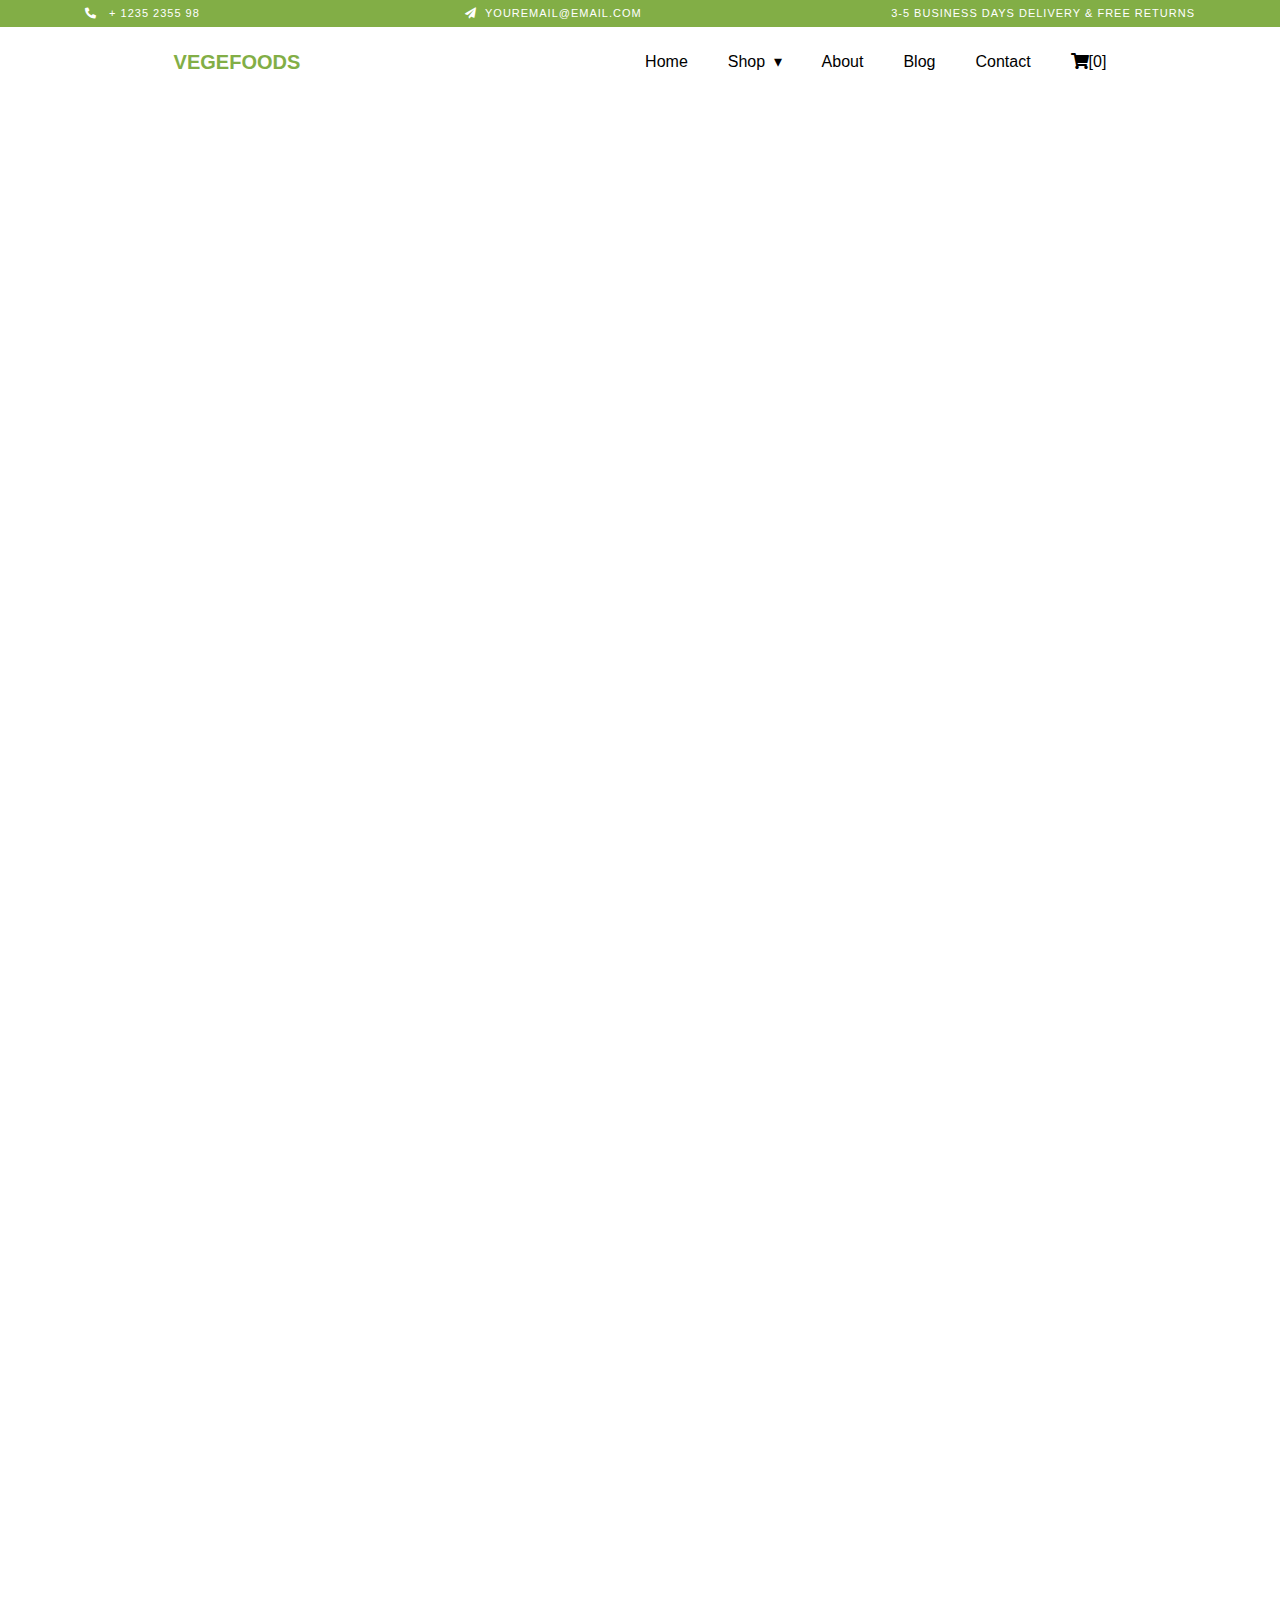
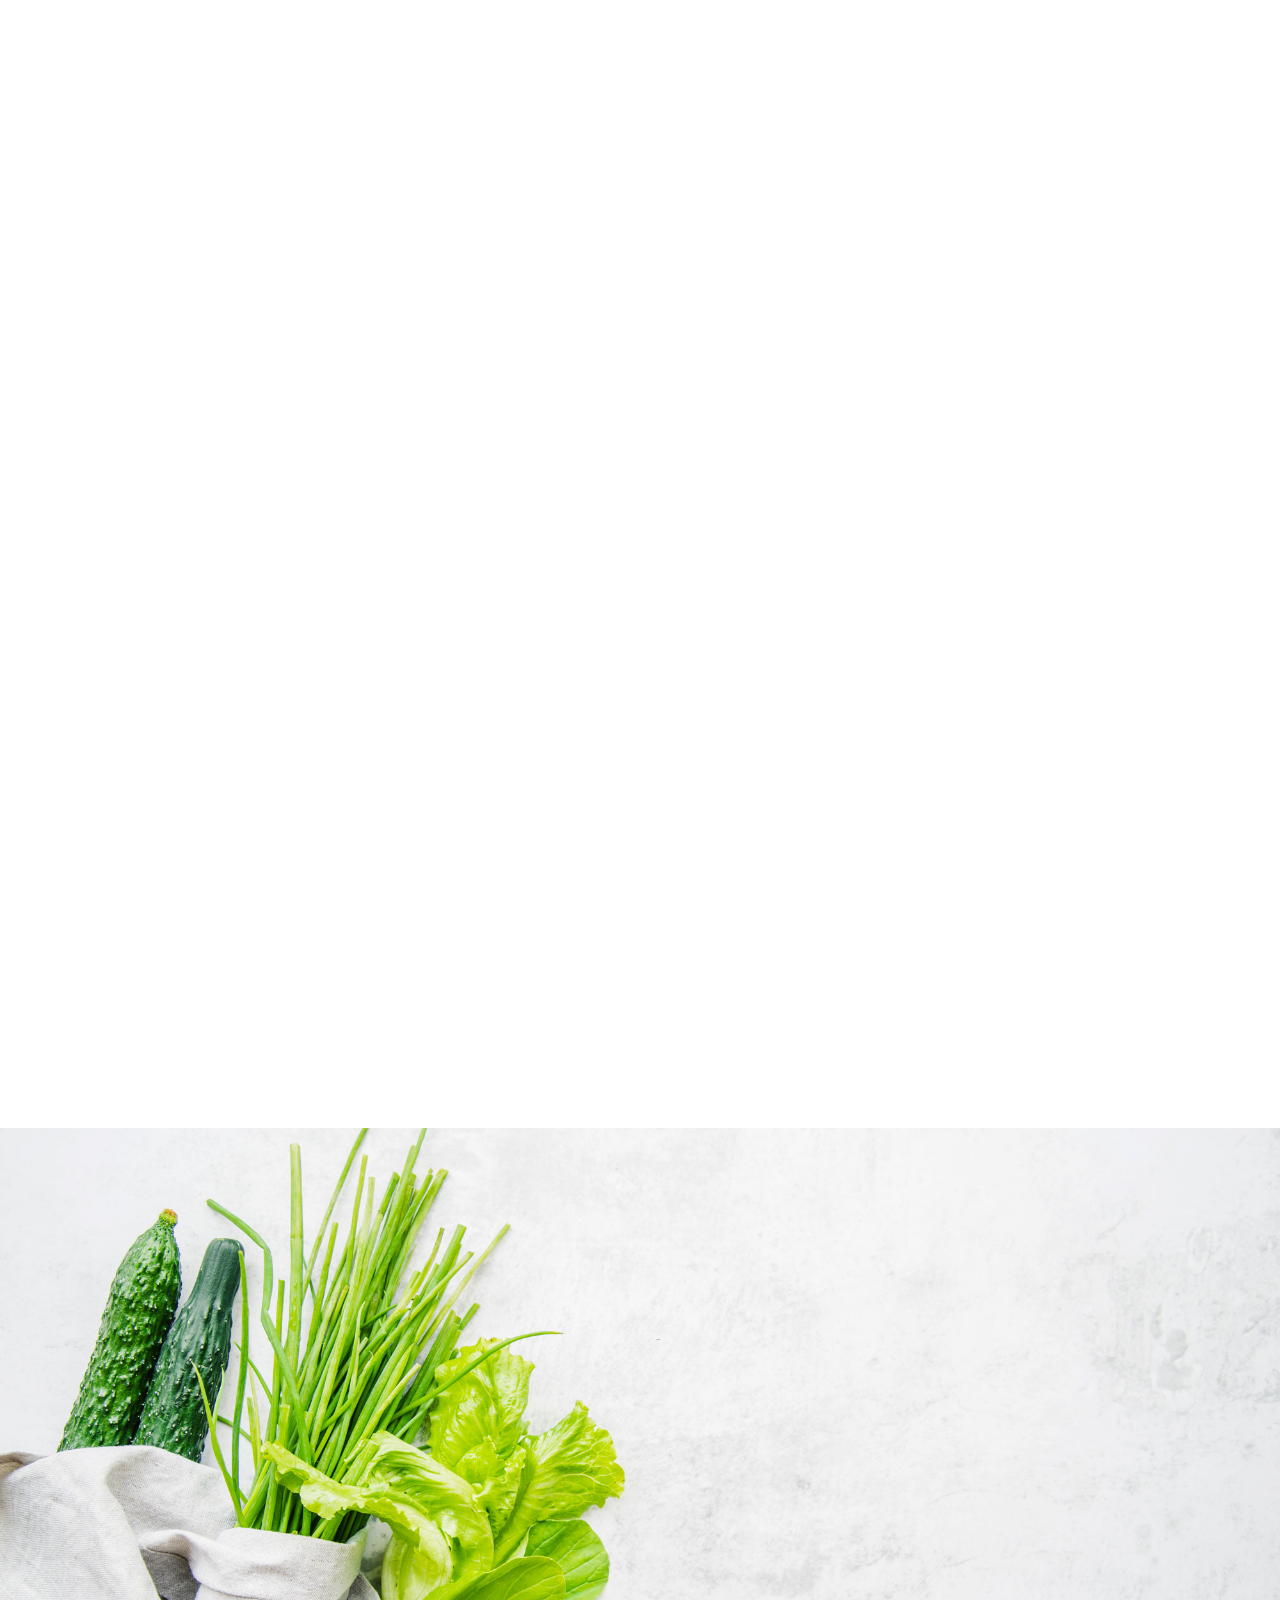
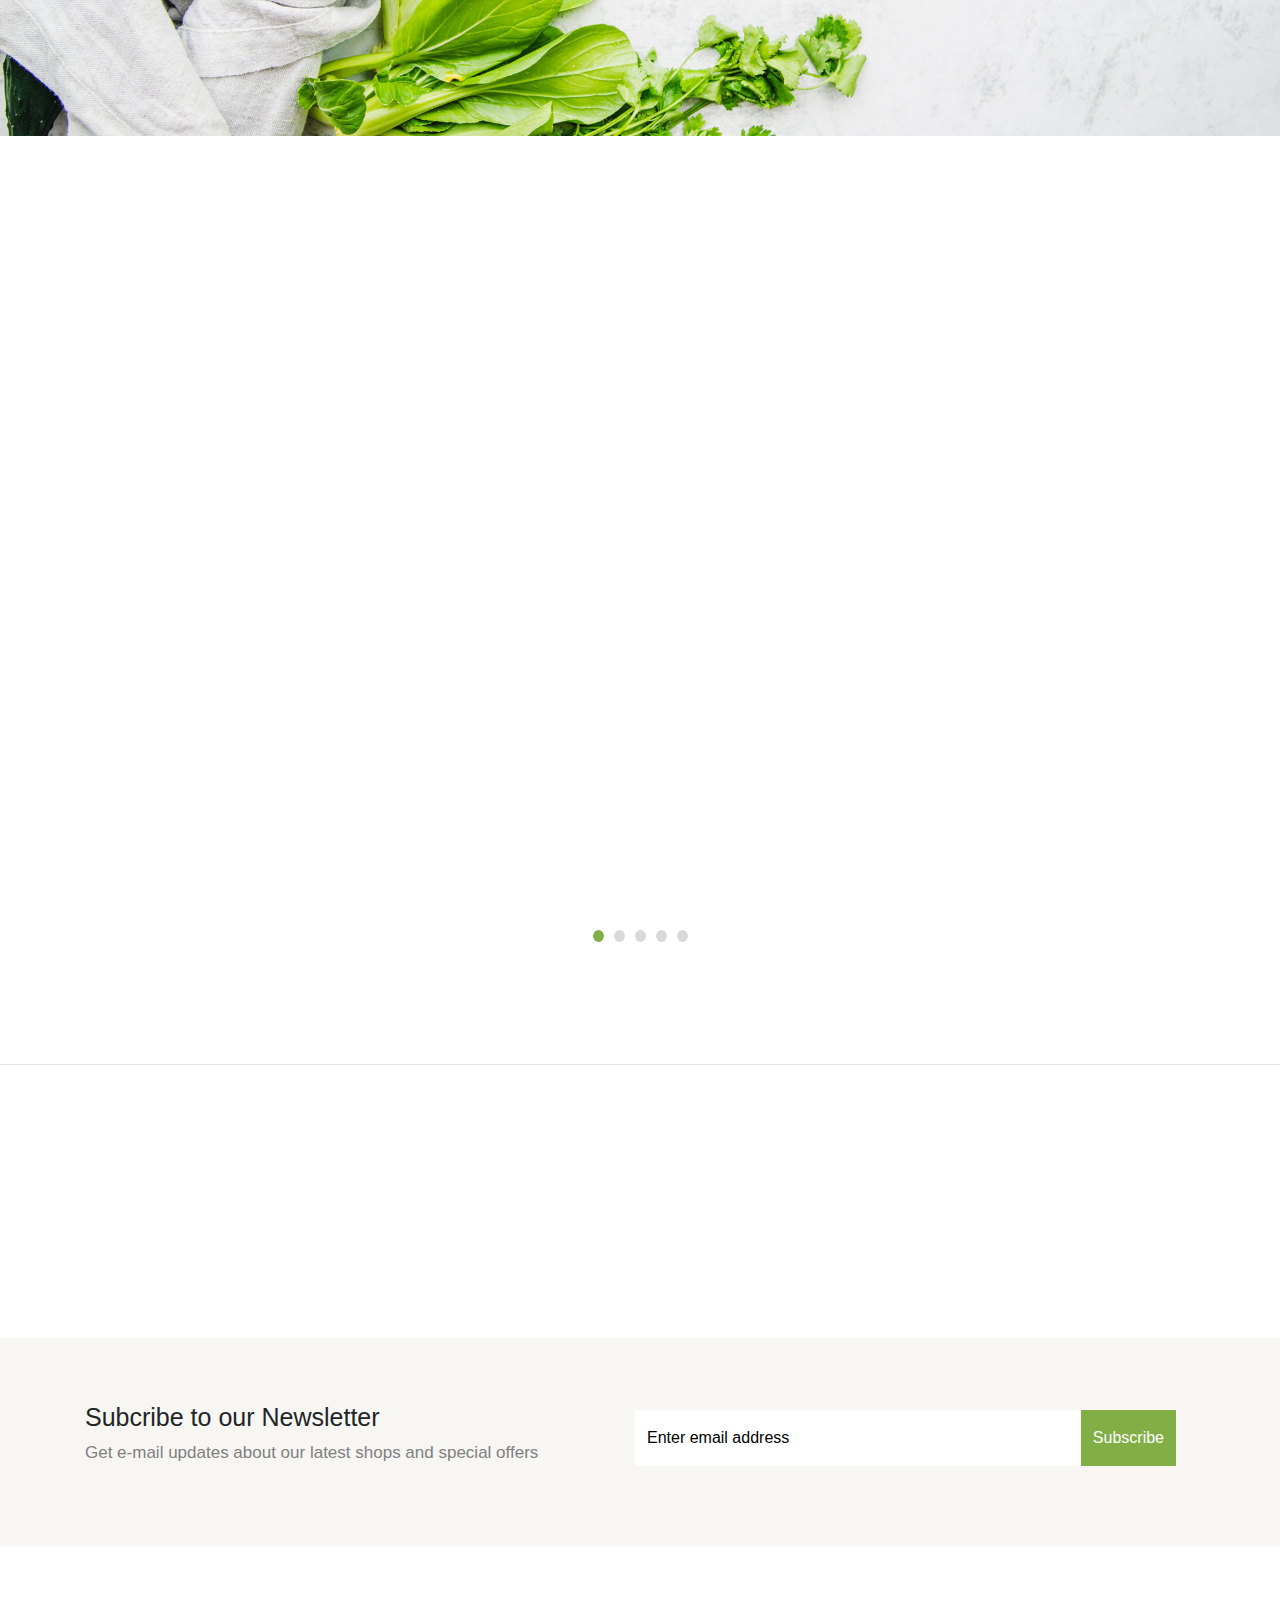
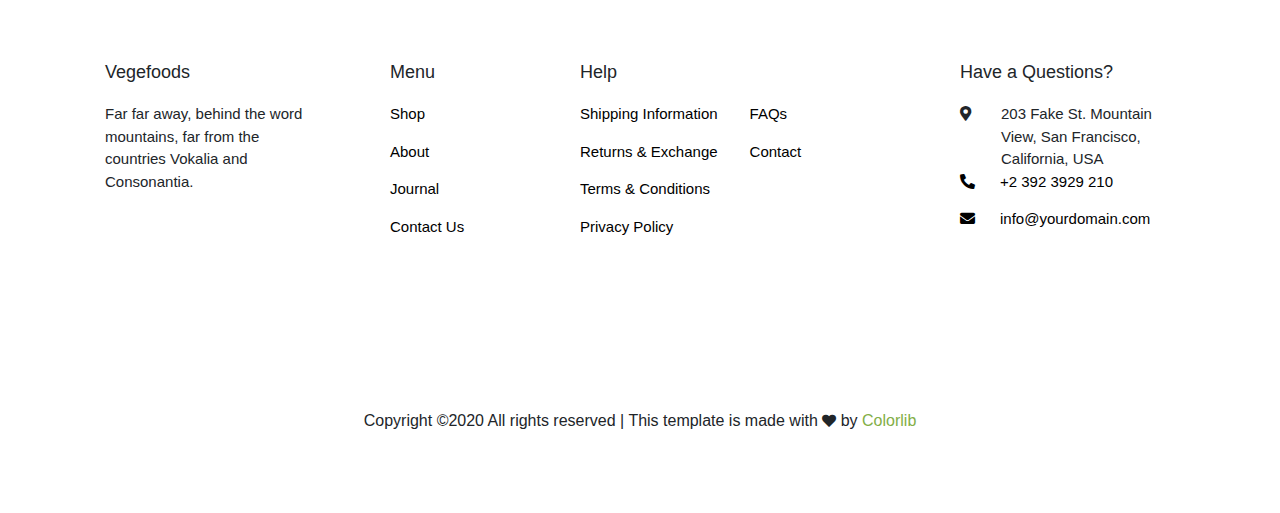
<file: index.html>
<!DOCTYPE html>
<html lang="en">

<head>
    <meta charset="UTF-8">
    <meta name="viewport" content="width=device-width, initial-scale=1.0">
    <title>Vegefoods</title>
    <link rel="stylesheet" href="sass/index.css">
    <link rel="stylesheet" href="https://cdnjs.cloudflare.com/ajax/libs/font-awesome/5.12.1/css/all.min.css">
    <link rel="stylesheet" href="https://stackpath.bootstrapcdn.com/bootstrap/4.4.1/css/bootstrap.min.css"
        integrity="sha384-Vkoo8x4CGsO3+Hhxv8T/Q5PaXtkKtu6ug5TOeNV6gBiFeWPGFN9MuhOf23Q9Ifjh" crossorigin="anonymous">
    <link href="https://fonts.googleapis.com/css?family=Amatic+SC&display=swap" rel="stylesheet">
    <link href="https://fonts.googleapis.com/css?family=Amatic+SC|Lora:400i&display=swap" rel="stylesheet">
    <link href="https://fonts.googleapis.com/css?family=Amatic+SC|Lora:400i|Poppins:500,600&display=swap"
        rel="stylesheet">
    <link href="https://unpkg.com/aos@2.3.1/dist/aos.css" rel="stylesheet">
    <script src="https://unpkg.com/aos@2.3.1/dist/aos.js"></script>
    <script src="https://cdnjs.cloudflare.com/ajax/libs/jquery/2.1.3/jquery.min.js"></script>
    <script src="https://cdnjs.cloudflare.com/ajax/libs/jquery/3.5.1/jquery.min.js"></script>
    <script src="js/resp_nav.js"></script>
</head>

<body>

    <!-- HEADER -->
    <header>
        <div class="container">
            <div class="row">
                <div class="col-md-4 col-12">
                    <span><i class="fas fa-phone-alt"></i></span>
                    <a href="tel:+1235 2355 98">+ 1235 2355 98</a>
                </div>
                <div class="col-md-4 col-12">
                    <span><i class="fas fa-paper-plane"></i>YOUREMAIL@EMAIL.COM</span>
                </div>
                <div class="col-md-4 col-12">
                    <span>3-5 BUSINESS DAYS DELIVERY & FREE RETURNS</span>
                </div>
            </div>
        </div>
    </header>

    <!-- NAVIGATION MENU -->
    <section class="navigation" id="navbar">
        <div class="nav_container">
            <div class="brand">
                <a href="index.html">VEGEFOODS</a>
            </div>
            <div class="nav_mobile"><a id="nav_toggle" href="#!"><span></span></a></div>
            <nav>
                <ul class="nav_list">
                    <li><a href="index.html">Home</a></li>
                    <li><a href="#">Shop</a>
                        <ul class="nav_dropdown">
                            <li><a href="shop.html">Shop</a></li>
                            <li><a href="wishlist.html">Whishlist</a></li>
                            <li><a href="single product.html">Single Product</a></li>
                            <li><a href="cart.html">Cart</a></li>
                            <li><a href="checkout.html">Checkout</a></li>
                        </ul>
                    </li>
                    <li><a href="about.html">About</a></li>
                    <li><a href="blog.html">Blog</a></li>
                    <li><a href="contact.html">Contact</a></li>
                    <li class="bg_color"><a href="cart.html"><i class="fas fa-shopping-cart"></i>[0]</a></li>
                </ul>
            </nav>
        </div>
    </section>

    <!-- MAIN IMG SECTION -->
    <section class="carousel_section">
        <div class="mySlides fade" data-ride="carousel">
            <img src="img/bg_1.jpg" alt="background">
            <div class="row">
                <div class="col-md-12 col-12">
                    <h1>We serve Fresh Vegestables & Fruits</h1>
                    <p>We deliver organic vegetables & fruits</p>
                    <button type="button" class="btn btn-success">
                        View Details</button>
                </div>
            </div>
        </div>
        <div class="mySlides fade" data-ride="carousel">
            <img src="img/bg_2.jpg" alt="background">
            <div class="row">
                <div class="col-md-12 col-12">
                    <h1>100% fresh and organic foods</h1>
                    <p>We deliver organic vegetables & fruits</p>
                    <button type="button" class="btn btn-success">View Details</button>
                </div>
            </div>
        </div>
        <div class="mySlides fade" data-ride="carousel">
            <img src="img/bg_1.jpg" alt="background">
            <div class="row">
                <div class="col-md-12 col-12">
                    <h1>We serve Fresh Vegestables & Fruits</h1>
                    <p>We deliver organic vegetables & fruits</p>
                    <button type="button" class="btn btn-success">View Details</button>
                </div>
            </div>
        </div>
        <div class="mySlides fade" data-ride="carousel">
            <img src="img/bg_2.jpg" alt="background">
            <div class="row">
                <div class="col-md-12 col-12">
                    <h1>100% fresh and organic foods</h1>
                    <p>We deliver organic vegetables & fruits</p>
                    <button type="button" class="btn btn-success">View Details</button>
                </div>
            </div>
        </div>
    </section>

    <!-- SERVICE SECTION -->
    <section class="service_section">
        <div class="container">
            <div class="row">
                <div class="col-md-3 col-12" data-aos="fade-up">
                    <div class="media">
                        <div class="icon bg-color-1">
                            <div class="img" style="background-image: url(img/shipped.png);"></div>
                        </div>
                        <div class="text">
                            <h3>free shipping</h3>
                            <p>ON ORDER OVER $100</p>
                        </div>
                    </div>
                </div>
                <div class="col-md-3 col-12" data-aos="fade-up" data-aos-delay="100">
                    <div class="media">
                        <div class="icon bg-color-2">
                            <div class="img" style="background-image: url(img/diet.png);"></div>
                        </div>
                        <div class="text">
                            <h3>always fresh</h3>
                            <p>PRODUCT WELL PACKAGE</p>
                        </div>
                    </div>
                </div>
                <div class="col-md-3 col-12" data-aos="fade-up" data-aos-delay="200">
                    <div class="media">
                        <div class="icon bg-color-3">
                            <div class="img" style="background-image: url(img/award.png);"></div>
                        </div>
                        <div class="text">
                            <h3>superior quality</h3>
                            <p>QUALITY PRODUCTS</p>
                        </div>
                    </div>
                </div>
                <div class="col-md-3 col-12" data-aos="fade-up" data-aos-delay="300">
                    <div class="media">
                        <div class="icon bg-color-4">
                            <div class="img" style="background-image: url(img/support.png);"></div>
                        </div>
                        <div class="text">
                            <h3>support</h3>
                            <p>24/7 SUPPORT</p>
                        </div>
                    </div>
                </div>
            </div>
        </div>
    </section>

    <!-- CATEGORY SECTION -->
    <section class="category_section">
        <div class="container">
            <div class="row">
                <div class="col-md-4">
                    <div class="img top" style="background-image: url(img/category-1.jpg);" data-aos="fade-up">
                        <span class="text">
                            <a href="#">Fruits</a>
                        </span>
                    </div>
                    <div class="img" style="background-image: url(img/category-2.jpg);" data-aos="fade-up"
                        data-aos-delay="100">
                        <span class="text">
                            <a href="#">Vegetables</a>
                        </span>
                    </div>
                </div>
                <div class="col-md-4" data-aos="fade-up" data-aos-delay="100">
                    <div class="img middle" style="background-image: url(img/category.jpg);" data-aos="fade-up">
                        <div class="img_text">
                            <h3>Vegetables</h3>
                            <p>Protect the health of every home</p>
                            <button type="button" class="btn btn-primary">Shop now</button>
                        </div>
                    </div>
                </div>
                <div class="col-md-4" data-aos="fade-up" data-aos-delay="100">
                    <div class="img top" style="background-image: url(img/category-3.jpg);" data-aos="fade-up">
                        <span class="text">
                            <a href="#">Juices</a>
                        </span>
                    </div>
                    <div class="img" style="background-image: url(img/category-4.jpg);" data-aos="fade-up"
                        data-aos-delay="100">
                        <span class="text">
                            <a href="#">Dried</a>
                        </span>
                    </div>
                </div>
            </div>
        </div>
    </section>

    <!-- PRODUCTS SECTION -->
    <section class="products_section">
        <div class="container">
            <div class="row">
                <div class="col-12" data-aos="fade-up">
                    <h4>Featured Products</h4>
                    <h2>Our Products</h2>
                    <p>Far far away, behind the word mountains, far from the countries Vokalia and Consonantia</p>
                </div>
            </div>
            <div class="row row-cols-1 row-cols-md-4">
                <div class="col" data-aos="fade-up">
                    <div class="card h-100">
                        <a href="#">
                            <img src="img/product-1.jpg" class="card-img-top" alt="product img">
                            <span class="percent">30%</span>
                        </a>
                        <div class="card-body">
                            <h5 class="card-title">bell pepper</h5>
                            <div class="card-text">
                                <div class="price">$120.00</div>
                                <div class="sale_price">$80.00</div>
                            </div>
                            <div class="icons">
                                <a href="#"><i class="fas fa-bars"></i></a>
                                <a href="#"><i class="fas fa-shopping-cart"></i></a>
                                <a href="#"><i class="fas fa-heart"></i></a>
                            </div>
                        </div>
                    </div>
                </div>
                <div class="col" data-aos="fade-up" data-aos-delay="100">
                    <div class="card h-100">
                        <a href="#">
                            <img src="img/product-2.jpg" class="card-img-top" alt="product img">
                        </a>
                        <div class="card-body">
                            <h5 class="card-title">strawberry</h5>
                            <div class="card-text">
                                <div class="sale_price">$120.00</div>
                            </div>
                            <div class="icons">
                                <a href="#"><i class="fas fa-bars"></i></a>
                                <a href="#"><i class="fas fa-shopping-cart"></i></a>
                                <a href="#"><i class="fas fa-heart"></i></a>
                            </div>
                        </div>
                    </div>
                </div>
                <div class="col" data-aos="fade-up" data-aos-delay="200">
                    <div class="card h-100">
                        <a href="#">
                            <img src="img/product-3.jpg" class="card-img-top" alt="product img">
                        </a>
                        <div class="card-body">
                            <h5 class="card-title">green beans</h5>
                            <div class="card-text">
                                <div class="sale_price">$120.00</div>
                            </div>
                            <div class="icons">
                                <a href="#"><i class="fas fa-bars"></i></a>
                                <a href="#"><i class="fas fa-shopping-cart"></i></a>
                                <a href="#"><i class="fas fa-heart"></i></a>
                            </div>
                        </div>
                    </div>
                </div>
                <div class="col" data-aos="fade-up" data-aos-delay="300">
                    <div class="card h-100">
                        <a href="#">
                            <img src="img/product-4.jpg" class="card-img-top" alt="product img">
                        </a>
                        <div class="card-body">
                            <h5 class="card-title">purple cabbage</h5>
                            <div class="card-text">
                                <div class="sale_price">$120.00</div>
                            </div>
                            <div class="icons">
                                <a href="#"><i class="fas fa-bars"></i></a>
                                <a href="#"><i class="fas fa-shopping-cart"></i></a>
                                <a href="#"><i class="fas fa-heart"></i></a>
                            </div>
                        </div>
                    </div>
                </div>
                <div class="col" data-aos="fade-up" data-aos-delay="400">
                    <div class="card h-100">
                        <a href="#">
                            <img src="img/product-5.jpg" class="card-img-top" alt="product img">
                            <span class="percent">30%</span>
                        </a>
                        <div class="card-body">
                            <h5 class="card-title">tomatoe</h5>
                            <div class="card-text">
                                <div class="price">$120.00</div>
                                <div class="sale_price">$80.00</div>
                            </div>
                            <div class="icons">
                                <a href="#"><i class="fas fa-bars"></i></a>
                                <a href="#"><i class="fas fa-shopping-cart"></i></a>
                                <a href="#"><i class="fas fa-heart"></i></a>
                            </div>
                        </div>
                    </div>
                </div>
                <div class="col" data-aos="fade-up" data-aos-delay="500">
                    <div class="card h-100">
                        <a href="#">
                            <img src="img/product-6.jpg" class="card-img-top" alt="product img">
                        </a>
                        <div class="card-body">
                            <h5 class="card-title">brocolli</h5>
                            <div class="card-text">
                                <div class="sale_price">$120.00</div>
                            </div>
                            <div class="icons">
                                <a href="#"><i class="fas fa-bars"></i></a>
                                <a href="#"><i class="fas fa-shopping-cart"></i></a>
                                <a href="#"><i class="fas fa-heart"></i></a>
                            </div>
                        </div>
                    </div>
                </div>
                <div class="col" data-aos="fade-up" data-aos-delay="600">
                    <div class="card h-100">
                        <a href="#">
                            <img src="img/product-7.jpg" class="card-img-top" alt="product img">
                        </a>
                        <div class="card-body">
                            <h5 class="card-title">carrots</h5>
                            <div class="card-text">
                                <div class="sale_price">$120.00</div>
                            </div>
                            <div class="icons">
                                <a href="#"><i class="fas fa-bars"></i></a>
                                <a href="#"><i class="fas fa-shopping-cart"></i></a>
                                <a href="#"><i class="fas fa-heart"></i></a>
                            </div>
                        </div>
                    </div>
                </div>
                <div class="col" data-aos="fade-up" data-aos-delay="700">
                    <div class="card h-100">
                        <a href="#">
                            <img src="img/product-8.jpg" class="card-img-top" alt="product img">
                        </a>
                        <div class="card-body">
                            <h5 class="card-title">fruit juice</h5>
                            <div class="card-text">
                                <div class="sale_price">$120.00</div>
                            </div>
                            <div class="icons">
                                <a href="#"><i class="fas fa-bars"></i></a>
                                <a href="#"><i class="fas fa-shopping-cart"></i></a>
                                <a href="#"><i class="fas fa-heart"></i></a>
                            </div>
                        </div>
                    </div>
                </div>
            </div>

        </div>
    </section>

    <!-- IMG SECTION -->
    <section class="img_section" style="background-image: url(img/bg_3.jpg);">
        <div class="container">
            <div class="row">
                <div class="col-md-6 col-12" data-aos="fade-up" data-aos-delay="100">
                    <span>Best Price For You</span>
                    <h2>Deal of the day</h2>
                    <p>Far far away, behind the word mountains, far from the countries Vokalia and Consonantia</p>
                    <h3>Spinach</h3>
                    <span class="price"> now $5 only</span>
                    <div class="timer">
                        <div class="time">
                            <div id="days"></div>
                            <span>days</span>
                        </div>
                        <div class="time">
                            <div id="hours"></div>
                            <span>hours</span>
                        </div>
                        <div class="time">
                            <div id="minutes"></div>
                            <span>minutes</span>
                        </div>
                        <div class="time">
                            <div id="seconds"></div>
                            <span>seconds</span>
                        </div>
                    </div>
                </div>
            </div>
        </div>
    </section>

    <!-- CUSTOMERS SECTION -->
    <section class="customers_section">
        <div class="container">
            <div class="row justify-content-center">
                <div class="col-md-7" data-aos="fade-up">
                    <span>Testimony</span>
                    <h2>Our satisfied customer says</h2>
                    <p>Far far away, behind the word mountains, far from the countries Vokalia and Consonantia, there
                        live the blind texts. Separated they live in</p>
                </div>
            </div>

            <div id="carouselExampleCaptions" class="carousel slide" data-ride="carousel">
                <ol class="carousel-indicators">
                    <li data-target="#carouselExampleCaptions" data-slide-to="0" class="active"></li>
                    <li data-target="#carouselExampleCaptions" data-slide-to="1"></li>
                    <li data-target="#carouselExampleCaptions" data-slide-to="2"></li>
                    <li data-target="#carouselExampleCaptions" data-slide-to="3"></li>
                    <li data-target="#carouselExampleCaptions" data-slide-to="4"></li>
                </ol>
                <div class="carousel-inner">
                    <div class="carousel-item active">
                        <div class="row" data-aos="fade-up" data-aos-delay="100">
                            <div class="col-md-4 col-12">
                                <div class="card">
                                    <img src="img/person_1.jpg" class="card-img-top" alt="person">
                                    <span class="icon"><i class="fas fa-quote-left"></i></span>
                                    <div class="card-body">
                                        <div class="card-text">
                                            <p>Far far away, behind the word mountains, far from the
                                                countries Vokalia and Consonantia, there live the blind texts.
                                            </p>
                                        </div>
                                        <div class="card-title">
                                            <h5>Garreth Smith</h5>
                                            <p>Web Developer</p>
                                        </div>
                                    </div>
                                </div>
                            </div>
                            <div class="col-md-4 col-12">
                                <div class="card">
                                    <img src="img/person_2.jpg" class="card-img-top" alt="person">
                                    <span class="icon"><i class="fas fa-quote-left"></i></span>
                                    <div class="card-body">
                                        <div class="card-text">
                                            <p>Far far away, behind the word mountains, far from the
                                                countries Vokalia and Consonantia, there live the blind texts.
                                            </p>
                                        </div>
                                        <div class="card-title">
                                            <h5>Garreth Smith</h5>
                                            <p>system analyst</p>
                                        </div>
                                    </div>
                                </div>
                            </div>
                            <div class="col-md-4 col-12">
                                <div class="card">
                                    <img src="img/person_3.jpg" class="card-img-top" alt="person">
                                    <span class="icon"><i class="fas fa-quote-left"></i></span>
                                    <div class="card-body">
                                        <div class="card-text">
                                            <p>Far far away, behind the word mountains, far from the
                                                countries Vokalia and Consonantia, there live the blind texts.
                                            </p>
                                        </div>
                                        <div class="card-title">
                                            <h5>Garreth Smith</h5>
                                            <p>Marketing manager</p>
                                        </div>
                                    </div>
                                </div>
                            </div>
                        </div>
                    </div>
                    <div class="carousel-item">
                        <div class="row">
                            <div class="col-md-4 col-12">
                                <div class="card">
                                    <img src="img/person_1.jpg" class="card-img-top" alt="person">
                                    <span class="icon"><i class="fas fa-quote-left"></i></span>
                                    <div class="card-body">
                                        <div class="card-text">
                                            <p>Far far away, behind the word mountains, far from the
                                                countries Vokalia and Consonantia, there live the blind texts.
                                            </p>
                                        </div>
                                        <div class="card-title">
                                            <h5>Garreth Smith</h5>
                                            <p>Web Developer</p>
                                        </div>
                                    </div>
                                </div>
                            </div>
                            <div class="col-md-4 col-12">
                                <div class="card">
                                    <img src="img/person_2.jpg" class="card-img-top" alt="person">
                                    <span class="icon"><i class="fas fa-quote-left"></i></span>
                                    <div class="card-body">
                                        <div class="card-text">
                                            <p>Far far away, behind the word mountains, far from the
                                                countries Vokalia and Consonantia, there live the blind texts.
                                            </p>
                                        </div>
                                        <div class="card-title">
                                            <h5>Garreth Smith</h5>
                                            <p>system analyst</p>
                                        </div>
                                    </div>
                                </div>
                            </div>
                            <div class="col-md-4 col-12">
                                <div class="card">
                                    <img src="img/person_3.jpg" class="card-img-top" alt="person">
                                    <span class="icon"><i class="fas fa-quote-left"></i></span>
                                    <div class="card-body">
                                        <div class="card-text">
                                            <p>Far far away, behind the word mountains, far from the
                                                countries Vokalia and Consonantia, there live the blind texts.
                                            </p>
                                        </div>
                                        <div class="card-title">
                                            <h5>Garreth Smith</h5>
                                            <p>Marketing manager</p>
                                        </div>
                                    </div>
                                </div>
                            </div>
                        </div>
                    </div>
                    <div class="carousel-item">
                        <div class="row">
                            <div class="col-md-4 col-12">
                                <div class="card">
                                    <img src="img/person_1.jpg" class="card-img-top" alt="person">
                                    <span class="icon"><i class="fas fa-quote-left"></i></span>
                                    <div class="card-body">
                                        <div class="card-text">
                                            <p>Far far away, behind the word mountains, far from the
                                                countries Vokalia and Consonantia, there live the blind texts.
                                            </p>
                                        </div>
                                        <div class="card-title">
                                            <h5>Garreth Smith</h5>
                                            <p>Web Developer</p>
                                        </div>
                                    </div>
                                </div>
                            </div>

                            <div class="col-md-4 col-12">
                                <div class="card">
                                    <img src="img/person_2.jpg" class="card-img-top" alt="person">
                                    <span class="icon"><i class="fas fa-quote-left"></i></span>

                                    <div class="card-body">
                                        <div class="card-text">
                                            <p>Far far away, behind the word mountains, far from the
                                                countries Vokalia and Consonantia, there live the blind texts.
                                            </p>
                                        </div>
                                        <div class="card-title">
                                            <h5>Garreth Smith</h5>
                                            <p>system analyst</p>
                                        </div>
                                    </div>
                                </div>
                            </div>
                            <div class="col-md-4 col-12">
                                <div class="card">
                                    <img src="img/person_3.jpg" class="card-img-top" alt="person">
                                    <span class="icon"><i class="fas fa-quote-left"></i></span>

                                    <div class="card-body">
                                        <div class="card-text">
                                            <p>Far far away, behind the word mountains, far from the
                                                countries Vokalia and Consonantia, there live the blind texts.
                                            </p>
                                        </div>
                                        <div class="card-title">
                                            <h5>Garreth Smith</h5>
                                            <p>Marketing manager</p>
                                        </div>
                                    </div>
                                </div>
                            </div>
                        </div>
                    </div>
                    <div class="carousel-item">
                        <div class="row">
                            <div class="col-md-4 col-12">
                                <div class="card">
                                    <img src="img/person_1.jpg" class="card-img-top" alt="person">
                                    <span class="icon"><i class="fas fa-quote-left"></i></span>
                                    <div class="card-body">
                                        <div class="card-text">
                                            <p>Far far away, behind the word mountains, far from the
                                                countries Vokalia and Consonantia, there live the blind texts.
                                            </p>
                                        </div>
                                        <div class="card-title">
                                            <h5>Garreth Smith</h5>
                                            <p>Web Developer</p>
                                        </div>
                                    </div>
                                </div>
                            </div>
                            <div class="col-md-4 col-12">
                                <div class="card">
                                    <img src="img/person_2.jpg" class="card-img-top" alt="person">
                                    <span class="icon"><i class="fas fa-quote-left"></i></span>
                                    <div class="card-body">
                                        <div class="card-text">
                                            <p>Far far away, behind the word mountains, far from the
                                                countries Vokalia and Consonantia, there live the blind texts.
                                            </p>
                                        </div>
                                        <div class="card-title">
                                            <h5>Garreth Smith</h5>
                                            <p>system analyst</p>
                                        </div>
                                    </div>
                                </div>
                            </div>
                            <div class="col-md-4 col-12">
                                <div class="card">
                                    <img src="img/person_3.jpg" class="card-img-top" alt="person">
                                    <span class="icon"><i class="fas fa-quote-left"></i></span>
                                    <div class="card-body">
                                        <div class="card-text">
                                            <p>Far far away, behind the word mountains, far from the
                                                countries Vokalia and Consonantia, there live the blind texts.
                                            </p>
                                        </div>
                                        <div class="card-title">
                                            <h5>Garreth Smith</h5>
                                            <p>Marketing manager</p>
                                        </div>
                                    </div>
                                </div>
                            </div>
                        </div>
                    </div>
                    <div class="carousel-item">
                        <div class="row">
                            <div class="col-md-4 col-12">
                                <div class="card">
                                    <img src="img/person_1.jpg" class="card-img-top" alt="person">
                                    <span class="icon"><i class="fas fa-quote-left"></i></span>
                                    <div class="card-body">
                                        <div class="card-text">
                                            <p>Far far away, behind the word mountains, far from the
                                                countries Vokalia and Consonantia, there live the blind texts.
                                            </p>
                                        </div>
                                        <div class="card-title">
                                            <h5>Garreth Smith</h5>
                                            <p>Web Developer</p>
                                        </div>
                                    </div>
                                </div>
                            </div>
                            <div class="col-md-4 col-12">
                                <div class="card">
                                    <img src="img/person_2.jpg" class="card-img-top" alt="person">
                                    <span class="icon"><i class="fas fa-quote-left"></i></span>
                                    <div class="card-body">
                                        <div class="card-text">
                                            <p>Far far away, behind the word mountains, far from the
                                                countries Vokalia and Consonantia, there live the blind texts.
                                            </p>
                                        </div>
                                        <div class="card-title">
                                            <h5>Garreth Smith</h5>
                                            <p>system analyst</p>
                                        </div>
                                    </div>
                                </div>
                            </div>
                            <div class="col-md-4 col-12">
                                <div class="card">
                                    <img src="img/person_3.jpg" class="card-img-top" alt="person">
                                    <span class="icon"><i class="fas fa-quote-left"></i></span>
                                    <div class="card-body">
                                        <div class="card-text">
                                            <p>Far far away, behind the word mountains, far from the
                                                countries Vokalia and Consonantia, there live the blind texts.
                                            </p>
                                        </div>
                                        <div class="card-title">
                                            <h5>Garreth Smith</h5>
                                            <p>Marketing manager</p>
                                        </div>
                                    </div>
                                </div>
                            </div>

                        </div>
                    </div>

                </div>
            </div>

        </div>
    </section>
    <hr>

    <!-- PARTNERS SECTION -->
    <section class="partners_section">
        <div class="container">
            <div class="row row-cols-1 row-cols-md-5">
                <div class="col-md col-12" data-aos="fade-up">
                    <a href="#">
                        <img src="img/partner-1.png" alt="">
                    </a>
                </div>
                <div class="col-md col-12" data-aos="fade-up" data-aos-delay="100">
                    <a href="#">
                        <img src="img/partner-2.png" alt="">
                    </a>
                </div>
                <div class="col-md col-12" data-aos="fade-up" data-aos-delay="200">
                    <a href="#">
                        <img src="img/partner-3.png" alt="">
                    </a>
                </div>
                <div class="col-md col-12" data-aos="fade-up" data-aos-delay="300">
                    <a href="#">
                        <img src="img/partner-4.png" alt="">
                    </a>
                </div>
                <div class="col-md col-12" data-aos="fade-up" data-aos-delay="400">
                    <a href="#">
                        <img src="img/partner-5.png" alt="">
                    </a>
                </div>
            </div>
        </div>
    </section>

    <!-- SUBSCRIBE SECTION -->
    <section class="subscribe_section">
        <div class="container">
            <div class="row">
                <div class="col-md-6 col-12">
                    <h2>Subcribe to our Newsletter</h2>
                    <p>Get e-mail updates about our latest shops and special offers</p>
                </div>
                <div class="col-md-6 col-12">
                    <form>
                        <div class="form-row">
                            <div class="col-md-10 col-9">
                                <input type="text" class="form-control" placeholder="Enter email address">
                            </div>
                            <div class="col-md-2 col-2">
                                <button type="submit" class="btn btn-primary mb-2">Subscribe</button>
                            </div>
                        </div>
                    </form>
                </div>
            </div>
        </div>
    </section>

    <!-- FOOTER -->
    <footer>
        <div class="container">
            <div class="row ">
                <div class="col-md-3 col-12">
                    <div class="card-body">
                        <h5 class="card-title">Vegefoods</h5>
                        <p class="card-text">Far far away, behind the word mountains, far from the countries Vokalia and
                            Consonantia.</p>
                        <div class="icons">
                            <a href="" data-aos="fade-up" data-aos-delay="100"><i class="fab fa-twitter"></i></a>
                            <a href="" data-aos="fade-up" data-aos-delay="200"><i class="fab fa-facebook-f"></i></a>
                            <a href="" data-aos="fade-up" data-aos-delay="300"><i class="fab fa-instagram"></i></a>
                        </div>
                    </div>
                </div>
                <div class="col-md-2 col-12">
                    <div class="card-body">
                        <h5 class="card-title">Menu</h5>
                        <ul class="card-text">
                            <li><a href="#">Shop</a></li>
                            <li><a href="#">About</a></li>
                            <li><a href="#">Journal</a></li>
                            <li><a href="#">Contact Us</a></li>
                        </ul>
                    </div>
                </div>
                <div class="col-md-4 col-12">
                    <div class="card-body">
                        <h5 class="card-title">Help</h5>
                        <div class="text d-flex">
                            <ul class="card-text">
                                <li><a href="#">Shipping Information</a></li>
                                <li><a href="#">Returns & Exchange</a></li>
                                <li><a href="#">Terms & Conditions</a></li>
                                <li><a href="#">Privacy Policy</a></li>
                            </ul>
                            <ul class="card-text">
                                <li><a href="#">FAQs</a></li>
                                <li><a href="#">Contact</a></li>
                            </ul>
                        </div>
                    </div>
                </div>
                <div class="col-md-3 col-12">
                    <div class="card-body">
                        <h5 class="card-title">Have a Questions?</h5>
                        <ul class="card-text">
                            <li>
                                <span><i class="fas fa-map-marker-alt"></i></span>
                                <span>203 Fake St. Mountain View, San Francisco, California, USA</span></li>
                            <li><a href="tel:+2 392 3929 210"><span><i class="fas fa-phone-alt"></i></span><span>+2 392
                                        3929 210</span></a></li>
                            <li><a href="mailto:info@yourdomain.com"><span><i
                                            class="fas fa-envelope"></i></span><span>info@yourdomain.com</span></a></li>
                        </ul>
                    </div>
                </div>
            </div>

            <div class="copyright">Copyright ©2020 All rights reserved | This template is made with
                <span><i class="fas fa-heart"></i></span> by <a href="#">Colorlib</a></div>
        </div>
    </footer>


    <script>

        AOS.init({
            duration: 800,
        });

        var deadline = new Date("dec 31, 2020 23:00:00").getTime();
        var x = setInterval(function () {

            var now = new Date().getTime();
            var t = deadline - now;
            var days = Math.floor(t / (1000 * 60 * 60 * 24));
            var hours = Math.floor((t % (1000 * 60 * 60 * 24)) / (1000 * 60 * 60));
            var minutes = Math.floor((t % (1000 * 60 * 60)) / (1000 * 60));
            var seconds = Math.floor((t % (1000 * 60)) / 1000);
            document.getElementById("days").innerHTML = days;
            document.getElementById("hours").innerHTML = hours;
            document.getElementById("minutes").innerHTML = minutes;
            document.getElementById("seconds").innerHTML = seconds;
            if (t < 0) {
                clearInterval(x);
                document.getElementById("days").innerHTML = '0';
                document.getElementById("hours").innerHTML = '0';
                document.getElementById("minutes").innerHTML = '0';
                document.getElementById("seconds").innerHTML = '0';
            }
        }, 1000);

        var slideIndex = 0;
        showSlides();

        function showSlides() {
            var i;
            var slides = document.getElementsByClassName("mySlides");
            for (i = 0; i < slides.length; i++) {
                slides[i].style.display = "none";
            }
            slideIndex++;
            if (slideIndex > slides.length) {
                slideIndex = 1;
            }
            slides[slideIndex - 1].style.display = "block";
            setTimeout(showSlides, 5000);
        }


    </script>


</body>

</html>
</file>
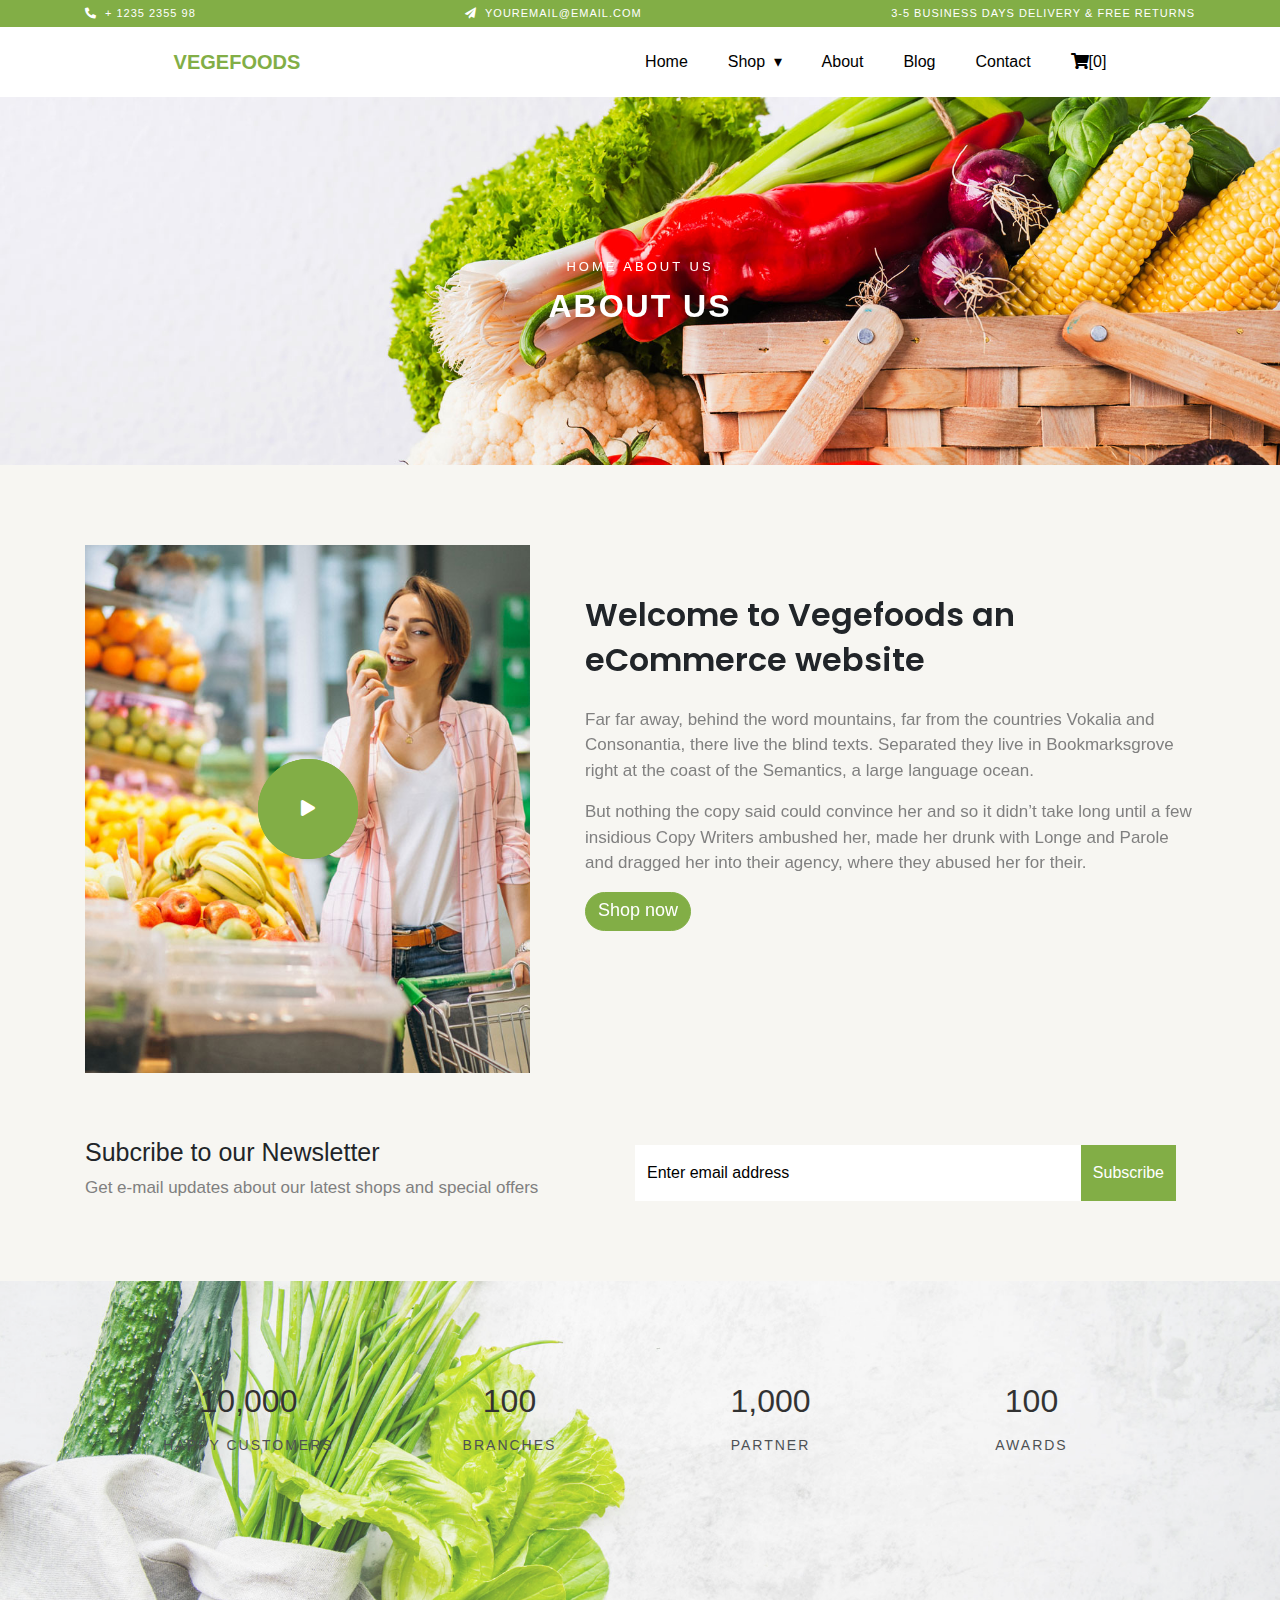
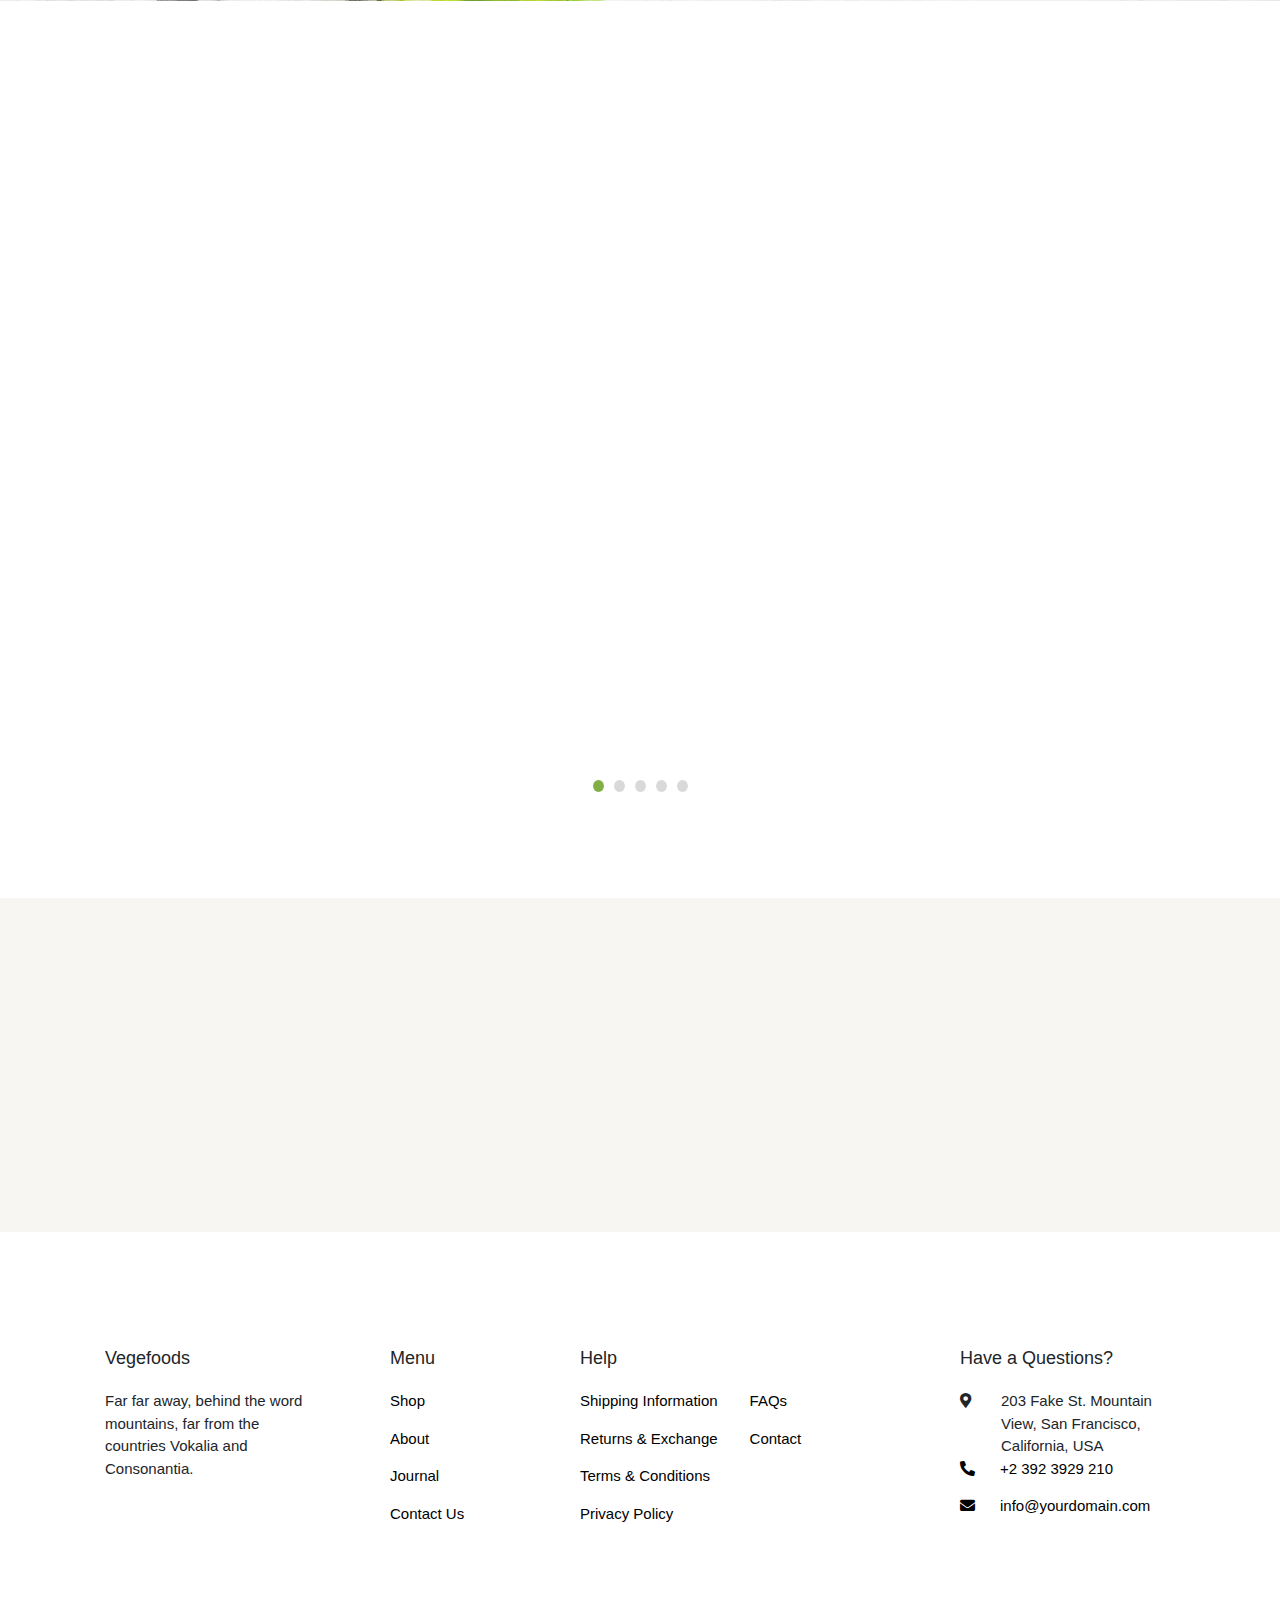
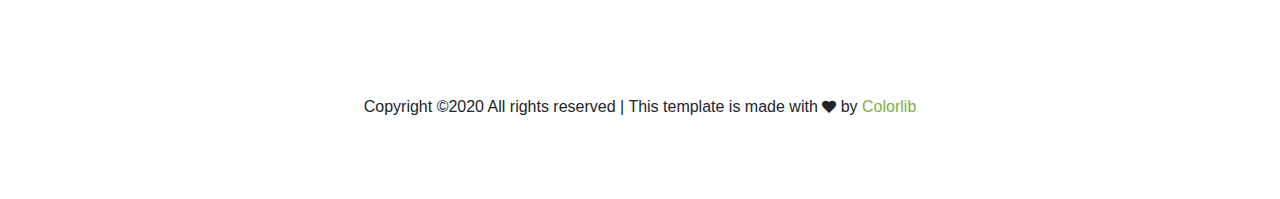
<file: about.html>
<!DOCTYPE html>
<html lang="en">

<head>
    <meta charset="UTF-8">
    <meta name="viewport" content="width=device-width, initial-scale=1.0">
    <title>Vegefoods</title>
    <link rel="stylesheet" href="sass/about.css">
    <link rel="stylesheet" href="sass/nav_footer.css">
    <link rel="stylesheet" href="https://stackpath.bootstrapcdn.com/bootstrap/4.4.1/css/bootstrap.min.css"
        integrity="sha384-Vkoo8x4CGsO3+Hhxv8T/Q5PaXtkKtu6ug5TOeNV6gBiFeWPGFN9MuhOf23Q9Ifjh" crossorigin="anonymous">
    <link rel="stylesheet" href="https://cdnjs.cloudflare.com/ajax/libs/font-awesome/5.12.1/css/all.min.css">
    <link href="https://fonts.googleapis.com/css?family=Amatic+SC|Lora:400i|Poppins:500,600&display=swap"
        rel="stylesheet">
    <link href="https://unpkg.com/aos@2.3.1/dist/aos.css" rel="stylesheet">
    <script src="https://unpkg.com/aos@2.3.1/dist/aos.js"></script>
    <script src="https://cdnjs.cloudflare.com/ajax/libs/jquery/3.5.1/jquery.min.js"></script>
    <script src="js/resp_nav.js"></script>
</head>

<body>

    <!-- HEADER -->
    <header>
        <div class="container">
            <div class="row">
                <div class="col-md-4 col-12">
                    <span><i class="fas fa-phone-alt"></i></span><a href="tel:+1235 2355 98">+ 1235 2355 98</a>
                </div>
                <div class="col-md-4 col-12">
                    <span><i class="fas fa-paper-plane"></i>YOUREMAIL@EMAIL.COM</span>
                </div>
                <div class="col-md-4 col-12">
                    <span>3-5 BUSINESS DAYS DELIVERY & FREE RETURNS</span>
                </div>

            </div>
        </div>
    </header>

    <!-- NAVIGATION MENU -->
    <section class="navigation" id="navbar">
        <div class="nav_container">
            <div class="brand">
                <a href="index.html">VEGEFOODS</a>
            </div>
            <div class="nav_mobile"><a id="nav_toggle" href="#!"><span></span></a></div>
            <nav>
                <ul class="nav_list">
                    <li><a href="index.html">Home</a></li>
                    <li><a href="#">Shop</a>
                        <ul class="nav_dropdown">
                            <li><a href="shop.html">Shop</a></li>
                            <li><a href="wishlist.html">Whishlist</a></li>
                            <li><a href="single product.html">Single Product</a></li>
                            <li><a href="cart.html">Cart</a></li>
                            <li><a href="checkout.html">Checkout</a></li>
                        </ul>
                    </li>
                    <li><a href="about.html">About</a></li>
                    <li><a href="blog.html">Blog</a></li>
                    <li><a href="contact.html">Contact</a></li>
                    <li class="bg_color"><a href="cart.html"><i class="fas fa-shopping-cart"></i>[0]</a></li>
                </ul>
            </nav>
        </div>
    </section>

    <!-- MAIN IMG SECTION -->
    <section class="main_img_section">
        <div class="img">
        </div>
        <div class="img_text" data-aos="fade-up">
            <p>home about us</p>
            <h2>about us</h2>
        </div>
    </section>
    
    <div class="modal_section" id="myModal">
        <div class="video_wrapper">
            <div class="wrapper">
                <div class="iframe_wrapper">
                    <div class="close_button" id="closeVideo">&times;</div>
                    <iframe
                        src="https://player.vimeo.com/video/45830194?color=ffffff&title=0&byline=0&portrait=0&badge=0"
                        frameborder="0" allow="autoplay; fullscreen" allowfullscreen>
                    </iframe>
                </div>
            </div>
        </div>
    </div>
    
    <!-- ftco-section -->
    <section class="promotion_section">
        <div class="container">
            <div class="row">
                <div class="col-md-5 col-12" data-aos="fade-up" data-aos-delay="100">
                    <div class="img" style="background-image: url(img/about.jpg);">
                        <div class="button__wrapper" id="openVideo">
                            <div class="pulsing"></div>
                            <button>
                                <span>
                                    <i class="fa fa-play"></i>
                                </span>
                            </button>
                        </div>
                    </div>
                </div>

                <div class="col-md-7 col-12" data-aos="fade-up" data-aos-delay="200">
                    <h2>Welcome to Vegefoods an eCommerce website</h2>
                    <p>Far far away, behind the word mountains, far from the countries Vokalia and Consonantia, there
                        live the blind texts. Separated they live in Bookmarksgrove right at the coast of the Semantics,
                        a large language ocean.</p>
                    <p>But nothing the copy said could convince her and so it didn’t take long until a few insidious
                        Copy Writers ambushed her, made her drunk with Longe and Parole and dragged her into their
                        agency, where they abused her for their.</p>
                    <button type="button" class="btn btn-primary">Shop now</button>
                </div>
            </div>
        </div>
    </section>

    <!-- SUBSCRIBE SECTION -->
    <section class="subscribe_section">
        <div class="container">
            <div class="row">
                <div class="col-md-6 col-12">
                    <h2>Subcribe to our Newsletter</h2>
                    <p>Get e-mail updates about our latest shops and special offers</p>
                </div>
                <div class="col-md-6 col-12">

                    <form>
                        <div class="form-row">
                            <div class="col-md-10 col-9">
                                <input type="text" class="form-control" placeholder="Enter email address">
                            </div>
                            <div class="col-md-2 col-2">
                                <button type="submit" class="btn btn-primary mb-2">Subscribe</button>
                            </div>
                        </div>
                    </form>

                </div>
            </div>
        </div>

    </section>

    <!-- IMG SECTION -->
    <section class="img_section" style="background-image: url(img/bg_3.jpg);">
        <div class="container">
            <div class="row">
                <div class="col-md-3 col-12">
                    <div class="text">
                        <div class="number">10,000</div>
                        <span>HAPPY CUSTOMERS</span>
                    </div>
                </div>
                <div class="col-md-3 col-12">
                    <div class="text">
                        <div class="number">100</div>
                        <span>BRANCHES</span>
                    </div>
                </div>
                <div class="col-md-3 col-12">
                    <div class="text">
                        <div class="number">1,000</div>
                        <span>PARTNER</span>
                    </div>
                </div>
                <div class="col-md-3 col-12">
                    <div class="text">
                        <div class="number">100</div>
                        <span>AWARDS</span>
                    </div>
                </div>
            </div>
        </div>
    </section>

    <!-- CUSTOMERS SECTION -->
    <section class="customers_section">
        <div class="container">
            <div class="row justify-content-center">
                <div class="col-md-7" data-aos="fade-up">
                    <span>Testimony</span>
                    <h2>Our satisfied customer says</h2>
                    <p>Far far away, behind the word mountains, far from the countries Vokalia and Consonantia, there
                        live the blind texts. Separated they live in</p>
                </div>
            </div>

            <div id="carouselExampleCaptions" class="carousel slide" data-ride="carousel">
                <ol class="carousel-indicators">
                    <li data-target="#carouselExampleCaptions" data-slide-to="0" class="active"></li>
                    <li data-target="#carouselExampleCaptions" data-slide-to="1"></li>
                    <li data-target="#carouselExampleCaptions" data-slide-to="2"></li>
                    <li data-target="#carouselExampleCaptions" data-slide-to="3"></li>
                    <li data-target="#carouselExampleCaptions" data-slide-to="4"></li>
                </ol>
                <div class="carousel-inner">
                    <div class="carousel-item active">

                        <div class="row" data-aos="fade-up" data-aos-delay="100">
                            <div class="col-md-4 col-12">
                                <div class="card">
                                    <div class="img" style="background-image: url(img/person_1.jpg);">
                                        <span class="icon"><i class="fas fa-quote-left"></i></span>
                                    </div>
                                    <div class="card-body">
                                        <div class="card-text">
                                            <p>Far far away, behind the word mountains, far from the
                                                countries Vokalia and Consonantia, there live the blind texts.</p>
                                        </div>
                                        <div class="card-title">
                                            <h5>Garreth Smith</h5>
                                            <p>Web Developer</p>
                                        </div>
                                    </div>
                                </div>
                            </div>

                            <div class="col-md-4 col-12">
                                <div class="card">
                                    <div class="img" style="background-image: url(img/person_2.jpg);">
                                        <span class="icon"><i class="fas fa-quote-left"></i></span>
                                    </div>
                                    <div class="card-body">
                                        <div class="card-text">
                                            <p>Far far away, behind the word mountains, far from the
                                                countries Vokalia and Consonantia, there live the blind texts.</p>
                                        </div>
                                        <div class="card-title">
                                            <h5>Garreth Smith</h5>
                                            <p>system analyst</p>
                                        </div>
                                    </div>
                                </div>
                            </div>
                            <div class="col-md-4 col-12">
                                <div class="card">
                                    <div class="img" style="background-image: url(img/person_3.jpg);">
                                        <span class="icon"><i class="fas fa-quote-left"></i></span>
                                    </div>

                                    <div class="card-body">
                                        <div class="card-text">
                                            <p>Far far away, behind the word mountains, far from the
                                                countries Vokalia and Consonantia, there live the blind texts.</p>
                                        </div>
                                        <div class="card-title">
                                            <h5>Garreth Smith</h5>
                                            <p>Marketing manager</p>
                                        </div>
                                    </div>
                                </div>
                            </div>
                        </div>
                    </div>
                    <div class="carousel-item">
                        <div class="row">
                            <div class="col-md-4 col-12">
                                <div class="card">
                                    <img src="img/person_1.jpg" class="card-img-top" alt="...">
                                    <span class="icon"><i class="fas fa-quote-left"></i></span>
                                    <div class="card-body">
                                        <div class="card-text">
                                            <p>Far far away, behind the word mountains, far from the
                                                countries Vokalia and Consonantia, there live the blind texts.</p>
                                        </div>
                                        <div class="card-title">
                                            <h5>Garreth Smith</h5>
                                            <p>Web Developer</p>
                                        </div>
                                    </div>
                                </div>
                            </div>

                            <div class="col-md-4 col-12">
                                <div class="card">
                                    <img src="img/person_2.jpg" class="card-img-top" alt="...">
                                    <span class="icon"><i class="fas fa-quote-left"></i></span>
                                    <div class="card-body">
                                        <div class="card-text">
                                            <p>Far far away, behind the word mountains, far from the
                                                countries Vokalia and Consonantia, there live the blind texts.</p>
                                        </div>
                                        <div class="card-title">
                                            <h5>Garreth Smith</h5>
                                            <p>system analyst</p>
                                        </div>
                                    </div>
                                </div>
                            </div>
                            <div class="col-md-4 col-12">
                                <div class="card">
                                    <img src="img/person_3.jpg" class="card-img-top" alt="...">
                                    <span class="icon"><i class="fas fa-quote-left"></i></span>
                                    <div class="card-body">
                                        <div class="card-text">
                                            <p>Far far away, behind the word mountains, far from the
                                                countries Vokalia and Consonantia, there live the blind texts.</p>
                                        </div>
                                        <div class="card-title">
                                            <h5>Garreth Smith</h5>
                                            <p>Marketing manager</p>
                                        </div>
                                    </div>
                                </div>
                            </div>
                        </div>
                    </div>
                    <div class="carousel-item">
                        <div class="row">
                            <div class="col-md-4 col-12">
                                <div class="card">
                                    <img src="img/person_1.jpg" class="card-img-top" alt="...">
                                    <span class="icon"><i class="fas fa-quote-left"></i></span>
                                    <div class="card-body">
                                        <div class="card-text">
                                            <p>Far far away, behind the word mountains, far from the
                                                countries Vokalia and Consonantia, there live the blind texts.</p>
                                        </div>
                                        <div class="card-title">
                                            <h5>Garreth Smith</h5>
                                            <p>Web Developer</p>
                                        </div>
                                    </div>
                                </div>
                            </div>

                            <div class="col-md-4 col-12">
                                <div class="card">
                                    <img src="img/person_2.jpg" class="card-img-top" alt="...">
                                    <span class="icon"><i class="fas fa-quote-left"></i></span>

                                    <div class="card-body">
                                        <div class="card-text">
                                            <p>Far far away, behind the word mountains, far from the
                                                countries Vokalia and Consonantia, there live the blind texts.</p>
                                        </div>
                                        <div class="card-title">
                                            <h5>Garreth Smith</h5>
                                            <p>system analyst</p>
                                        </div>
                                    </div>
                                </div>
                            </div>
                            <div class="col-md-4 col-12">
                                <div class="card">
                                    <img src="img/person_3.jpg" class="card-img-top" alt="...">
                                    <span class="icon"><i class="fas fa-quote-left"></i></span>

                                    <div class="card-body">
                                        <div class="card-text">
                                            <p>Far far away, behind the word mountains, far from the
                                                countries Vokalia and Consonantia, there live the blind texts.</p>
                                        </div>
                                        <div class="card-title">
                                            <h5>Garreth Smith</h5>
                                            <p>Marketing manager</p>
                                        </div>
                                    </div>
                                </div>
                            </div>
                        </div>
                    </div>
                    <div class="carousel-item">
                        <div class="row">
                            <div class="col-md-4 col-12">
                                <div class="card">
                                    <img src="img/person_1.jpg" class="card-img-top" alt="...">
                                    <span class="icon"><i class="fas fa-quote-left"></i></span>
                                    <div class="card-body">
                                        <div class="card-text">
                                            <p>Far far away, behind the word mountains, far from the
                                                countries Vokalia and Consonantia, there live the blind texts.</p>
                                        </div>
                                        <div class="card-title">
                                            <h5>Garreth Smith</h5>
                                            <p>Web Developer</p>
                                        </div>
                                    </div>
                                </div>
                            </div>

                            <div class="col-md-4 col-12">
                                <div class="card">
                                    <img src="img/person_2.jpg" class="card-img-top" alt="...">
                                    <span class="icon"><i class="fas fa-quote-left"></i></span>
                                    <div class="card-body">
                                        <div class="card-text">
                                            <p>Far far away, behind the word mountains, far from the
                                                countries Vokalia and Consonantia, there live the blind texts.</p>
                                        </div>
                                        <div class="card-title">
                                            <h5>Garreth Smith</h5>
                                            <p>system analyst</p>
                                        </div>
                                    </div>
                                </div>
                            </div>
                            <div class="col-md-4 col-12">
                                <div class="card">
                                    <img src="img/person_3.jpg" class="card-img-top" alt="...">
                                    <span class="icon"><i class="fas fa-quote-left"></i></span>
                                    <div class="card-body">
                                        <div class="card-text">
                                            <p>Far far away, behind the word mountains, far from the
                                                countries Vokalia and Consonantia, there live the blind texts.</p>
                                        </div>
                                        <div class="card-title">
                                            <h5>Garreth Smith</h5>
                                            <p>Marketing manager</p>
                                        </div>
                                    </div>
                                </div>
                            </div>
                        </div>
                    </div>
                    <div class="carousel-item">
                        <div class="row">
                            <div class="col-md-4 col-12">
                                <div class="card">
                                    <img src="img/person_1.jpg" class="card-img-top" alt="...">
                                    <span class="icon"><i class="fas fa-quote-left"></i></span>
                                    <div class="card-body">
                                        <div class="card-text">
                                            <p>Far far away, behind the word mountains, far from the
                                                countries Vokalia and Consonantia, there live the blind texts.</p>
                                        </div>
                                        <div class="card-title">
                                            <h5>Garreth Smith</h5>
                                            <p>Web Developer</p>
                                        </div>
                                    </div>
                                </div>
                            </div>

                            <div class="col-md-4 col-12">
                                <div class="card">
                                    <img src="img/person_2.jpg" class="card-img-top" alt="...">
                                    <span class="icon"><i class="fas fa-quote-left"></i></span>
                                    <div class="card-body">
                                        <div class="card-text">
                                            <p>Far far away, behind the word mountains, far from the
                                                countries Vokalia and Consonantia, there live the blind texts.</p>
                                        </div>
                                        <div class="card-title">
                                            <h5>Garreth Smith</h5>
                                            <p>system analyst</p>
                                        </div>
                                    </div>
                                </div>
                            </div>

                            <div class="col-md-4 col-12">
                                <div class="card">
                                    <img src="img/person_3.jpg" class="card-img-top" alt="...">
                                    <span class="icon"><i class="fas fa-quote-left"></i></span>
                                    <div class="card-body">
                                        <div class="card-text">
                                            <p>Far far away, behind the word mountains, far from the
                                                countries Vokalia and Consonantia, there live the blind texts.</p>
                                        </div>
                                        <div class="card-title">
                                            <h5>Garreth Smith</h5>
                                            <p>Marketing manager</p>
                                        </div>
                                    </div>
                                </div>
                            </div>
                        </div>
                    </div>
                </div>
            </div>
        </div>
    </section>

    <!-- SERVICE SECTION -->
    <section class="service_section">
        <div class="container">
            <div class="row">
                <div class="col-md-3 col-12" data-aos="fade-up">
                    <div class="media">
                        <div class="icon bg-color-1">
                            <div class="img" style="background-image: url(img/shipped.png);"></div>
                        </div>
                        <div class="text">
                            <h3>free shipping</h3>
                            <p>ON ORDER OVER $100</p>
                        </div>
                    </div>
                </div>

                <div class="col-md-3 col-12" data-aos="fade-up" data-aos-delay="100">
                    <div class="media">
                        <div class="icon bg-color-2">
                            <div class="img" style="background-image: url(img/diet.png);"></div>
                        </div>
                        <div class="text">
                            <h3>always fresh</h3>
                            <p>PRODUCT WELL PACKAGE</p>
                        </div>
                    </div>
                </div>

                <div class="col-md-3 col-12" data-aos="fade-up" data-aos-delay="200">
                    <div class="media">
                        <div class="icon bg-color-3">
                            <div class="img" style="background-image: url(img/award.png);"></div>
                        </div>
                        <div class="text">
                            <h3>superior quality</h3>
                            <p>QUALITY PRODUCTS</p>
                        </div>
                    </div>
                </div>

                <div class="col-md-3 col-12" data-aos="fade-up" data-aos-delay="300">
                    <div class="media">
                        <div class="icon bg-color-4">
                            <div class="img" style="background-image: url(img/support.png);"></div>
                        </div>
                        <div class="text">
                            <h3>support</h3>
                            <p>24/7 SUPPORT</p>
                        </div>
                    </div>
                </div>
            </div>
        </div>
    </section>

    <!-- FOOTER -->
    <footer>
        <div class="container">
            <div class="row ">
                <div class="col-md-3 col-12">
                    <div class="card-body">
                        <h5 class="card-title">Vegefoods</h5>
                        <p class="card-text">Far far away, behind the word mountains, far from the countries Vokalia and
                            Consonantia.</p>
                        <div class="icons">
                            <a href="" data-aos="fade-up" data-aos-delay="100"><i class="fab fa-twitter"></i></a>
                            <a href="" data-aos="fade-up" data-aos-delay="200"><i class="fab fa-facebook-f"></i></a>
                            <a href="" data-aos="fade-up" data-aos-delay="300"><i class="fab fa-instagram"></i></a>
                        </div>
                    </div>
                </div>
                <div class="col-md-2 col-12">
                    <div class="card-body">
                        <h5 class="card-title">Menu</h5>
                        <ul class="card-text">
                            <li><a href="#">Shop</a></li>
                            <li><a href="#">About</a></li>
                            <li><a href="#">Journal</a></li>
                            <li><a href="#">Contact Us</a></li>
                        </ul>
                    </div>
                </div>
                <div class="col-md-4 col-12">
                    <div class="card-body">
                        <h5 class="card-title">Help</h5>
                        <div class="text d-flex">
                            <ul class="card-text">
                                <li><a href="#">Shipping Information</a></li>
                                <li><a href="#">Returns & Exchange</a></li>
                                <li><a href="#">Terms & Conditions</a></li>
                                <li><a href="#">Privacy Policy</a></li>
                            </ul>
                            <ul class="card-text">
                                <li><a href="#">FAQs</a></li>
                                <li><a href="#">Contact</a></li>
                            </ul>
                        </div>
                    </div>
                </div>
                <div class="col-md-3 col-12">
                    <div class="card-body">
                        <h5 class="card-title">Have a Questions?</h5>
                        <ul class="card-text">
                            <li>
                                <span><i class="fas fa-map-marker-alt"></i></span>
                                <span>203 Fake St. Mountain View, San Francisco, California, USA</span></li>
                            <li><a href="tel:+2 392 3929 210"><span><i class="fas fa-phone-alt"></i></span><span>+2 392
                                        3929 210</span></a></li>
                            <li><a href="mailto:info@yourdomain.com"><span><i
                                            class="fas fa-envelope"></i></span><span>info@yourdomain.com</span></a></li>
                        </ul>
                    </div>
                </div>
            </div>

            <div class="copyright">Copyright ©2020 All rights reserved | This template is made with
                <span><i class="fas fa-heart"></i></span> by <a href="#">Colorlib</a></div>
        </div>
    </footer>


    <script>

        AOS.init({
            duration: 800,
        });


        var modal = document.getElementById("myModal");
        var openVideo = document.getElementById("openVideo");
        var closeVideo = document.getElementById("closeVideo");

        openVideo.addEventListener("click", function () {
            modal.style.display = "block";
        });

        closeVideo.addEventListener("click", function () {
            modal.style.display = "none";
        });


        $(window).scroll(testScroll);
        var viewed = false;

        function isScrolledIntoView(elem) {
            var docViewTop = $(window).scrollTop();
            var docViewBottom = docViewTop + $(window).height();

            var elemTop = $(elem).offset().top;
            var elemBottom = elemTop + $(elem).height();

            return ((elemBottom <= docViewBottom) && (elemTop >= docViewTop));
        }

        function testScroll() {
            if (isScrolledIntoView($(".number")) && !viewed) {
                viewed = true;
                $('.number').each(function () {
                    var n = $(this).text();
                    n <= 20 ? (z = 99) : (z = 0);
                    $(this)
                        .prop("Counter", z)
                        .animate(
                            {
                                Counter: n.replace(/,/g, "")
                            },
                            {
                                duration: 4000,
                                easing: "swing",
                                step: function (now) {
                                    $(this).text(Math.ceil(now));
                                },
                                complete: function () {
                                    $(this).text(n);
                                }
                            }
                        );
                });
            }
        }

    </script>
</body>

</html>
</file>
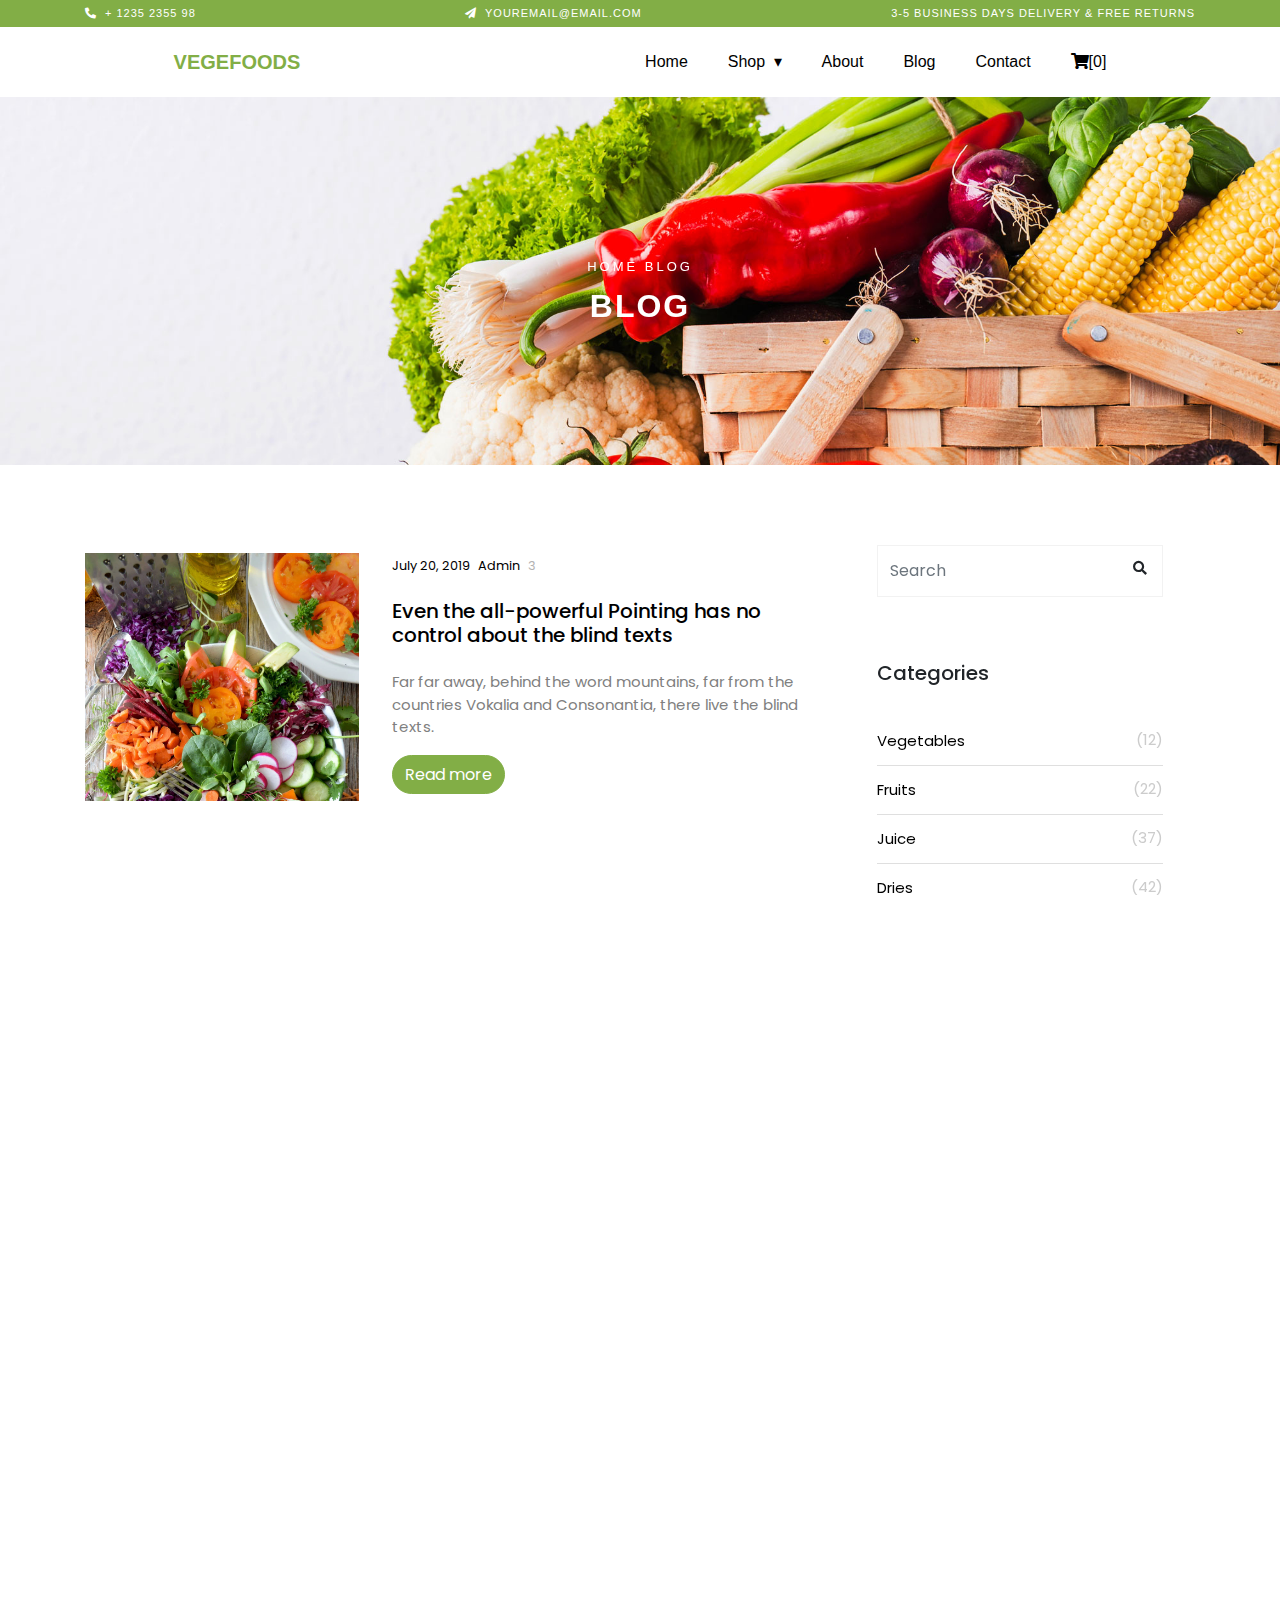
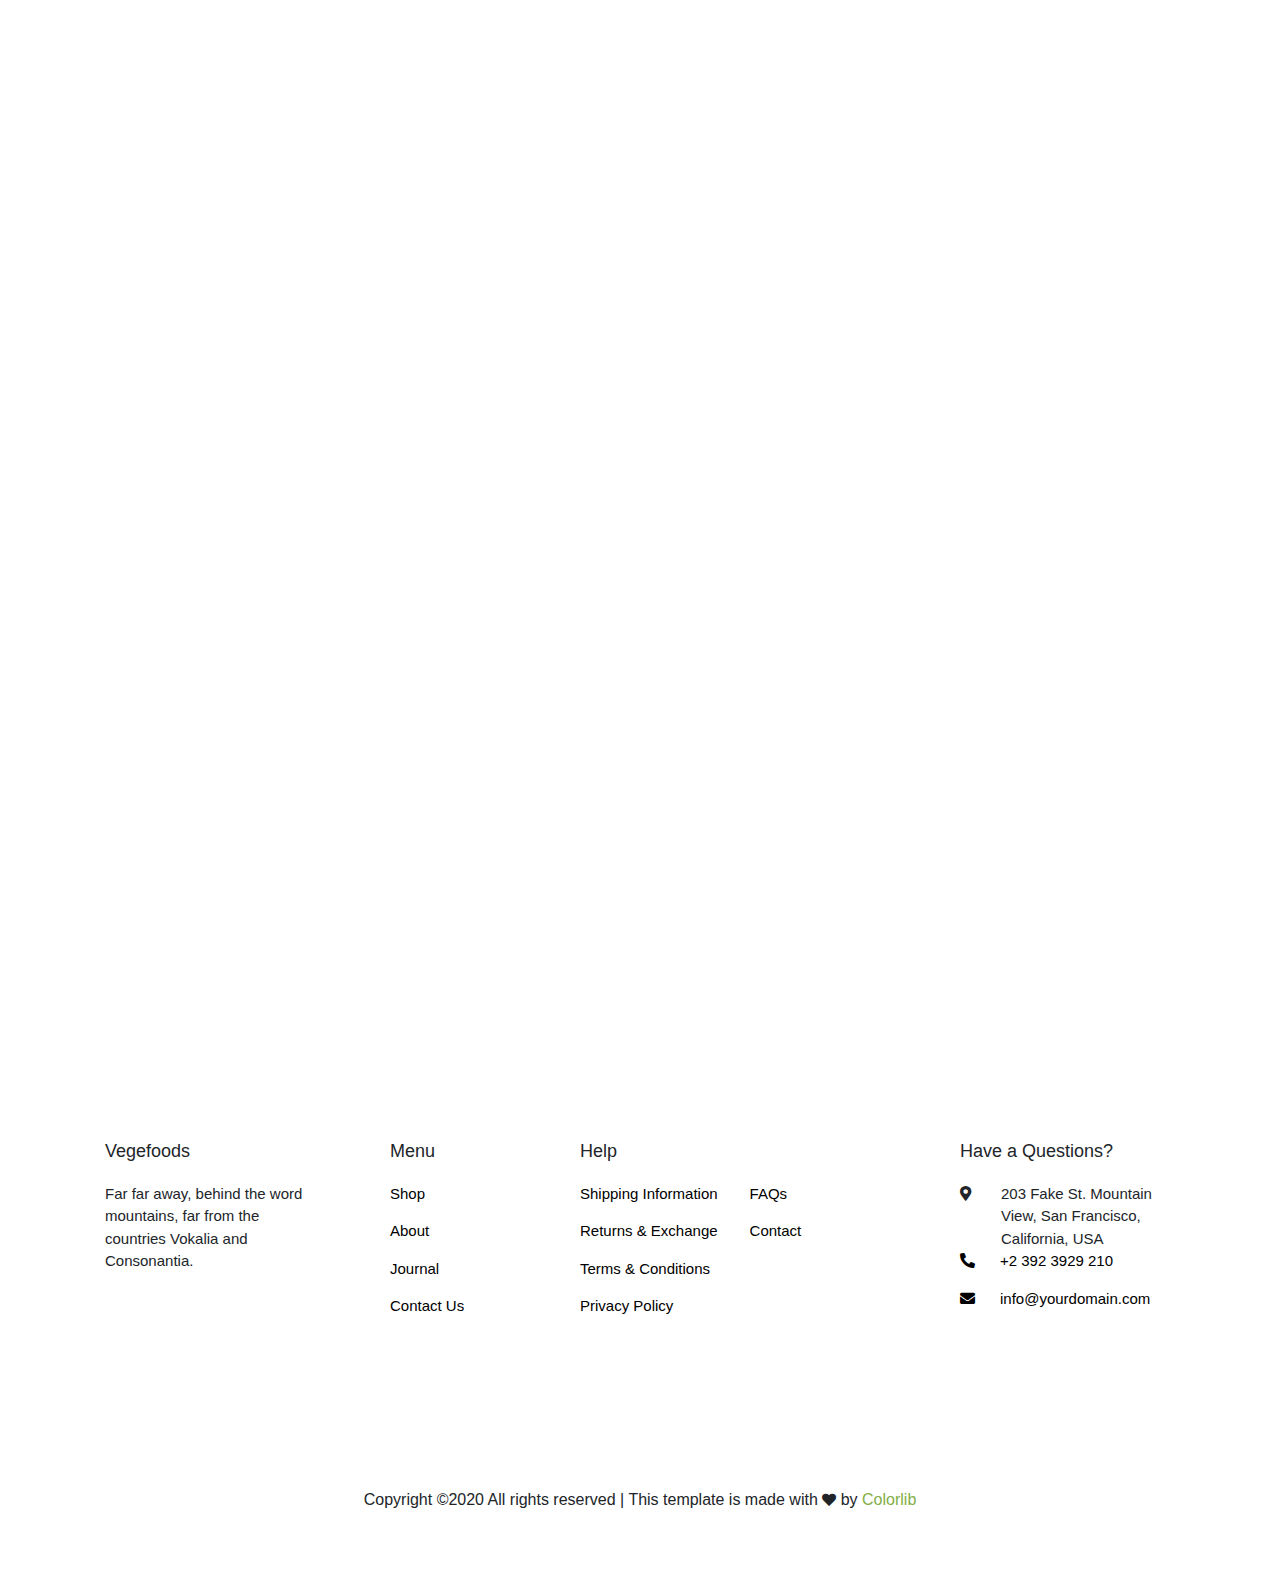
<file: blog.html>
<!DOCTYPE html>
<html lang="en">

<head>
    <meta charset="UTF-8">
    <meta name="viewport" content="width=device-width, initial-scale=1.0">
    <title>Vegefoods</title>
    <link rel="stylesheet" href="sass/blog.css">
    <link rel="stylesheet" href="sass/nav_footer.css">
    <link rel="stylesheet" href="https://stackpath.bootstrapcdn.com/bootstrap/4.4.1/css/bootstrap.min.css"
        integrity="sha384-Vkoo8x4CGsO3+Hhxv8T/Q5PaXtkKtu6ug5TOeNV6gBiFeWPGFN9MuhOf23Q9Ifjh" crossorigin="anonymous">
    <link rel="stylesheet" href="https://cdnjs.cloudflare.com/ajax/libs/font-awesome/5.12.1/css/all.min.css">
    <link href="https://fonts.googleapis.com/css?family=Poppins:300,400&display=swap" rel="stylesheet">
    <link href="https://unpkg.com/aos@2.3.1/dist/aos.css" rel="stylesheet">
    <script src="https://unpkg.com/aos@2.3.1/dist/aos.js"></script>
    <script src="https://cdnjs.cloudflare.com/ajax/libs/jquery/3.5.1/jquery.min.js"></script>
    <script src="js/resp_nav.js"></script>

</head>

<body>

    <!-- HEADER -->
    <header>
        <div class="container">
            <div class="row">
                <div class="col-md-4 col-12">
                    <span><i class="fas fa-phone-alt"></i></span><a href="tel:+1235 2355 98">+ 1235 2355 98</a>
                </div>
                <div class="col-md-4 col-12">
                    <span><i class="fas fa-paper-plane"></i>YOUREMAIL@EMAIL.COM</span>
                </div>
                <div class="col-md-4 col-12">
                    <span>3-5 BUSINESS DAYS DELIVERY & FREE RETURNS</span>
                </div>

            </div>
        </div>
    </header>

    <!-- NAVIGATION MENU -->
    <section class="navigation" id="navbar">
        <div class="nav_container">
            <div class="brand">
                <a href="index.html">VEGEFOODS</a>
            </div>
            <div class="nav_mobile"><a id="nav_toggle" href="#!"><span></span></a></div>
            <nav>
                <ul class="nav_list">
                    <li><a href="index.html">Home</a></li>
                    <li><a href="#">Shop</a>
                        <ul class="nav_dropdown">
                            <li><a href="shop.html">Shop</a></li>
                            <li><a href="wishlist.html">Whishlist</a></li>
                            <li><a href="single product.html">Single Product</a></li>
                            <li><a href="cart.html">Cart</a></li>
                            <li><a href="checkout.html">Checkout</a></li>
                        </ul>
                    </li>
                    <li><a href="about.html">About</a></li>
                    <li><a href="blog.html">Blog</a></li>
                    <li><a href="contact.html">Contact</a></li>
                    <li class="bg_color"><a href="cart.html"><i class="fas fa-shopping-cart"></i>[0]</a></li>
                </ul>
            </nav>
        </div>
    </section>

    <!-- MAIN IMG SECTION -->
    <section class="main_img_section">
        <div class="img">
        </div>
        <div class="img_text" data-aos="fade-up">
            <p>home blog</p>
            <h2>blog</h2>
        </div>

    </section>

    <!-- FOODS SECTİON -->
    <section class="foods_section">
        <div class="container">
            <div class="row">

                <div class="col-md-8">
                    <div class="card mb-3" data-aos="fade-up">
                        <div class="row no-gutters">
                            <div class="col-md-5">
                                <a href="#" style="background-image: url(img/image_1.webp);"></a>
                            </div>
                            <div class="col-md-7">
                                <div class="card-body">
                                    <div class="card-time"><small class="text-muted">
                                            <div><a href="#">July 20, 2019</a></div>
                                            <div><a href="#">Admin</a></div>
                                            <div><a href="#" class="comments">3</a></div>
                                        </small></div>
                                    <h5 class="card-title"><a href="#">Even the all-powerful Pointing has no control
                                            about the blind texts</a></h5>
                                    <p class="card-text">Far far away, behind the word mountains, far from the countries
                                        Vokalia and Consonantia, there live the blind texts.</p>
                                    <button type="button" class="btn btn-primary">Read more</button>
                                </div>
                            </div>
                        </div>
                    </div>

                    <div class="card mb-3" data-aos="fade-up" data-aos-delay="100">
                        <div class="row no-gutters">
                            <div class="col-md-5">
                                <a href="#" style="background-image: url(img/image_2.webp);"></a>
                            </div>
                            <div class="col-md-7">
                                <div class="card-body">
                                    <div class="card-time"><small class="text-muted">
                                            <div><a href="#">July 20, 2019</a></div>
                                            <div><a href="#">Admin</a></div>
                                            <div><a href="#" class="comments">3</a></div>
                                        </small></div>
                                    <h5 class="card-title"><a href="#">Even the all-powerful Pointing has no control
                                            about the blind texts</a></h5>
                                    <p class="card-text">Far far away, behind the word mountains, far from the countries
                                        Vokalia and Consonantia, there live the blind texts.</p>
                                    <button type="button" class="btn btn-primary">Read more</button>
                                </div>
                            </div>
                        </div>
                    </div>

                    <div class="card mb-3" data-aos="fade-up" data-aos-delay="200">
                        <div class="row no-gutters">
                            <div class="col-md-5">
                                <a href="#" style="background-image: url(img/image_3.webp);"></a>
                            </div>
                            <div class="col-md-7">
                                <div class="card-body">
                                    <div class="card-time"><small class="text-muted">
                                            <div><a href="#">July 20, 2019</a></div>
                                            <div><a href="#">Admin</a></div>
                                            <div><a href="#" class="comments">3</a></div>
                                        </small></div>
                                    <h5 class="card-title"><a href="#">Even the all-powerful Pointing has no control
                                            about the blind texts</a></h5>
                                    <p class="card-text">Far far away, behind the word mountains, far from the countries
                                        Vokalia and Consonantia, there live the blind texts.</p>
                                    <button type="button" class="btn btn-primary">Read more</button>
                                </div>
                            </div>
                        </div>
                    </div>

                    <div class="card mb-3" data-aos="fade-up" data-aos-delay="300">
                        <div class="row no-gutters">
                            <div class="col-md-5">
                                <a href="#" style="background-image: url(img/image_4.webp);"></a>
                            </div>
                            <div class="col-md-7">
                                <div class="card-body">
                                    <div class="card-time"><small class="text-muted">
                                            <div><a href="#">July 20, 2019</a></div>
                                            <div><a href="#">Admin</a></div>
                                            <div><a href="#" class="comments">3</a></div>
                                        </small></div>
                                    <h5 class="card-title"><a href="#">Even the all-powerful Pointing has no control
                                            about the blind texts</a></h5>
                                    <p class="card-text">Far far away, behind the word mountains, far from the countries
                                        Vokalia and Consonantia, there live the blind texts.</p>
                                    <button type="button" class="btn btn-primary">Read more</button>
                                </div>
                            </div>
                        </div>
                    </div>

                    <div class="card mb-3" data-aos="fade-up" data-aos-delay="400">
                        <div class="row no-gutters">
                            <div class="col-md-5">
                                <a href="#" style="background-image: url(img/image_5.webp);"></a>
                            </div>
                            <div class="col-md-7">
                                <div class="card-body">
                                    <div class="card-time"><small class="text-muted">
                                            <div><a href="#">July 20, 2019</a></div>
                                            <div><a href="#">Admin</a></div>
                                            <div><a href="#" class="comments">3</a></div>
                                        </small></div>
                                    <h5 class="card-title"><a href="#">Even the all-powerful Pointing has no control
                                            about the blind texts</a></h5>
                                    <p class="card-text">Far far away, behind the word mountains, far from the countries
                                        Vokalia and Consonantia, there live the blind texts.</p>
                                    <button type="button" class="btn btn-primary">Read more</button>
                                </div>
                            </div>
                        </div>
                    </div>

                    <div class="card mb-3" data-aos="fade-up" data-aos-delay="500">
                        <div class="row no-gutters">
                            <div class="col-md-5">
                                <a href="#" style="background-image: url(img/image_6.webp);"></a>
                            </div>
                            <div class="col-md-7">
                                <div class="card-body">
                                    <div class="card-time"><small class="text-muted">
                                            <div><a href="#">July 20, 2019</a></div>
                                            <div><a href="#">Admin</a></div>
                                            <div><a href="#" class="comments">3</a></div>
                                        </small></div>
                                    <h5 class="card-title"><a href="#">Even the all-powerful Pointing has no control
                                            about the blind texts</a></h5>
                                    <p class="card-text">Far far away, behind the word mountains, far from the countries
                                        Vokalia and Consonantia, there live the blind texts.</p>
                                    <button type="button" class="btn btn-primary">Read more</button>
                                </div>
                            </div>
                        </div>
                    </div>

                </div>

                <div class="col-md-4">
                    <div class="aside_section">
                        <form>
                            <div class="input-group" data-aos="fade-up">
                                <input type="text" class="form-control" placeholder="Search">
                                <div class="input-group-icon">
                                    <i class="fas fa-search"></i>
                                </div>
                            </div>
                        </form>

                        <div class="categories" data-aos="fade-up" data-aos-delay="100">
                            <div class="card">
                                <h4>Categories</h4>
                                <ul class="list-group list-group-flush">
                                    <li class="list-group-item"><a href="#">Vegetables <span>(12)</span></a></li>
                                    <li class="list-group-item"><a href="#">Fruits <span>(22)</span></a></li>
                                    <li class="list-group-item"><a href="#">Juice <span>(37)</span></a></li>
                                    <li class="list-group-item"><a href="#">Dries <span>(42)</span></a></li>
                                </ul>
                            </div>
                        </div>

                        <div class="recent_blog" data-aos="fade-up" data-aos-delay="200">
                            <h4>recent blog</h4>
                            <div class="card mb-3">
                                <div class="row no-gutters">
                                    <div class="col-md-3 col-3">
                                        <a href="#" style="background-image: url(img/image_1.webp);"></a>
                                    </div>
                                    <div class="col-md-9 col-9">
                                        <div class="card-body">
                                            <h5 class="card-title"><a href="#">Even the all-powerful Pointing has no
                                                    control
                                                    about the blind texts</a></h5>
                                            <div class="card-time"><small class="text-muted">
                                                    <div><a href="#"><i class="far fa-calendar-alt"></i>April 09,
                                                            2019</a></div>
                                                    <div><a href="#"><i class="fas fa-user"></i>Admin</a></div>
                                                    <div><a href="#" class="comments"><i
                                                                class="fas fa-comment-alt"></i>3</a></div>
                                                </small></div>
                                        </div>
                                    </div>
                                </div>
                            </div>

                            <div class="card mb-3">
                                <div class="row no-gutters">
                                    <div class="col-md-3 col-3">
                                        <a href="#" style="background-image: url(img/image_2.webp);"></a>
                                    </div>
                                    <div class="col-md-9 col-9">
                                        <div class="card-body">
                                            <h5 class="card-title"><a href="#">Even the all-powerful Pointing has no
                                                    control
                                                    about the blind texts</a></h5>
                                            <div class="card-time"><small class="text-muted">
                                                    <div><a href="#"><i class="far fa-calendar-alt"></i>April 09,
                                                            2019</a></div>
                                                    <div><a href="#"><i class="fas fa-user"></i>Admin</a></div>
                                                    <div><a href="#" class="comments"><i
                                                                class="fas fa-comment-alt"></i>3</a></div>
                                                </small></div>
                                        </div>
                                    </div>
                                </div>
                            </div>

                            <div class="card mb-3">
                                <div class="row no-gutters">
                                    <div class="col-md-3 col-3">
                                        <a href="#" style="background-image: url(img/image_3.webp);"></a>
                                    </div>
                                    <div class="col-md-9 col-9">
                                        <div class="card-body">
                                            <h5 class="card-title"><a href="#">Even the all-powerful Pointing has no
                                                    control
                                                    about the blind texts</a></h5>
                                            <div class="card-time"><small class="text-muted">
                                                    <div><a href="#"><i class="far fa-calendar-alt"></i>April 09,
                                                            2019</a></div>
                                                    <div><a href="#"><i class="fas fa-user"></i>Admin</a></div>
                                                    <div><a href="#" class="comments"><i
                                                                class="fas fa-comment-alt"></i>19</a></div>
                                                </small></div>
                                        </div>
                                    </div>
                                </div>
                            </div>

                        </div>

                        <div class="tag_cloud" data-aos="fade-up" data-aos-delay="300">
                            <h4>tag cloud</h4>
                            <div class="tag_cloud_link">
                                <a href="#">fruits</a>
                                <a href="#">tomatoe</a>
                                <a href="#">mango</a>
                                <a href="#">apple</a>
                                <a href="#">carrots</a>
                                <a href="#">orange</a>
                                <a href="#">pepper</a>
                                <a href="#">eggplant</a>
                            </div>
                        </div>

                        <div class="paragraph" data-aos="fade-up" data-aos-delay="400">
                            <h4>Paragraph</h4>
                            <p>Lorem ipsum dolor sit amet, consectetur adipisicing elit. Ducimus itaque, autem
                                necessitatibus voluptate quod mollitia delectus aut, sunt placeat nam vero culpa
                                sapiente consectetur similique, inventore eos fugit cupiditate numquam!</p>
                        </div>
                    </div>

                </div>

            </div>
        </div>
    </section>

    <!-- FOOTER -->
    <footer>
        <div class="container">
            <div class="row ">
                <div class="col-md-3 col-12">
                    <div class="card-body">
                        <h5 class="card-title">Vegefoods</h5>
                        <p class="card-text">Far far away, behind the word mountains, far from the countries Vokalia and
                            Consonantia.</p>
                        <div class="icons">
                            <a href="" data-aos="fade-up" data-aos-delay="100"><i class="fab fa-twitter"></i></a>
                            <a href="" data-aos="fade-up" data-aos-delay="200"><i class="fab fa-facebook-f"></i></a>
                            <a href="" data-aos="fade-up" data-aos-delay="300"><i class="fab fa-instagram"></i></a>
                        </div>
                    </div>
                </div>
                <div class="col-md-2 col-12">
                    <div class="card-body">
                        <h5 class="card-title">Menu</h5>
                        <ul class="card-text">
                            <li><a href="#">Shop</a></li>
                            <li><a href="#">About</a></li>
                            <li><a href="#">Journal</a></li>
                            <li><a href="#">Contact Us</a></li>
                        </ul>
                    </div>
                </div>
                <div class="col-md-4 col-12">
                    <div class="card-body">
                        <h5 class="card-title">Help</h5>
                        <div class="text d-flex">
                            <ul class="card-text">
                                <li><a href="#">Shipping Information</a></li>
                                <li><a href="#">Returns & Exchange</a></li>
                                <li><a href="#">Terms & Conditions</a></li>
                                <li><a href="#">Privacy Policy</a></li>
                            </ul>
                            <ul class="card-text">
                                <li><a href="#">FAQs</a></li>
                                <li><a href="#">Contact</a></li>
                            </ul>
                        </div>
                    </div>
                </div>
                <div class="col-md-3 col-12">
                    <div class="card-body">
                        <h5 class="card-title">Have a Questions?</h5>
                        <ul class="card-text">
                            <li>
                                <span><i class="fas fa-map-marker-alt"></i></span>
                                <span>203 Fake St. Mountain View, San Francisco, California, USA</span></li>
                            <li><a href="tel:+2 392 3929 210"><span><i class="fas fa-phone-alt"></i></span><span>+2 392 3929 210</span></a></li>
                            <li><a href="mailto:info@yourdomain.com"><span><i
                                            class="fas fa-envelope"></i></span><span>info@yourdomain.com</span></a></li>
                        </ul>
                    </div>
                </div>
            </div>

            <div class="copyright">Copyright ©2020 All rights reserved | This template is made with
                <span><i class="fas fa-heart"></i></span> by <a href="#">Colorlib</a></div>
        </div>
    </footer>


    <script>
         AOS.init({
            duration: 800,
        });
    </script>

</body>

</html>
</file>
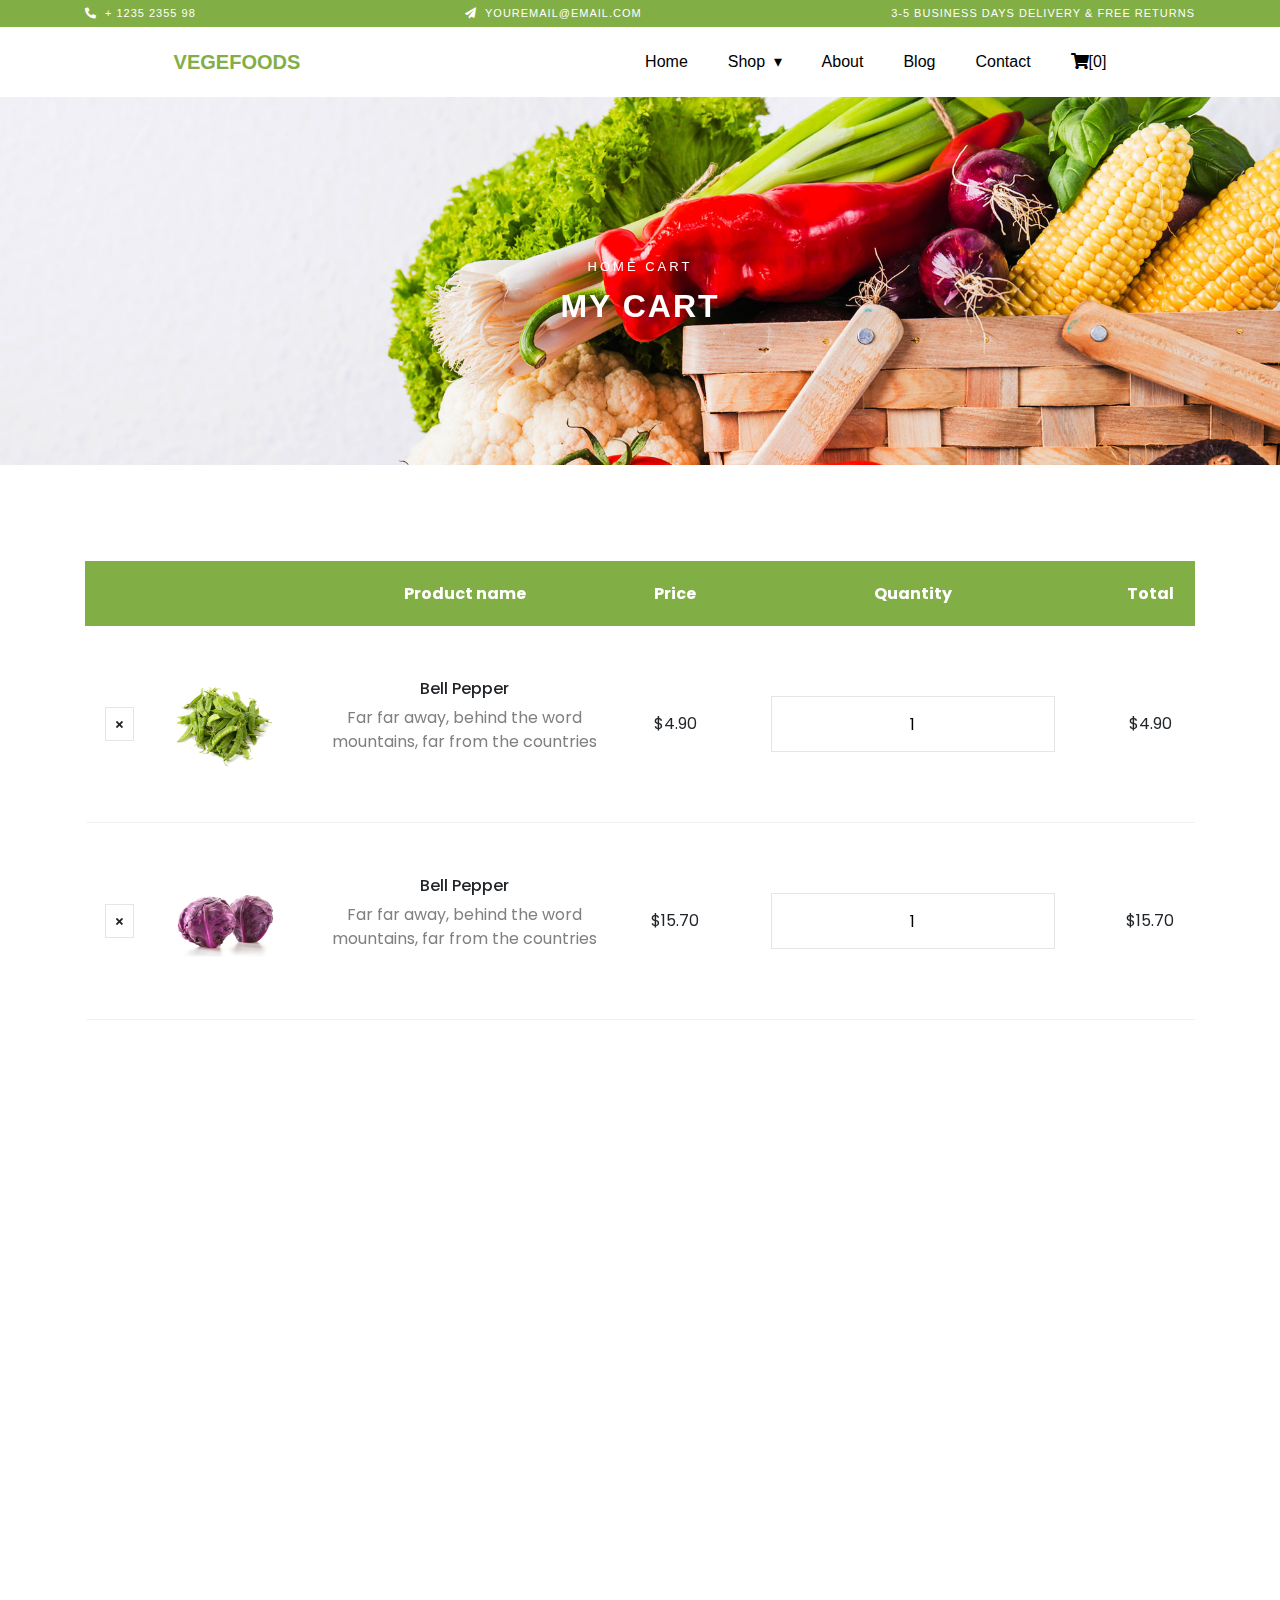
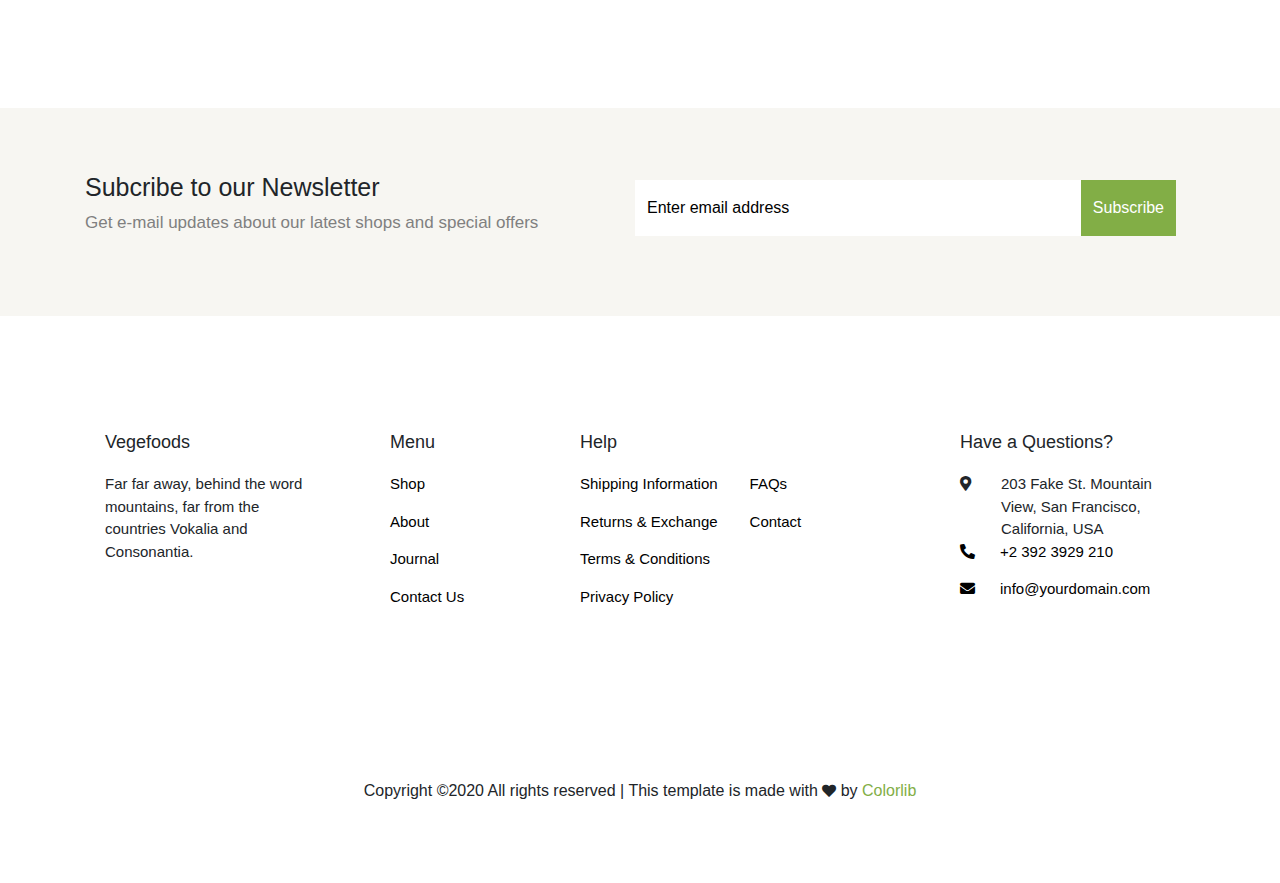
<file: cart.html>
<!DOCTYPE html>
<html lang="en">

<head>
    <meta charset="UTF-8">
    <meta name="viewport" content="width=device-width, initial-scale=1.0">
    <title>Vegefoods</title>
    <link rel="stylesheet" href="sass/cart.css">
    <link rel="stylesheet" href="sass/nav_footer.css">
    <link rel="stylesheet" href="https://cdnjs.cloudflare.com/ajax/libs/font-awesome/5.12.1/css/all.min.css">
    <link rel="stylesheet" href="https://stackpath.bootstrapcdn.com/bootstrap/4.4.1/css/bootstrap.min.css"
        integrity="sha384-Vkoo8x4CGsO3+Hhxv8T/Q5PaXtkKtu6ug5TOeNV6gBiFeWPGFN9MuhOf23Q9Ifjh" crossorigin="anonymous">
    <link href="https://fonts.googleapis.com/css?family=Poppins:300,400&display=swap" rel="stylesheet">
    <link href="https://unpkg.com/aos@2.3.1/dist/aos.css" rel="stylesheet">
    <script src="https://unpkg.com/aos@2.3.1/dist/aos.js"></script>
    <script src="https://cdnjs.cloudflare.com/ajax/libs/jquery/3.5.1/jquery.min.js"></script>
    <script src="js/resp_nav.js"></script>

</head>

<body>

    <!-- HEADER -->
    <header>
        <div class="container">
            <div class="row">
                <div class="col-md-4 col-12">
                    <span><i class="fas fa-phone-alt"></i></span><a href="tel:+1235 2355 98">+ 1235 2355 98</a>
                </div>
                <div class="col-md-4 col-12">
                    <span><i class="fas fa-paper-plane"></i>YOUREMAIL@EMAIL.COM</span>
                </div>
                <div class="col-md-4 col-12">
                    <span>3-5 BUSINESS DAYS DELIVERY & FREE RETURNS</span>
                </div>

            </div>
        </div>
    </header>

    <!-- NAVIGATION MENU -->
    <section class="navigation" id="navbar">
        <div class="nav_container">
            <div class="brand">
                <a href="index.html">VEGEFOODS</a>
            </div>
            <div class="nav_mobile"><a id="nav_toggle" href="#!"><span></span></a></div>
            <nav>
                <ul class="nav_list">
                    <li><a href="index.html">Home</a></li>
                    <li><a href="#">Shop</a>
                        <ul class="nav_dropdown">
                            <li><a href="shop.html">Shop</a></li>
                            <li><a href="wishlist.html">Whishlist</a></li>
                            <li><a href="single product.html">Single Product</a></li>
                            <li><a href="cart.html">Cart</a></li>
                            <li><a href="checkout.html">Checkout</a></li>
                        </ul>
                    </li>
                    <li><a href="about.html">About</a></li>
                    <li><a href="blog.html">Blog</a></li>
                    <li><a href="contact.html">Contact</a></li>
                    <li class="bg_color"><a href="cart.html"><i class="fas fa-shopping-cart"></i>[0]</a></li>
                </ul>
            </nav>
        </div>
    </section>

    <!-- MAIN IMG SECTION -->
    <section class="main_img_section">
        <div class="img">
        </div>
        <div class="img_text" data-aos="fade-up">
            <p>home cart</p>
            <h2>my cart</h2>
        </div>
    </section>

    <!-- TABLE SECTION -->
    <section class="table_section">
        <div class="container">
            <div class="row">
                <div class="col-md-12" data-aos="fade-up" data-aos-delay="100">
                    <table class="table">
                        <thead class="thead-table">
                            <tr>
                                <th scope="col"></th>
                                <th scope="col"></th>
                                <th scope="col">Product name</th>
                                <th scope="col">Price</th>
                                <th scope="col">Quantity</th>
                                <th scope="col">Total</th>
                            </tr>
                        </thead>
                        <tbody>
                            <tr>
                                <th scope="row"><i class="fas fa-times"></i></th>
                                <td>
                                    <div class="img" style="background-image: url(img/product-3.jpg);"></div>
                                </td>
                                <td class="product-name">
                                    <h6>Bell Pepper</h6>
                                    <p>Far far away, behind the word mountains, far from the countries</p>
                                </td>
                                <td>$4.90</td>
                                <td>
                                    <form action="" class="quantity">
                                        <input type="text" min="1" max="100" value="1">
                                    </form>
                                </td>
                                <td>$4.90</td>
                            </tr>
                            <tr>
                                <th scope="row"><i class="fas fa-times"></i></th>
                                <td>
                                    <div class="img" style="background-image: url(img/product-4.jpg);"></div>
                                </td>
                                <td>
                                    <h6>Bell Pepper</h6>
                                    <p>Far far away, behind the word mountains, far from the countries</p>
                                </td>
                                <td>$15.70</td>
                                <td>
                                    <form action="" class="quantity">
                                        <input type="text" min="1" max="100" value="1">
                                    </form>
                                </td>
                                <td>$15.70</td>
                            </tr>
                        </tbody>
                    </table>
                </div>
            </div>

            <div class="row">
                <div class="col-md-4 col-12" data-aos="fade-up" data-aos-delay="100">
                    <div class="card">
                        <div class="card-body">
                            <h3>Coupon Code</h3>
                            <p>Enter your coupon code if you have one</p>
                            <form action="">
                                <label for="">Coupon code</label><br>
                                <input type="text">
                            </form>
                        </div>
                    </div>
                    <button type="button" class="btn btn-primary">Apply Coupon</button>
                </div>

                <div class="col-md-4 col-12" data-aos="fade-up" data-aos-delay="200">
                    <div class="card">
                        <div class="card-body">
                            <h3>Estimate shipping and tax</h3>
                            <p>Enter your destination to get a shipping estimate</p>
                            <form action="">
                                <label for="">Country</label><br>
                                <input type="text">
                                <label for="">State/Province</label><br>
                                <input type="text">
                                <label for="">Zip/Postal Code</label><br>
                                <input type="text">
                            </form>
                        </div>
                    </div>
                    <button type="button" class="btn btn-primary">Estimate</button>
                </div>

                <div class="col-md-4 col-12" data-aos="fade-up" data-aos-delay="300">
                    <div class="card">
                        <div class="card-body">
                            <h3>Cart Totals</h3>
                            <p><span>Subtotal</span><span>$20.60</span></p>
                            <p><span>Delivery</span><span>$0.00</span></p>
                            <p><span>Discount</span><span>$3.00</span></p>
                            <hr>
                            <p class="total-price"><span>TOTAL</span><span><b>$17.60</b></span></p>
                        </div>
                    </div>
                    <button type="button" class="btn btn-primary">Proceed to Checkout</button>
                </div>
            </div>
        </div>
    </section>

    <!-- SUBSCRIBE SECTION -->
    <section class="subscribe_section">
        <div class="container">
            <div class="row">
                <div class="col-md-6 col-12">
                    <h2>Subcribe to our Newsletter</h2>
                    <p>Get e-mail updates about our latest shops and special offers</p>
                </div>
                <div class="col-md-6 col-12">
                    <form>
                        <div class="form-row">
                            <div class="col-md-10 col-9" >
                                <input type="text" class="form-control" placeholder="Enter email address">
                            </div>
                            <div class="col-md-2 col-2">
                                <button type="submit" class="btn btn-primary mb-2">Subscribe</button>
                            </div>
                        </div>
                    </form>

                </div>
            </div>
        </div>

    </section>

    <!-- FOOTER -->
    <footer>
        <div class="container">
            <div class="row ">
                <div class="col-md-3 col-12">
                    <div class="card-body">
                        <h5 class="card-title">Vegefoods</h5>
                        <p class="card-text">Far far away, behind the word mountains, far from the countries Vokalia and
                            Consonantia.</p>
                        <div class="icons">
                            <a href="" data-aos="fade-up" data-aos-delay="100"><i class="fab fa-twitter"></i></a>
                            <a href="" data-aos="fade-up" data-aos-delay="200"><i class="fab fa-facebook-f"></i></a>
                            <a href="" data-aos="fade-up" data-aos-delay="300"><i class="fab fa-instagram"></i></a>
                        </div>
                    </div>
                </div>
                <div class="col-md-2 col-12">
                    <div class="card-body">
                        <h5 class="card-title">Menu</h5>
                        <ul class="card-text">
                            <li><a href="#">Shop</a></li>
                            <li><a href="#">About</a></li>
                            <li><a href="#">Journal</a></li>
                            <li><a href="#">Contact Us</a></li>
                        </ul>
                    </div>
                </div>
                <div class="col-md-4 col-12">
                    <div class="card-body">
                        <h5 class="card-title">Help</h5>
                        <div class="text d-flex">
                            <ul class="card-text">
                                <li><a href="#">Shipping Information</a></li>
                                <li><a href="#">Returns & Exchange</a></li>
                                <li><a href="#">Terms & Conditions</a></li>
                                <li><a href="#">Privacy Policy</a></li>
                            </ul>
                            <ul class="card-text">
                                <li><a href="#">FAQs</a></li>
                                <li><a href="#">Contact</a></li>
                            </ul>
                        </div>
                    </div>
                </div>
                <div class="col-md-3 col-12">
                    <div class="card-body">
                        <h5 class="card-title">Have a Questions?</h5>
                        <ul class="card-text">
                            <li>
                                <span><i class="fas fa-map-marker-alt"></i></span>
                                <span>203 Fake St. Mountain View, San Francisco, California, USA</span></li>
                            <li><a href="tel:+2 392 3929 210"><span><i class="fas fa-phone-alt"></i></span><span>+2 392 3929 210</span></a></li>
                            <li><a href="mailto:info@yourdomain.com"><span><i
                                            class="fas fa-envelope"></i></span><span>info@yourdomain.com</span></a></li>
                        </ul>
                    </div>
                </div>
            </div>

            <div class="copyright">Copyright ©2020 All rights reserved | This template is made with
                <span><i class="fas fa-heart"></i></span> by <a href="#">Colorlib</a></div>
        </div>
    </footer>



    <script>
         AOS.init({
            duration: 800,
        });
    </script>

</body>

</html>
</file>
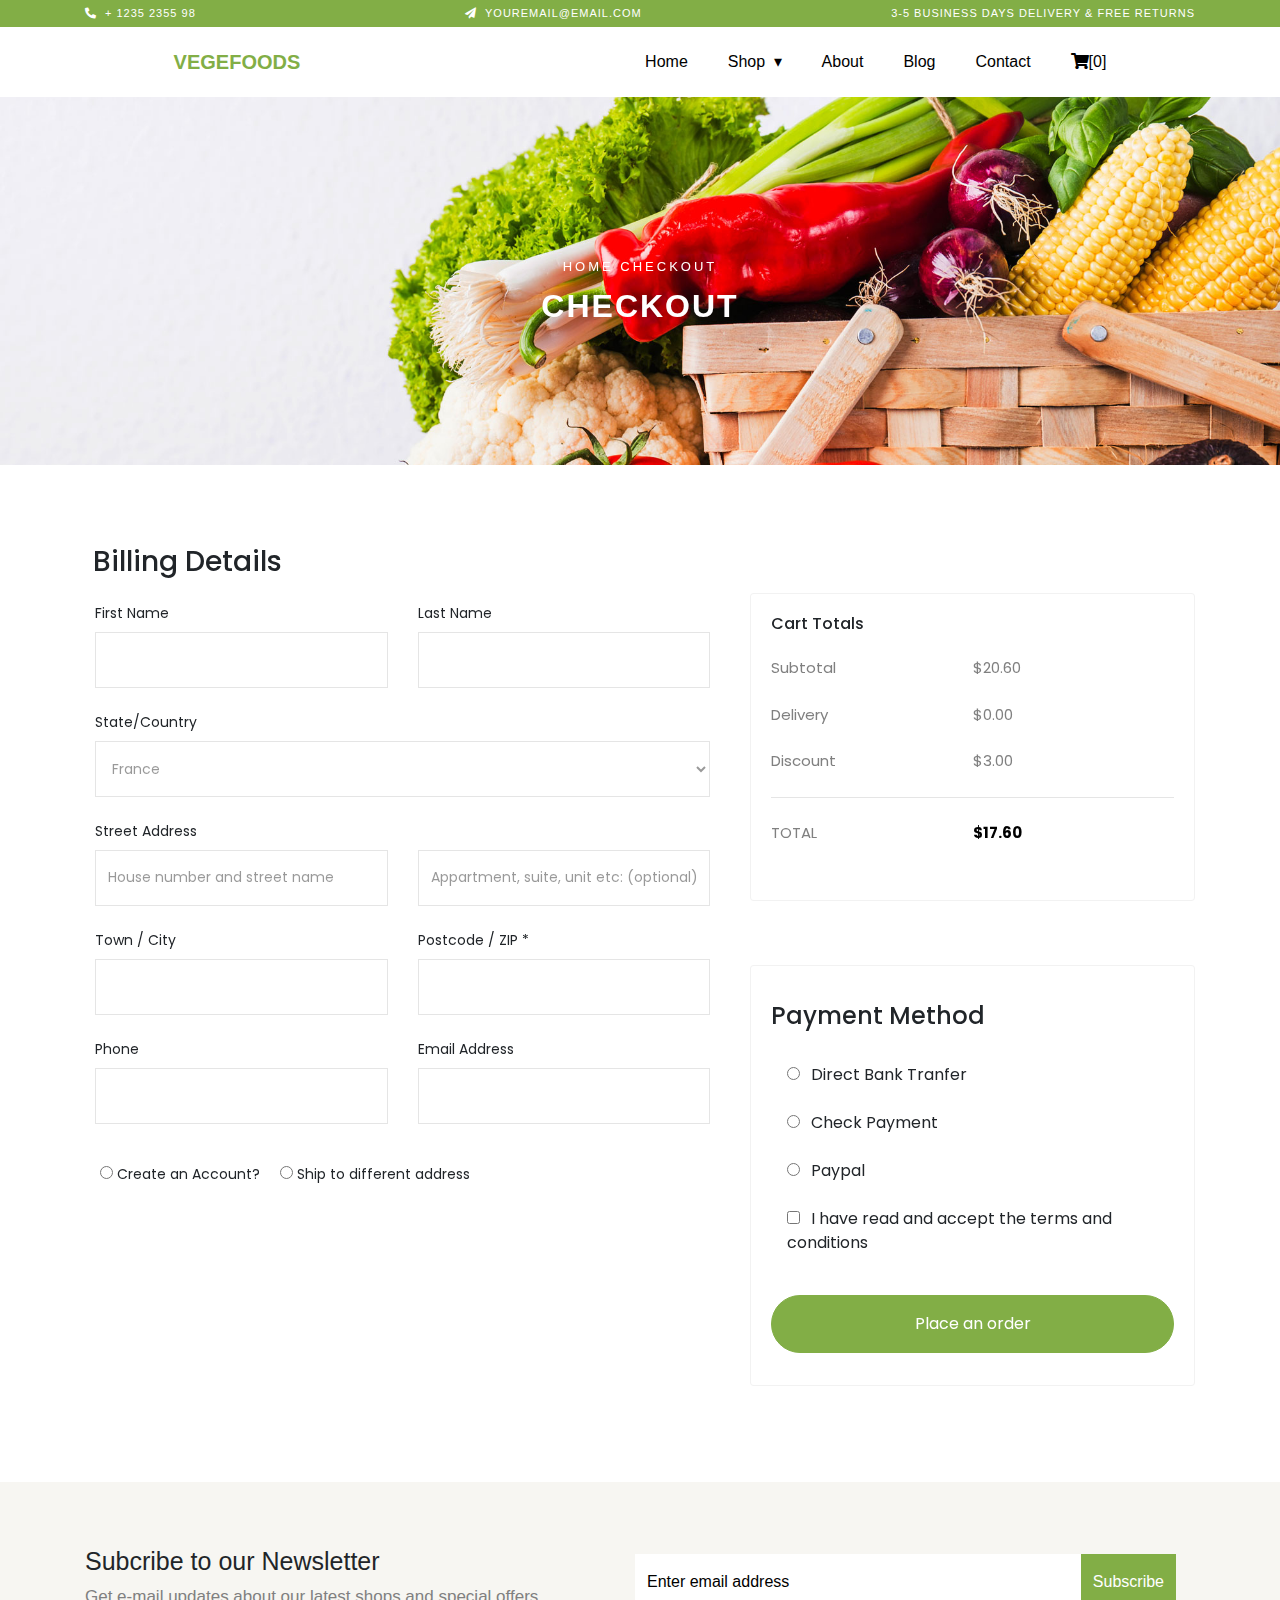
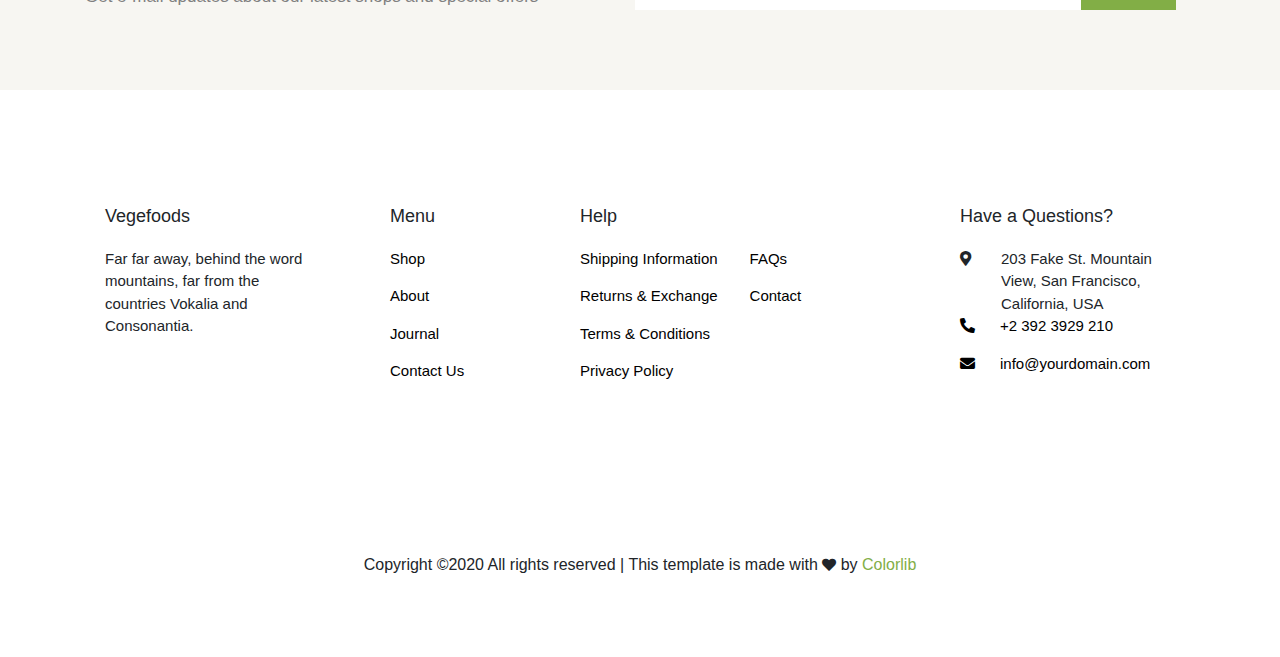
<file: checkout.html>
<!DOCTYPE html>
<html lang="en">

<head>
    <meta charset="UTF-8">
    <meta name="viewport" content="width=device-width, initial-scale=1.0">
    <title>Vegefoods</title>
    <link rel="stylesheet" href="sass/checkout.css">
    <link rel="stylesheet" href="sass/nav_footer.css">
    <link rel="stylesheet" href="https://cdnjs.cloudflare.com/ajax/libs/font-awesome/5.12.1/css/all.min.css">
    <link rel="stylesheet" href="https://stackpath.bootstrapcdn.com/bootstrap/4.4.1/css/bootstrap.min.css"
        integrity="sha384-Vkoo8x4CGsO3+Hhxv8T/Q5PaXtkKtu6ug5TOeNV6gBiFeWPGFN9MuhOf23Q9Ifjh" crossorigin="anonymous">
    <link href="https://fonts.googleapis.com/css?family=Poppins:300,400&display=swap" rel="stylesheet">
    <link href="https://unpkg.com/aos@2.3.1/dist/aos.css" rel="stylesheet">
    <script src="https://unpkg.com/aos@2.3.1/dist/aos.js"></script>
    <script src="https://cdnjs.cloudflare.com/ajax/libs/jquery/3.5.1/jquery.min.js"></script>
    <script src="js/resp_nav.js"></script>

</head>

<body>

    <!-- HEADER -->
    <header>
        <div class="container">
            <div class="row">
                <div class="col-md-4 col-12">
                    <span><i class="fas fa-phone-alt"></i></span><a href="tel:+1235 2355 98">+ 1235 2355 98</a>
                </div>
                <div class="col-md-4 col-12">
                    <span><i class="fas fa-paper-plane"></i>YOUREMAIL@EMAIL.COM</span>
                </div>
                <div class="col-md-4 col-12">
                    <span>3-5 BUSINESS DAYS DELIVERY & FREE RETURNS</span>
                </div>

            </div>
        </div>
    </header>

    <!-- NAVIGATION MENU -->
    <section class="navigation" id="navbar">
        <div class="nav_container">
            <div class="brand">
                <a href="index.html">VEGEFOODS</a>
            </div>
            <div class="nav_mobile"><a id="nav_toggle" href="#!"><span></span></a></div>
            <nav>
                <ul class="nav_list">
                    <li><a href="index.html">Home</a></li>
                    <li><a href="#">Shop</a>
                        <ul class="nav_dropdown">
                            <li><a href="shop.html">Shop</a></li>
                            <li><a href="wishlist.html">Whishlist</a></li>
                            <li><a href="single product.html">Single Product</a></li>
                            <li><a href="cart.html">Cart</a></li>
                            <li><a href="checkout.html">Checkout</a></li>
                        </ul>
                    </li>
                    <li><a href="about.html">About</a></li>
                    <li><a href="blog.html">Blog</a></li>
                    <li><a href="contact.html">Contact</a></li>
                    <li class="bg_color"><a href="cart.html"><i class="fas fa-shopping-cart"></i>[0]</a></li>
                </ul>
            </nav>
        </div>
    </section>

    <!-- MAIN IMG SECTION -->
    <section class="main_img_section">
        <div class="img">
        </div>
        <div class="img_text" data-aos="fade-up">
            <p>home checkout</p>
            <h2>checkout</h2>
        </div>
    </section>

    <!-- BILLING SECTION -->
    <section class="billing_section">
        <div class="container">

            <div class="row">
                <div class="col-md-7" data-aos="fade-up" data-aos-delay="100">
                    <form action="">
                        <h3>Billing Details</h3>
                        <div class="form-row">
                            <div class="col-md-6">
                                <label for="">First Name</label><br>
                                <input type="text" name="firstname" class="form-control">
                            </div>
                            <div class="col-md-6">
                                <label for="">Last Name</label><br>
                                <input type="text" name="lastname" class="form-control">
                            </div>
                        </div>

                        <div class="form-row">
                            <div class="col-md-12">
                                <label for="">State/Country</label><br>
                                <select name="" id="" class="form-control">
                                    <option value="">France</option>
                                    <option value="">Italy</option>
                                    <option value="">Philippines</option>
                                    <option value="">South Korea</option>
                                    <option value="">Hongkong</option>
                                    <option value="">Japan</option>
                                </select>
                            </div>
                        </div>

                        <div class="form-row">
                            <div class="col-md-6">
                                <label for="">Street Address</label><br>
                                <input type="text" class="form-control" placeholder="House number and street name">
                            </div>
                            <div class="col-md-6">
                                <label for=""></label><br>
                                <input type="text" class="form-control mt-2" placeholder="Appartment, suite, unit etc: (optional)">
                            </div>
                        </div>

                        <div class="form-row">
                            <div class="col-md-6">
                                <label for="">Town / City</label><br>
                                <input type="text" class="form-control">
                            </div>
                            <div class="col-md-6">
                                <label for="">Postcode / ZIP *</label><br>
                                <input type="text" class="form-control">
                            </div>
                        </div>

                        <div class="form-row">
                            <div class="col-md-6">
                                <label for="">Phone</label><br>
                                <input type="tel" name="phone" class="form-control">
                            </div>
                            <div class="col-md-6">
                                <label for="">Email Address</label><br>
                                <input type="email" name="email" class="form-control">
                            </div>
                        </div>

                        <div class="form-row">
                           <div class="col-md-12">
                            <label for="" class="mr-3">
                                <input type="radio" name="optradio">
                                Create an Account?
                            </label>
                            <label for="">
                                <input type="radio" name="optradio">
                                Ship to different address
                            </label>
                           </div>
                        </div>

                    </form>
                </div>
                <div class="col-md-5" data-aos="fade-up" data-aos-delay="200">
                    <div class="row mt-5">
                        <div class="col-md-12 mb-5">
                            <div class="card">
                                <div class="card-body">
                                    <h3>Cart Totals</h3>
                                    <p><span>Subtotal</span><span>$20.60</span></p>
                                    <p><span>Delivery</span><span>$0.00</span></p>
                                    <p><span>Discount</span><span>$3.00</span></p>
                                    <hr>
                                    <p class="total-price"><span>TOTAL</span><span><b>$17.60</b></span></p>
                                </div>
                            </div>
                        </div>
                        <div class="col-md-12">
                            <div class="card">
                                <div class="card-body">
                                    <h4>Payment Method</h4>
                                    <form action="">
                                        <div class="form-group">
                                            <label for=""><input type="radio" name="payment-method">
                                                Direct Bank Tranfer</label>
                                        </div>
                                        <div class="form-group">
                                            <label for=""><input type="radio" name="payment-method">
                                                Check Payment</label>
                                        </div>
                                        <div class="form-group">
                                            <label for=""><input type="radio" name="payment-method">
                                                Paypal</label>
                                        </div>
                                        <div class="form-group">
                                            <label for=""><input type="checkbox">
                                                I have read and accept the terms and conditions</label>
                                        </div>
                                    </form>
                                    <button type="button" class="btn btn-primary">Place an order</button>
                                </div>
                            </div>
                        </div>
                    </div>
                </div>
            </div>
        </div>
    </section>

    <!-- SUBSCRIBE SECTION -->
    <section class="subscribe_section">
        <div class="container">
            <div class="row">
                <div class="col-md-6 col-12">
                    <h2>Subcribe to our Newsletter</h2>
                    <p>Get e-mail updates about our latest shops and special offers</p>
                </div>
                <div class="col-md-6 col-12">

                    <form>
                        <div class="form-row">
                            <div class="col-md-10 col-9">
                                <input type="text" class="form-control" placeholder="Enter email address">
                            </div>
                            <div class="col-md-2 col-2">
                                <button type="submit" class="btn btn-primary mb-2">Subscribe</button>
                            </div>
                        </div>
                    </form>

                </div>
            </div>
        </div>

    </section>

    <!-- FOOTER -->
    <footer>
        <div class="container">
            <div class="row ">
                <div class="col-md-3 col-12">
                    <div class="card-body">
                        <h5 class="card-title">Vegefoods</h5>
                        <p class="card-text">Far far away, behind the word mountains, far from the countries Vokalia and
                            Consonantia.</p>
                        <div class="icons">
                            <a href="" data-aos="fade-up" data-aos-delay="100"><i class="fab fa-twitter"></i></a>
                            <a href="" data-aos="fade-up" data-aos-delay="200"><i class="fab fa-facebook-f"></i></a>
                            <a href="" data-aos="fade-up" data-aos-delay="300"><i class="fab fa-instagram"></i></a>
                        </div>
                    </div>
                </div>
                <div class="col-md-2 col-12">
                    <div class="card-body">
                        <h5 class="card-title">Menu</h5>
                        <ul class="card-text">
                            <li><a href="#">Shop</a></li>
                            <li><a href="#">About</a></li>
                            <li><a href="#">Journal</a></li>
                            <li><a href="#">Contact Us</a></li>
                        </ul>
                    </div>
                </div>
                <div class="col-md-4 col-12">
                    <div class="card-body">
                        <h5 class="card-title">Help</h5>
                        <div class="text d-flex">
                            <ul class="card-text">
                                <li><a href="#">Shipping Information</a></li>
                                <li><a href="#">Returns & Exchange</a></li>
                                <li><a href="#">Terms & Conditions</a></li>
                                <li><a href="#">Privacy Policy</a></li>
                            </ul>
                            <ul class="card-text">
                                <li><a href="#">FAQs</a></li>
                                <li><a href="#">Contact</a></li>
                            </ul>
                        </div>
                    </div>
                </div>
                <div class="col-md-3 col-12">
                    <div class="card-body">
                        <h5 class="card-title">Have a Questions?</h5>
                        <ul class="card-text">
                            <li>
                                <span><i class="fas fa-map-marker-alt"></i></span>
                                <span>203 Fake St. Mountain View, San Francisco, California, USA</span></li>
                            <li><a href="tel:+2 392 3929 210"><span><i class="fas fa-phone-alt"></i></span><span>+2 392 3929 210</span></a></li>
                            <li><a href="mailto:info@yourdomain.com"><span><i
                                            class="fas fa-envelope"></i></span><span>info@yourdomain.com</span></a></li>
                        </ul>
                    </div>
                </div>
            </div>

            <div class="copyright">Copyright ©2020 All rights reserved | This template is made with
                <span><i class="fas fa-heart"></i></span> by <a href="#">Colorlib</a></div>
        </div>
    </footer>


    <script>
         AOS.init({
            duration: 800,
        });
    </script>

</body>

</html>
</file>
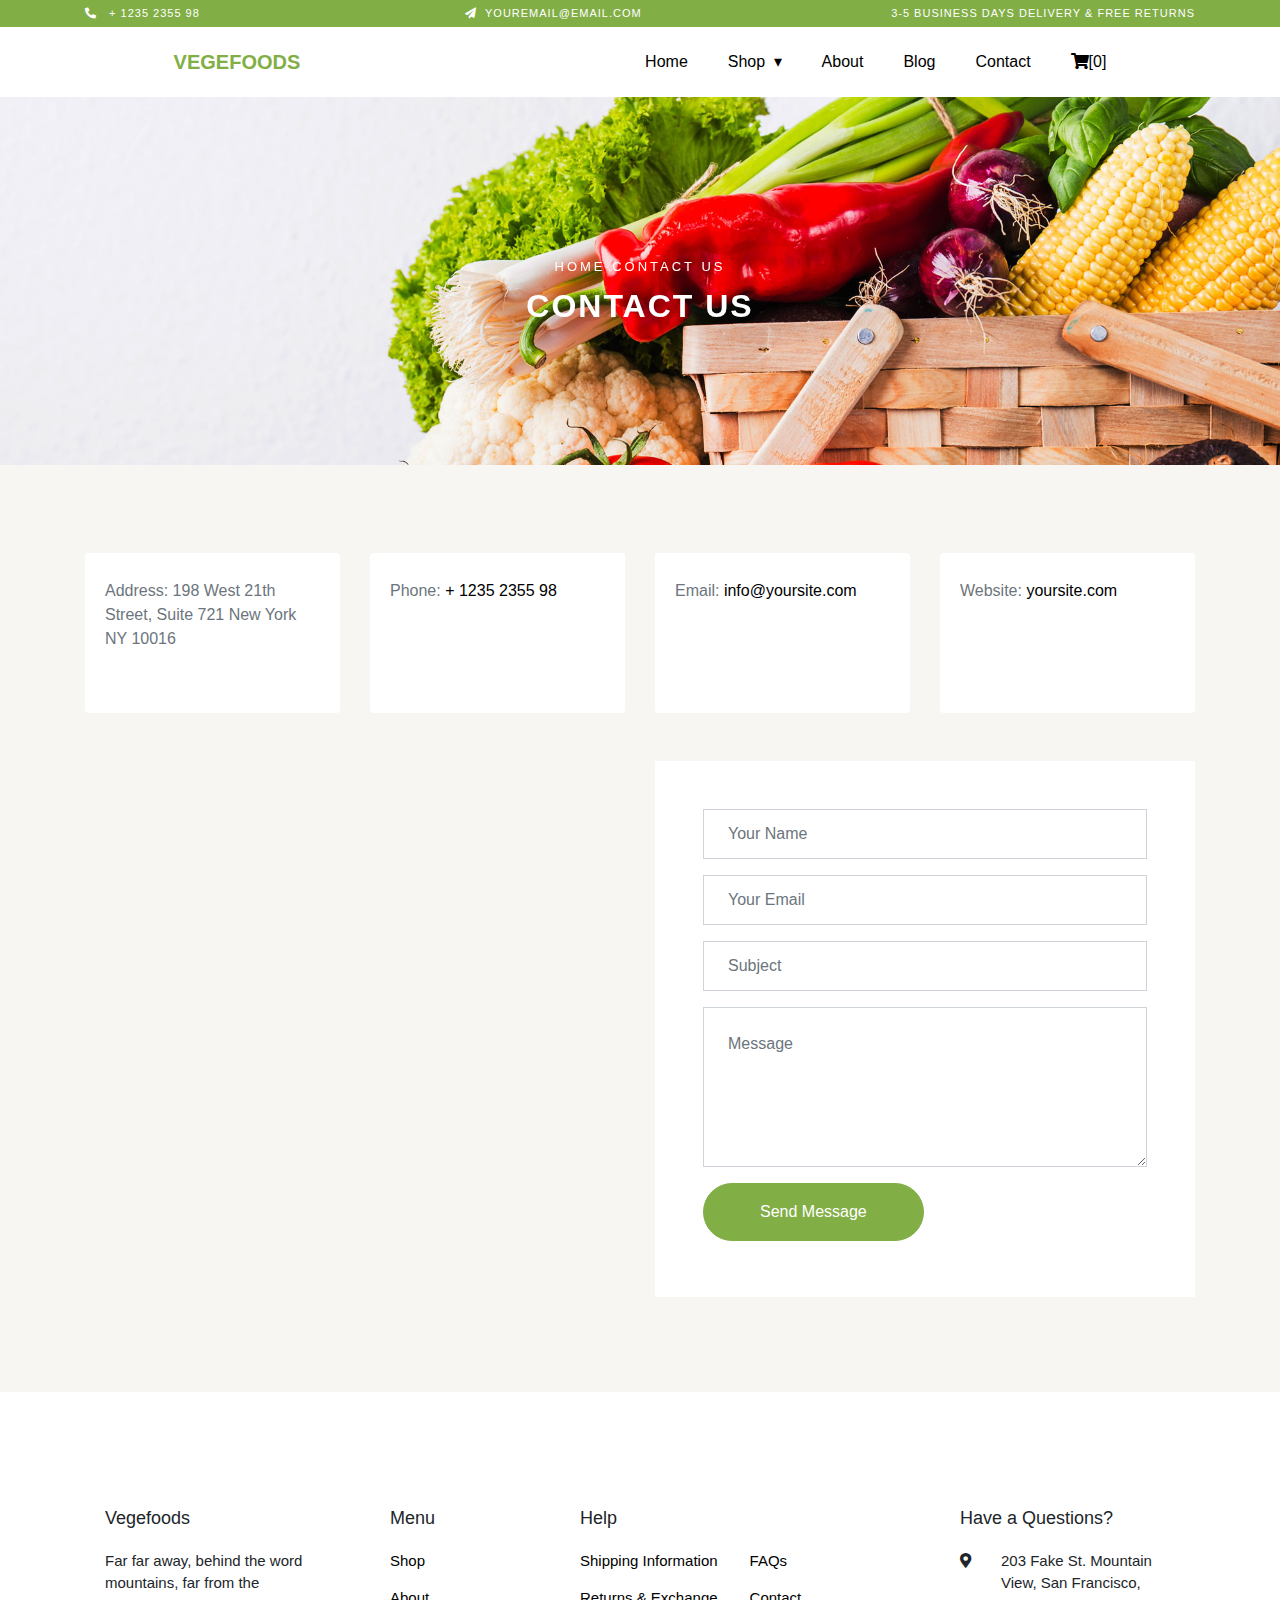
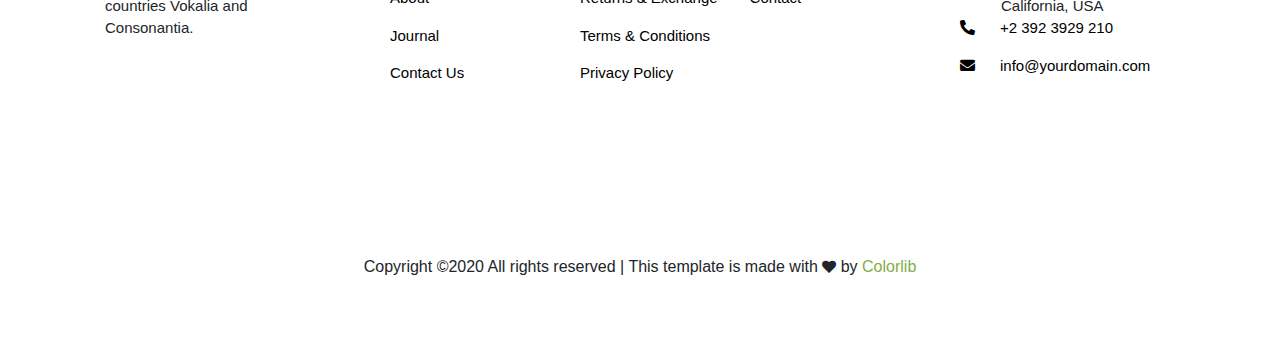
<file: contact.html>
<!DOCTYPE html>
<html lang="en">

<head>
    <meta charset="UTF-8">
    <meta name="viewport" content="width=device-width, initial-scale=1.0">
    <title>Vegefoods</title>
    <link rel="stylesheet" href="sass/contact.css">
    <link rel="stylesheet" href="sass/nav_footer.css">
    <link rel="stylesheet" href="https://stackpath.bootstrapcdn.com/bootstrap/4.4.1/css/bootstrap.min.css"
        integrity="sha384-Vkoo8x4CGsO3+Hhxv8T/Q5PaXtkKtu6ug5TOeNV6gBiFeWPGFN9MuhOf23Q9Ifjh" crossorigin="anonymous">
    <link href="https://fonts.googleapis.com/css2?family=Poppins:wght@200&display=swap" rel="stylesheet">
    <link rel="stylesheet" href="https://cdnjs.cloudflare.com/ajax/libs/font-awesome/5.12.1/css/all.min.css">
    <link href="https://unpkg.com/aos@2.3.1/dist/aos.css" rel="stylesheet">
    <script src="https://unpkg.com/aos@2.3.1/dist/aos.js"></script>
    <script src="https://cdnjs.cloudflare.com/ajax/libs/jquery/3.5.1/jquery.min.js"></script>
    <script src="js/resp_nav.js"></script>

</head>

<body>
    <!-- Header -->
    <header>
        <div class="container">
            <div class="row">
                <div class="col-md-4 col-12">
                    <span><i class="fas fa-phone-alt"></i></span> <a href="tel:+1235 2355 98">+ 1235 2355 98</a>
                </div>
                <div class="col-md-4 col-12">
                    <span><i class="fas fa-paper-plane"></i>YOUREMAIL@EMAIL.COM</span>
                </div>
                <div class="col-md-4 col-12">
                    <span>3-5 BUSINESS DAYS DELIVERY & FREE RETURNS</span>
                </div>

            </div>
        </div>
    </header>

    <!-- NAVIGATION MENU -->
    <section class="navigation" id="navbar">
        <div class="nav_container">
            <div class="brand">
                <a href="index.html">VEGEFOODS</a>
            </div>
            <div class="nav_mobile"><a id="nav_toggle" href="#!"><span></span></a></div>
            <nav>
                <ul class="nav_list">
                    <li><a href="index.html">Home</a></li>
                    <li><a href="#">Shop</a>
                        <ul class="nav_dropdown">
                            <li><a href="shop.html">Shop</a></li>
                            <li><a href="wishlist.html">Whishlist</a></li>
                            <li><a href="single product.html">Single Product</a></li>
                            <li><a href="cart.html">Cart</a></li>
                            <li><a href="checkout.html">Checkout</a></li>
                        </ul>
                    </li>
                    <li><a href="about.html">About</a></li>
                    <li><a href="blog.html">Blog</a></li>
                    <li><a href="contact.html">Contact</a></li>
                    <li class="bg_color"><a href="cart.html"><i class="fas fa-shopping-cart"></i>[0]</a></li>
                </ul>
            </nav>
        </div>
    </section>

    <!-- IMG SECTION -->
    <section class="main_img_section">
        <div class="img">
        </div>
        <div class="img_text" data-aos="fade-up">
            <p>home contact us</p>
            <h2>contact us</h2>
        </div>

    </section>

    <!-- CARDS SECTION -->
    <section class="cards_section">
        <div class="container">
            <div class="row">
                <div class="col-md-3 col-12" data-aos="fade-up">
                    <div class="card">
                        <div class="card-body">
                            <p class="card-subtitle mb-2 text-muted">Address: 198 West 21th Street, Suite 721 New York
                                NY 10016</p>
                        </div>
                    </div>
                </div>
                <div class="col-md-3 col-12" data-aos="fade-up" data-aos-delay="200">
                    <div class="card">
                        <div class="card-body">
                            <p class="card-subtitle mb-2 text-muted">Phone: <span>+ 1235 2355 98</span></p>
                        </div>
                    </div>
                </div>
                <div class="col-md-3 col-12" data-aos="fade-up" data-aos-delay="300">
                    <div class="card">
                        <div class="card-body">
                            <p class="card-subtitle mb-2 text-muted">Email: <span>info@yoursite.com</span> </p>
                        </div>
                    </div>
                </div>
                <div class="col-md-3 col-12" data-aos="fade-up" data-aos-delay="400">
                    <div class="card">
                        <div class="card-body">
                            <p class="card-subtitle mb-2 text-muted">Website: <span>yoursite.com</span></p>
                        </div>
                    </div>
                </div>
            </div>

            <div class="row">
                <div class="col-md-6 col-12" data-aos="fade-up" data-aos-delay="100">
                    <iframe
                        src="https://www.google.com/maps/embed?pb=!1m18!1m12!1m3!1d387193.3059445134!2d-74.2598661379975!3d40.697149417741365!2m3!1f0!2f0!3f0!3m2!1i1024!2i768!4f13.1!3m3!1m2!1s0x89c24fa5d33f083b%3A0xc80b8f06e177fe62!2sNew%20York%2C%20NY%2C%20USA!5e0!3m2!1sen!2s!4v1583433935465!5m2!1sen!2s"
                        width="600" height="450" frameborder="0" style="border:0;" allowfullscreen="">
                    </iframe>
                </div>
                <div class="col-md-6 col-12" data-aos="fade-up" data-aos-delay="200">
                    <form>
                        <div class="form-group">
                            <input type="text" class="form-control" id="exampleFormControlInput1"
                                placeholder="Your Name">
                        </div>
                        <div class="form-group">
                            <input type="email" class="form-control" id="exampleFormControlInput1"
                                placeholder="Your Email">
                        </div>
                        <div class="form-group">
                            <input type="" class="form-control" id="exampleFormControlInput1" placeholder="Subject">
                        </div>
                        <div class="form-group">
                            <textarea class="form-control" id="exampleFormControlTextarea1" rows="3"
                               placeholder="Message"></textarea>
                        </div>
                        <button type="submit" class="btn btn-primary mb-2">Send Message</button>
                    </form>
                </div>
            </div>
        </div>
    </section>

    <!-- FOOTER -->
    <footer>
        <div class="container">
            <div class="row ">
                <div class="col-md-3 col-12">
                    <div class="card-body">
                        <h5 class="card-title">Vegefoods</h5>
                        <p class="card-text">Far far away, behind the word mountains, far from the countries Vokalia and
                            Consonantia.</p>
                        <div class="icons">
                            <a href="" data-aos="fade-up" data-aos-delay="100"><i class="fab fa-twitter"></i></a>
                            <a href="" data-aos="fade-up" data-aos-delay="200"><i class="fab fa-facebook-f"></i></a>
                            <a href="" data-aos="fade-up" data-aos-delay="300"><i class="fab fa-instagram"></i></a>
                        </div>
                    </div>
                </div>
                <div class="col-md-2 col-12">
                    <div class="card-body">
                        <h5 class="card-title">Menu</h5>
                        <ul class="card-text">
                            <li><a href="#">Shop</a></li>
                            <li><a href="#">About</a></li>
                            <li><a href="#">Journal</a></li>
                            <li><a href="#">Contact Us</a></li>
                        </ul>
                    </div>
                </div>
                <div class="col-md-4 col-12">
                    <div class="card-body">
                        <h5 class="card-title">Help</h5>
                        <div class="text d-flex">
                            <ul class="card-text">
                                <li><a href="#">Shipping Information</a></li>
                                <li><a href="#">Returns & Exchange</a></li>
                                <li><a href="#">Terms & Conditions</a></li>
                                <li><a href="#">Privacy Policy</a></li>
                            </ul>
                            <ul class="card-text">
                                <li><a href="#">FAQs</a></li>
                                <li><a href="#">Contact</a></li>
                            </ul>
                        </div>
                    </div>
                </div>
                <div class="col-md-3 col-12">
                    <div class="card-body">
                        <h5 class="card-title">Have a Questions?</h5>
                        <ul class="card-text">
                            <li>
                                <span><i class="fas fa-map-marker-alt"></i></span>
                                <span>203 Fake St. Mountain View, San Francisco, California, USA</span></li>
                            <li><a href="tel:+2 392 3929 210"><span><i class="fas fa-phone-alt"></i></span><span>+2 392
                                        3929 210</span></a></li>
                            <li><a href="mailto:info@yourdomain.com"><span><i
                                            class="fas fa-envelope"></i></span><span>info@yourdomain.com</span></a></li>
                        </ul>
                    </div>
                </div>
            </div>

            <div class="copyright">Copyright ©2020 All rights reserved | This template is made with
                <span><i class="fas fa-heart"></i></span> by <a href="#">Colorlib</a></div>
        </div>
    </footer>


    <script>
        AOS.init({
            duration: 800,
        });
    </script>


</body>

</html>
</file>
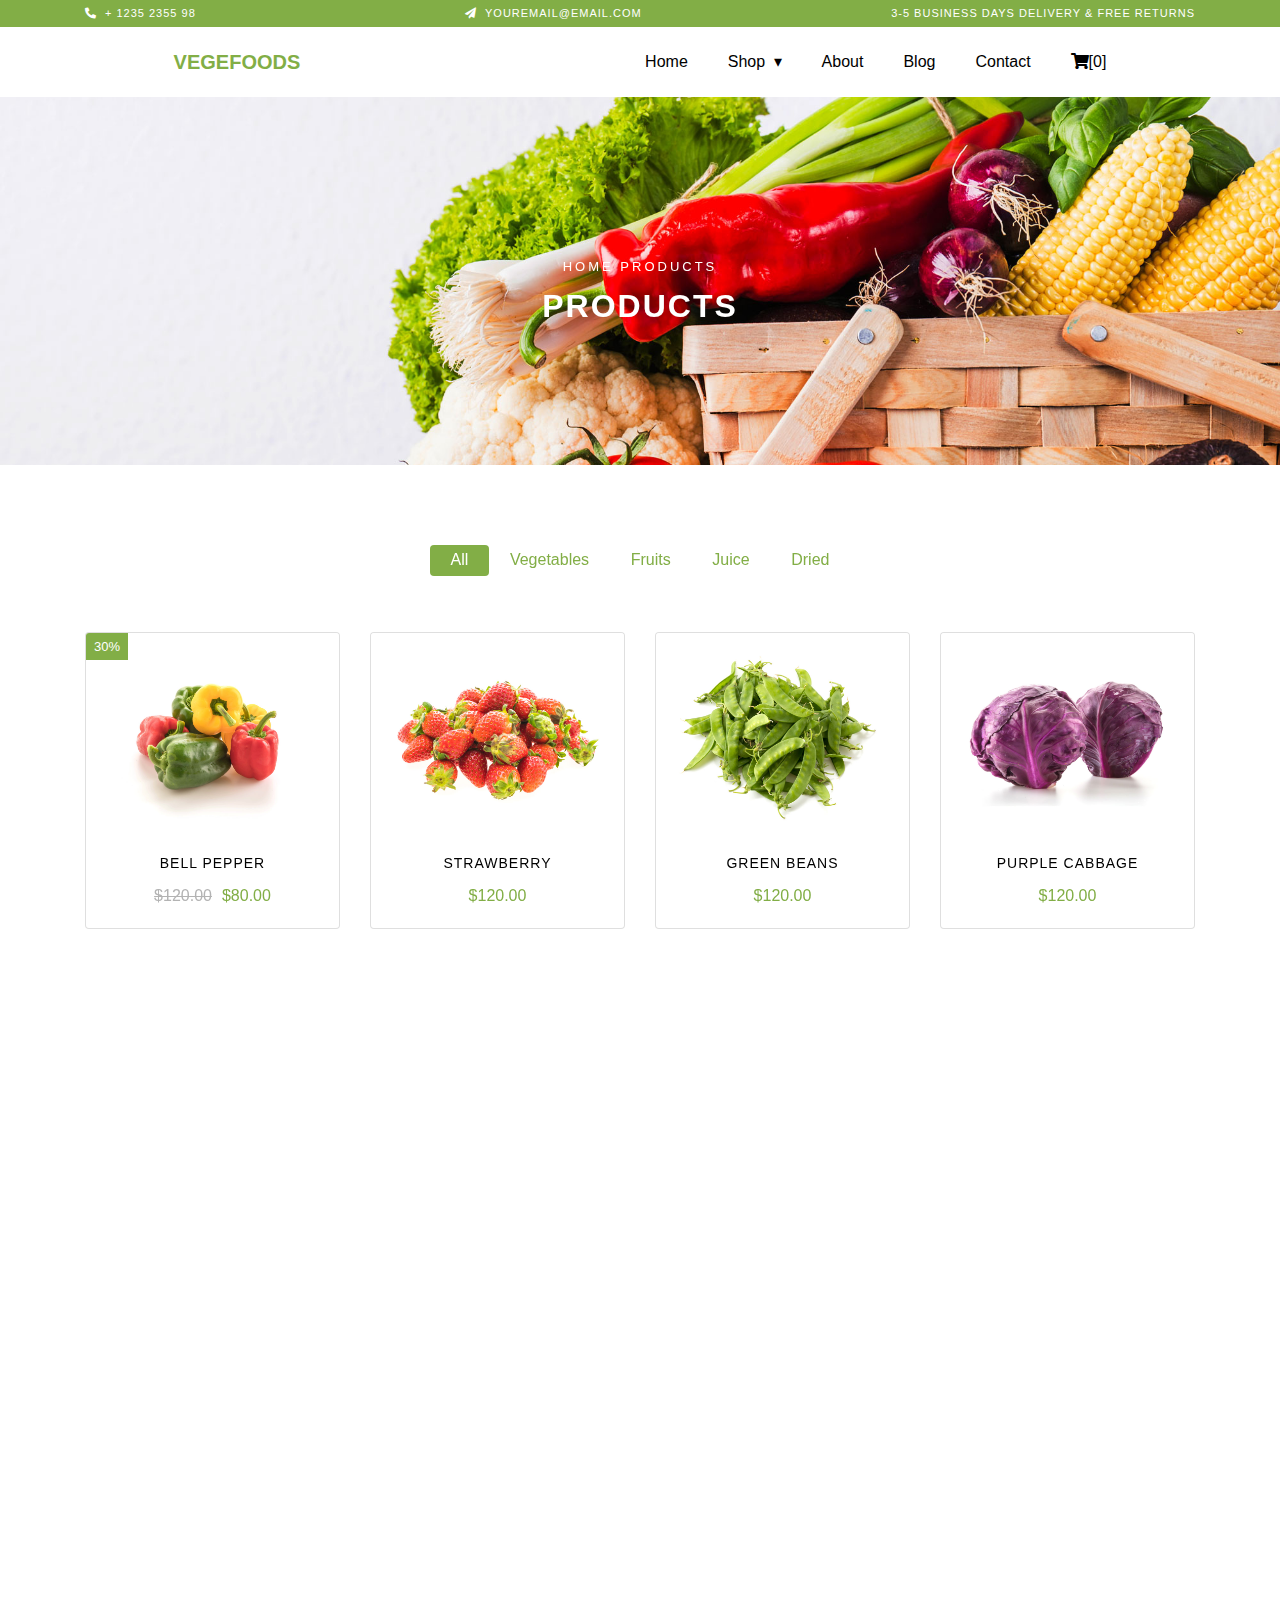
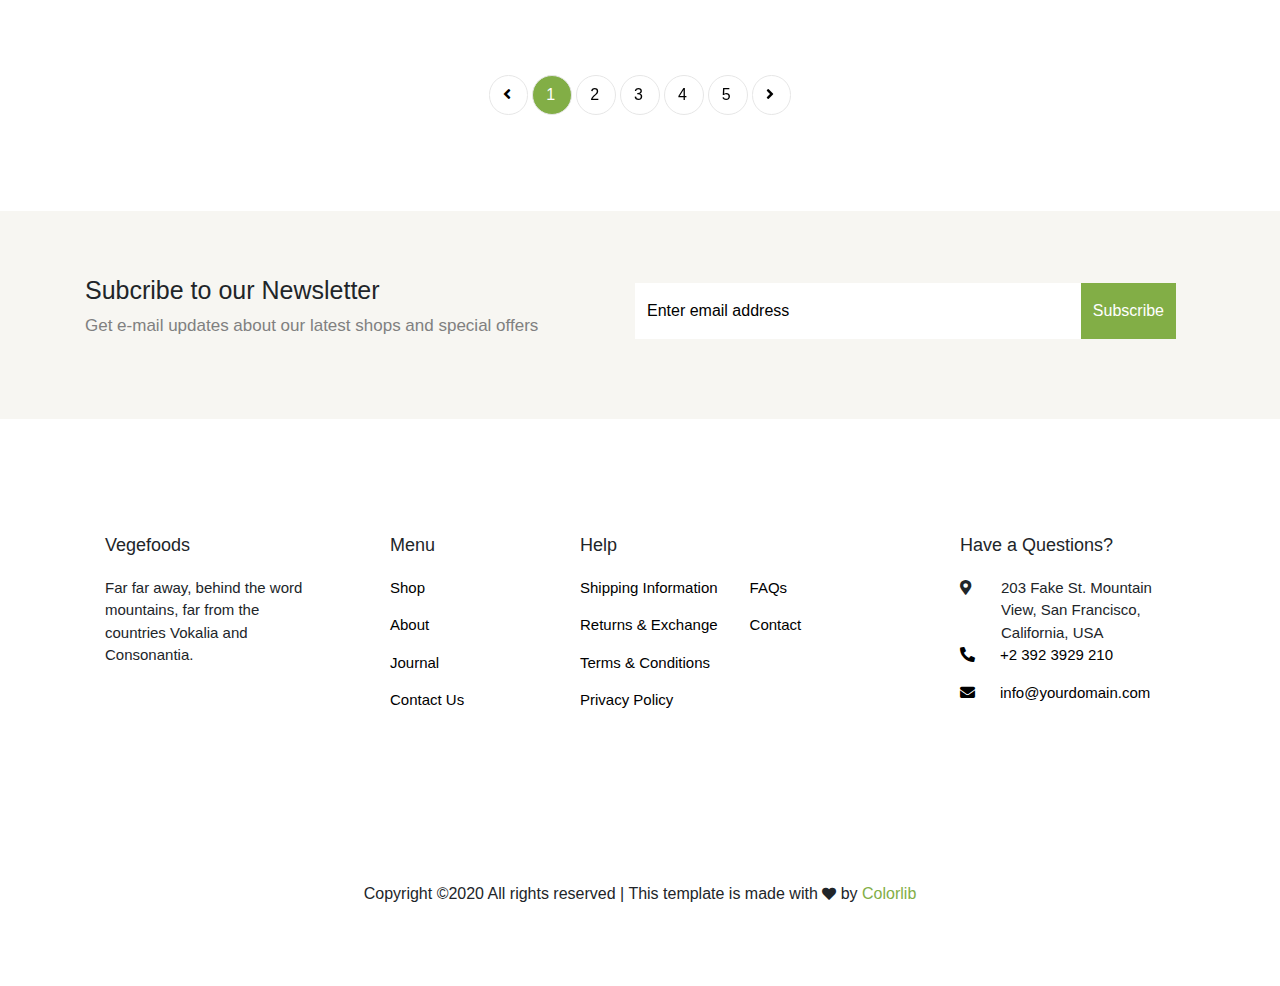
<file: shop.html>
<!DOCTYPE html>
<html lang="en">

<head>
    <meta charset="UTF-8">
    <meta name="viewport" content="width=device-width, initial-scale=1.0">
    <title>Vegefoods</title>
    <link rel="stylesheet" href="sass/shop.css">
    <link rel="stylesheet" href="sass/nav_footer.css">
    <link rel="stylesheet" href="https://stackpath.bootstrapcdn.com/bootstrap/4.4.1/css/bootstrap.min.css"
        integrity="sha384-Vkoo8x4CGsO3+Hhxv8T/Q5PaXtkKtu6ug5TOeNV6gBiFeWPGFN9MuhOf23Q9Ifjh" crossorigin="anonymous">
    <link rel="stylesheet" href="https://cdnjs.cloudflare.com/ajax/libs/font-awesome/5.12.1/css/all.min.css">
    <link href="https://unpkg.com/aos@2.3.1/dist/aos.css" rel="stylesheet">
    <script src="https://unpkg.com/aos@2.3.1/dist/aos.js"></script>
    <script src="https://cdnjs.cloudflare.com/ajax/libs/jquery/3.5.1/jquery.min.js"></script>
    <script src="js/resp_nav.js"></script>

</head>

<body>

    <!-- HEADER -->
    <header>
        <div class="container">
            <div class="row">
                <div class="col-md-4 col-12">
                    <span><i class="fas fa-phone-alt"></i></span><a href="tel:+1235 2355 98">+ 1235 2355 98</a>
                </div>
                <div class="col-md-4 col-12">
                    <span><i class="fas fa-paper-plane"></i>YOUREMAIL@EMAIL.COM</span>
                </div>
                <div class="col-md-4 col-12">
                    <span>3-5 BUSINESS DAYS DELIVERY & FREE RETURNS</span>
                </div>

            </div>
        </div>
    </header>

    <!-- NAVIGATION MENU -->
    <section class="navigation" id="navbar">
        <div class="nav_container">
            <div class="brand">
                <a href="index.html">VEGEFOODS</a>
            </div>
            <div class="nav_mobile"><a id="nav_toggle" href="#!"><span></span></a></div>
            <nav>
                <ul class="nav_list">
                    <li><a href="index.html">Home</a></li>
                    <li><a href="#">Shop</a>
                        <ul class="nav_dropdown">
                            <li><a href="shop.html">Shop</a></li>
                            <li><a href="wishlist.html">Whishlist</a></li>
                            <li><a href="single product.html">Single Product</a></li>
                            <li><a href="cart.html">Cart</a></li>
                            <li><a href="checkout.html">Checkout</a></li>
                        </ul>
                    </li>
                    <li><a href="about.html">About</a></li>
                    <li><a href="blog.html">Blog</a></li>
                    <li><a href="contact.html">Contact</a></li>
                    <li class="bg_color"><a href="cart.html"><i class="fas fa-shopping-cart"></i>[0]</a></li>
                </ul>
            </nav>
        </div>
    </section>

    <!-- IMG SECTION -->
    <section class="main_img_section">
        <div class="img">
        </div>
        <div class="img_text" data-aos="fade-up">
            <p>home products</p>
            <h2>products</h2>
        </div>

    </section>

    <!-- PRODUCT SECTION -->
    <section class="products_section">
        <div class="container">
            <ul class="nav nav-pills" data-aos="fade-up">
                <li class="nav-item">
                    <a class="nav-link active" href="#">All</a>
                </li>
                <li class="nav-item">
                    <a class="nav-link" href="#">Vegetables</a>
                </li>
                <li class="nav-item">
                    <a class="nav-link" href="#">Fruits</a>
                </li>
                <li class="nav-item">
                    <a class="nav-link" href="#">Juice</a>
                </li>
                <li class="nav-item">
                    <a class="nav-link" href="#">Dried</a>
                </li>

            </ul>

            <div class="row row-cols-1 row-cols-md-4">
                <div class="col mb-3" data-aos="fade-up">
                    <div class="card h-100">
                        <a href="#">
                            <img src="img/product-1.jpg" class="card-img-top" alt="...">
                            <span class="percent">30%</span>
                        </a>
                        <div class="card-body">
                            <h5 class="card-title">bell pepper</h5>
                            <div class="card-text">
                                <div class="price">$120.00</div>
                                <div class="sale_price">$80.00</div>
                            </div>
                            <div class="icons">
                                <a href="#"><i class="fas fa-bars"></i></a>
                                <a href="#"><i class="fas fa-shopping-cart"></i></a>
                                <a href="#"><i class="fas fa-heart"></i></a>
                            </div>
                        </div>
                    </div>
                </div>
                <div class="col mb-3" data-aos="fade-up" data-aos-delay="100">
                    <div class="card h-100">
                        <a href="#">
                            <img src="img/product-2.jpg" class="card-img-top" alt="...">
                        </a>
                        <div class="card-body">
                            <h5 class="card-title">strawberry</h5>
                            <div class="card-text">
                                <div class="sale_price">$120.00</div>
                            </div>
                            <div class="icons">
                                <a href="#"><i class="fas fa-bars"></i></a>
                                <a href="#"><i class="fas fa-shopping-cart"></i></a>
                                <a href="#"><i class="fas fa-heart"></i></a>
                            </div>
                        </div>
                    </div>
                </div>
                <div class="col mb-3" data-aos="fade-up" data-aos-delay="200">
                    <div class="card h-100">
                        <a href="#">
                            <img src="img/product-3.jpg" class="card-img-top" alt="...">
                        </a>
                        <div class="card-body">
                            <h5 class="card-title">green beans</h5>
                            <div class="card-text">
                                <div class="sale_price">$120.00</div>
                            </div>
                            <div class="icons">
                                <a href="#"><i class="fas fa-bars"></i></a>
                                <a href="#"><i class="fas fa-shopping-cart"></i></a>
                                <a href="#"><i class="fas fa-heart"></i></a>
                            </div>
                        </div>
                    </div>
                </div>
                <div class="col mb-3" data-aos="fade-up" data-aos-delay="300">
                    <div class="card h-100">
                        <a href="#">
                            <img src="img/product-4.jpg" class="card-img-top" alt="...">
                        </a>
                        <div class="card-body">
                            <h5 class="card-title">purple cabbage</h5>
                            <div class="card-text">
                                <div class="sale_price">$120.00</div>
                            </div>
                            <div class="icons">
                                <a href="#"><i class="fas fa-bars"></i></a>
                                <a href="#"><i class="fas fa-shopping-cart"></i></a>
                                <a href="#"><i class="fas fa-heart"></i></a>
                            </div>
                        </div>
                    </div>
                </div>
                <div class="col mb-3" data-aos="fade-up" data-aos-delay="400">
                    <div class="card h-100">
                        <a href="#">
                            <img src="img/product-5.jpg" class="card-img-top" alt="...">
                            <span class="percent">30%</span>
                        </a>
                        <div class="card-body">
                            <h5 class="card-title">tomatoe</h5>
                            <div class="card-text">
                                <div class="price">$120.00</div>
                                <div class="sale_price">$80.00</div>
                            </div>
                            <div class="icons">
                                <a href="#"><i class="fas fa-bars"></i></a>
                                <a href="#"><i class="fas fa-shopping-cart"></i></a>
                                <a href="#"><i class="fas fa-heart"></i></a>
                            </div>
                        </div>
                    </div>
                </div>
                <div class="col mb-3" data-aos="fade-up" data-aos-delay="500">
                    <div class="card h-100">
                        <a href="#">
                            <img src="img/product-6.jpg" class="card-img-top" alt="...">
                        </a>
                        <div class="card-body">
                            <h5 class="card-title">brocolli</h5>
                            <div class="card-text">
                                <div class="sale_price">$120.00</div>
                            </div>
                            <div class="icons">
                                <a href="#"><i class="fas fa-bars"></i></a>
                                <a href="#"><i class="fas fa-shopping-cart"></i></a>
                                <a href="#"><i class="fas fa-heart"></i></a>
                            </div>
                        </div>
                    </div>
                </div>
                <div class="col mb-3" data-aos="fade-up" data-aos-delay="600">
                    <div class="card h-100">
                        <a href="#">
                            <img src="img/product-7.jpg" class="card-img-top" alt="...">
                        </a>
                        <div class="card-body">
                            <h5 class="card-title">carrots</h5>
                            <div class="card-text">
                                <div class="sale_price">$120.00</div>
                            </div>
                            <div class="icons">
                                <a href="#"><i class="fas fa-bars"></i></a>
                                <a href="#"><i class="fas fa-shopping-cart"></i></a>
                                <a href="#"><i class="fas fa-heart"></i></a>
                            </div>
                        </div>
                    </div>
                </div>
                <div class="col mb-3" data-aos="fade-up" data-aos-delay="700">
                    <div class="card h-100">
                        <a href="#">
                            <img src="img/product-8.jpg" class="card-img-top" alt="...">
                        </a>
                        <div class="card-body">
                            <h5 class="card-title">fruit juice</h5>
                            <div class="card-text">
                                <div class="sale_price">$120.00</div>
                            </div>
                            <div class="icons">
                                <a href="#"><i class="fas fa-bars"></i></a>
                                <a href="#"><i class="fas fa-shopping-cart"></i></a>
                                <a href="#"><i class="fas fa-heart"></i></a>
                            </div>
                        </div>
                    </div>
                </div>
                <div class="col mb-3" data-aos="fade-up" data-aos-delay="800">
                    <div class="card h-100">
                        <a href="#">
                            <img src="img/product-9.jpg" class="card-img-top" alt="...">
                            <span class="percent">30%</span>
                        </a>
                        <div class="card-body">
                            <h5 class="card-title">onion</h5>
                            <div class="card-text">
                                <div class="price">$120.00</div>
                                <div class="sale_price">$80.00</div>
                            </div>
                            <div class="icons">
                                <a href="#"><i class="fas fa-bars"></i></a>
                                <a href="#"><i class="fas fa-shopping-cart"></i></a>
                                <a href="#"><i class="fas fa-heart"></i></a>
                            </div>
                        </div>
                    </div>
                </div>
                <div class="col mb-3" data-aos="fade-up" data-aos-delay="900">
                    <div class="card h-100">
                        <a href="#">
                            <img src="img/product-10.jpg" class="card-img-top" alt="...">
                        </a>
                        <div class="card-body">
                            <h5 class="card-title">apple</h5>
                            <div class="card-text">
                                <div class="sale_price">$120.00</div>
                            </div>
                            <div class="icons">
                                <a href="#"><i class="fas fa-bars"></i></a>
                                <a href="#"><i class="fas fa-shopping-cart"></i></a>
                                <a href="#"><i class="fas fa-heart"></i></a>
                            </div>
                        </div>
                    </div>
                </div>
                <div class="col mb-3" data-aos="fade-up" data-aos-delay="1000">
                    <div class="card h-100">
                        <a href="#">
                            <img src="img/product-11.jpg" class="card-img-top" alt="...">
                        </a>
                        <div class="card-body">
                            <h5 class="card-title">garlic</h5>
                            <div class="card-text">
                                <div class="sale_price">$120.00</div>
                            </div>
                            <div class="icons">
                                <a href="#"><i class="fas fa-bars"></i></a>
                                <a href="#"><i class="fas fa-shopping-cart"></i></a>
                                <a href="#"><i class="fas fa-heart"></i></a>
                            </div>
                        </div>
                    </div>
                </div>
                <div class="col mb-3" data-aos="fade-up" data-aos-delay="1100">
                    <div class="card h-100">
                        <a href="#">
                            <img src="img/product-12.jpg" class="card-img-top" alt="...">
                        </a>
                        <div class="card-body">
                            <h5 class="card-title">chilli</h5>
                            <div class="card-text">
                                <div class="sale_price">$120.00</div>
                            </div>
                            <div class="icons">
                                <a href="#"><i class="fas fa-bars"></i></a>
                                <a href="#"><i class="fas fa-shopping-cart"></i></a>
                                <a href="#"><i class="fas fa-heart"></i></a>
                            </div>
                        </div>
                    </div>
                </div>
               
            </div>

            <nav aria-label="Page navigation example">
                <ul class="pagination justify-content-center">
                    <li class="page-item disabled">
                        <a class="page-link" href="#" tabindex="-1" aria-disabled="true"><i
                                class="fas fa-angle-left"></i> </a>
                    </li>
                    <li class="page-item active" aria-current="page">
                        <span class="page-link">
                            1
                            <span class="sr-only">(current)</span>
                        </span>
                    </li>
                    <li class="page-item"><a class="page-link" href="#">2</a></li>
                    <li class="page-item"><a class="page-link" href="#">3</a></li>
                    <li class="page-item"><a class="page-link" href="#">4</a></li>
                    <li class="page-item"><a class="page-link" href="#">5</a></li>
                    <li class="page-item">
                        <a class="page-link" href="#"><i class="fas fa-angle-right"></i></a>
                    </li>
                </ul>
            </nav>
        </div>

    </section>

    <!-- SUBSCRIBE SECTION -->
    <section class="subscribe_section">
        <div class="container">
            <div class="row">
                <div class="col-md-6 col-12">
                    <h2>Subcribe to our Newsletter</h2>
                    <p>Get e-mail updates about our latest shops and special offers</p>
                </div>
                <div class="col-md-6 col-12">

                    <form>
                        <div class="form-row">
                            <div class="col-md-10 col-9">
                                <input type="text" class="form-control" placeholder="Enter email address">
                            </div>
                            <div class="col-md-2 col-2">
                                <button type="submit" class="btn btn-primary mb-2">Subscribe</button>
                            </div>
                        </div>
                    </form>

                </div>
            </div>
        </div>

    </section>

    <!-- FOOTER -->
    <footer>
        <div class="container">
            <div class="row ">
                <div class="col-md-3 col-12">
                    <div class="card-body">
                        <h5 class="card-title">Vegefoods</h5>
                        <p class="card-text">Far far away, behind the word mountains, far from the countries Vokalia and
                            Consonantia.</p>
                        <div class="icons">
                            <a href="" data-aos="fade-up" data-aos-delay="100"><i class="fab fa-twitter"></i></a>
                            <a href="" data-aos="fade-up" data-aos-delay="200"><i class="fab fa-facebook-f"></i></a>
                            <a href="" data-aos="fade-up" data-aos-delay="300"><i class="fab fa-instagram"></i></a>
                        </div>
                    </div>
                </div>
                <div class="col-md-2 col-12">
                    <div class="card-body">
                        <h5 class="card-title">Menu</h5>
                        <ul class="card-text">
                            <li><a href="#">Shop</a></li>
                            <li><a href="#">About</a></li>
                            <li><a href="#">Journal</a></li>
                            <li><a href="#">Contact Us</a></li>
                        </ul>
                    </div>
                </div>
                <div class="col-md-4 col-12">
                    <div class="card-body">
                        <h5 class="card-title">Help</h5>
                        <div class="text d-flex">
                            <ul class="card-text">
                                <li><a href="#">Shipping Information</a></li>
                                <li><a href="#">Returns & Exchange</a></li>
                                <li><a href="#">Terms & Conditions</a></li>
                                <li><a href="#">Privacy Policy</a></li>
                            </ul>
                            <ul class="card-text">
                                <li><a href="#">FAQs</a></li>
                                <li><a href="#">Contact</a></li>
                            </ul>
                        </div>
                    </div>
                </div>
                <div class="col-md-3 col-12">
                    <div class="card-body">
                        <h5 class="card-title">Have a Questions?</h5>
                        <ul class="card-text">
                            <li>
                                <span><i class="fas fa-map-marker-alt"></i></span>
                                <span>203 Fake St. Mountain View, San Francisco, California, USA</span></li>
                            <li><a href="tel:+2 392 3929 210"><span><i class="fas fa-phone-alt"></i></span><span>+2 392 3929 210</span></a></li>
                            <li><a href="mailto:info@yourdomain.com"><span><i
                                            class="fas fa-envelope"></i></span><span>info@yourdomain.com</span></a></li>
                        </ul>
                    </div>
                </div>
            </div>

            <div class="copyright">Copyright ©2020 All rights reserved | This template is made with
                <span><i class="fas fa-heart"></i></span> by <a href="#">Colorlib</a></div>
        </div>
    </footer>


    <script>
         AOS.init({
            duration: 800,
        });
    </script>
</body>

</html>
</file>
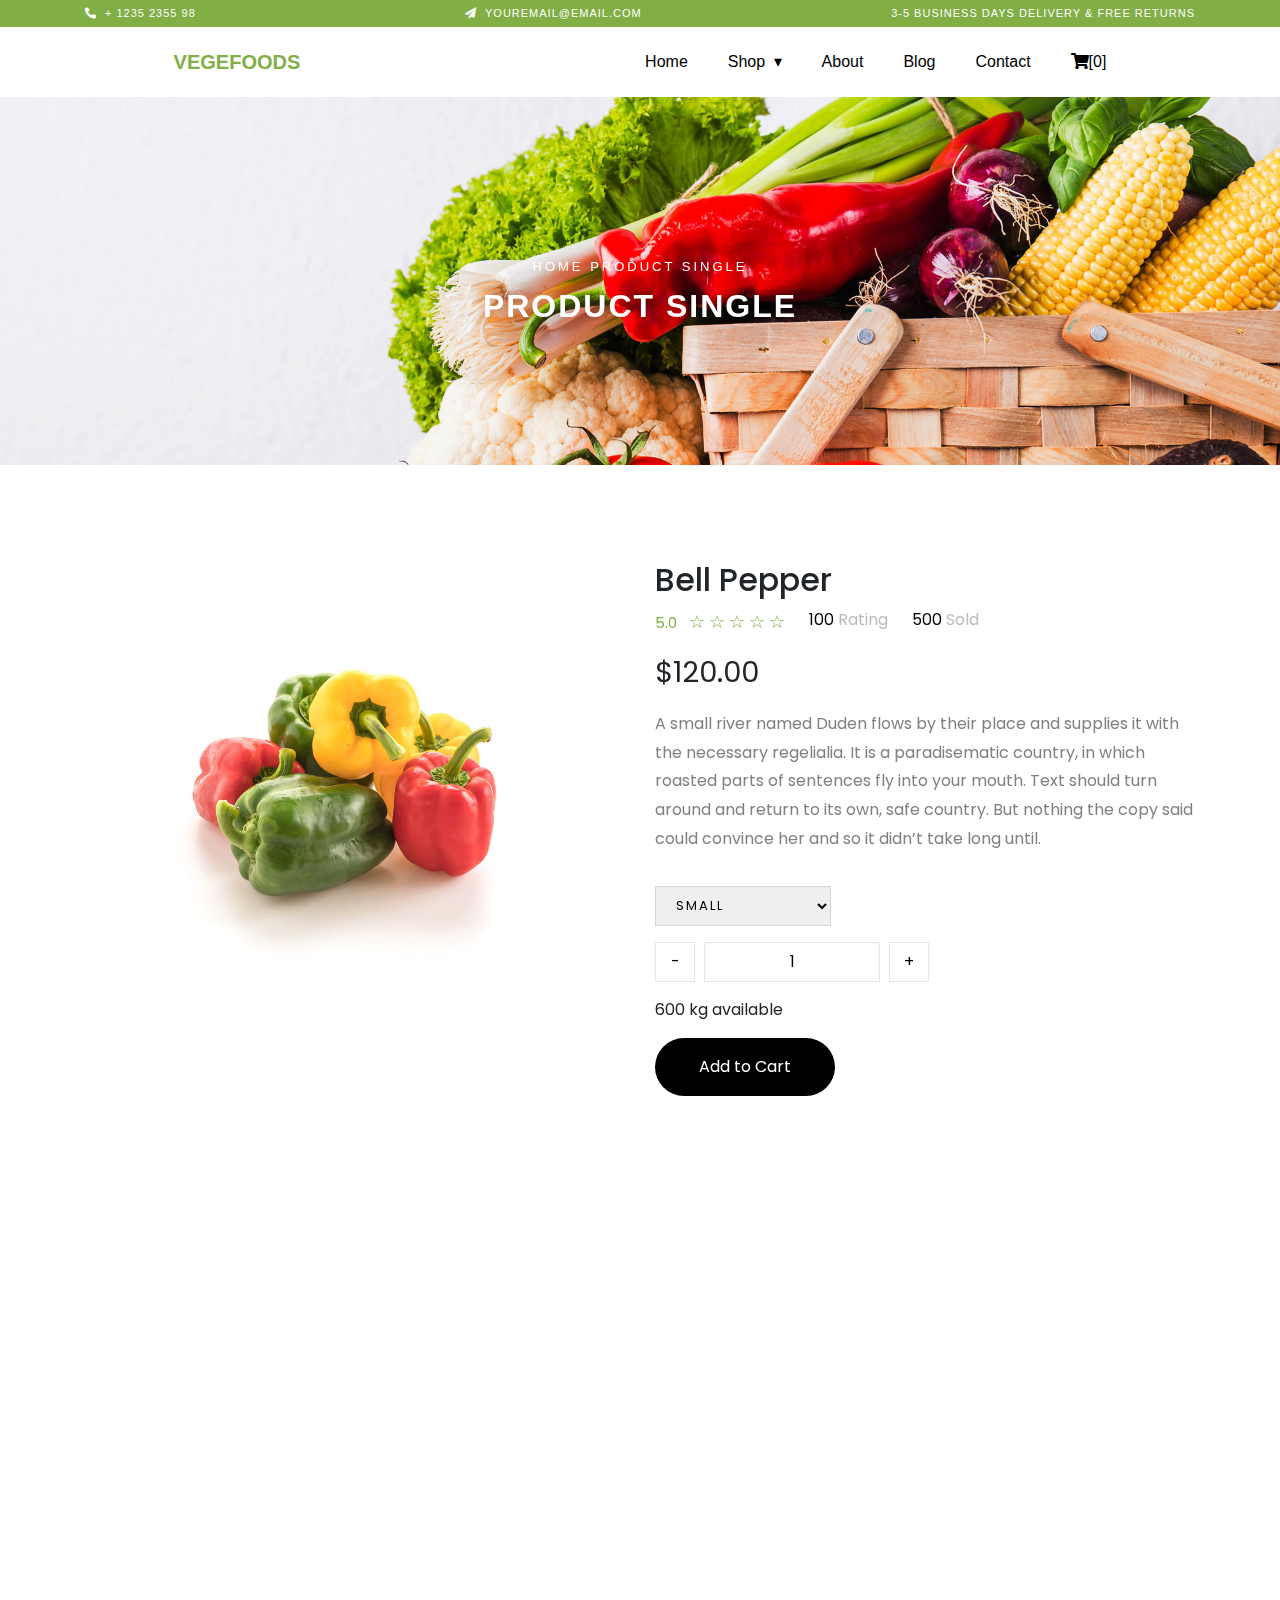
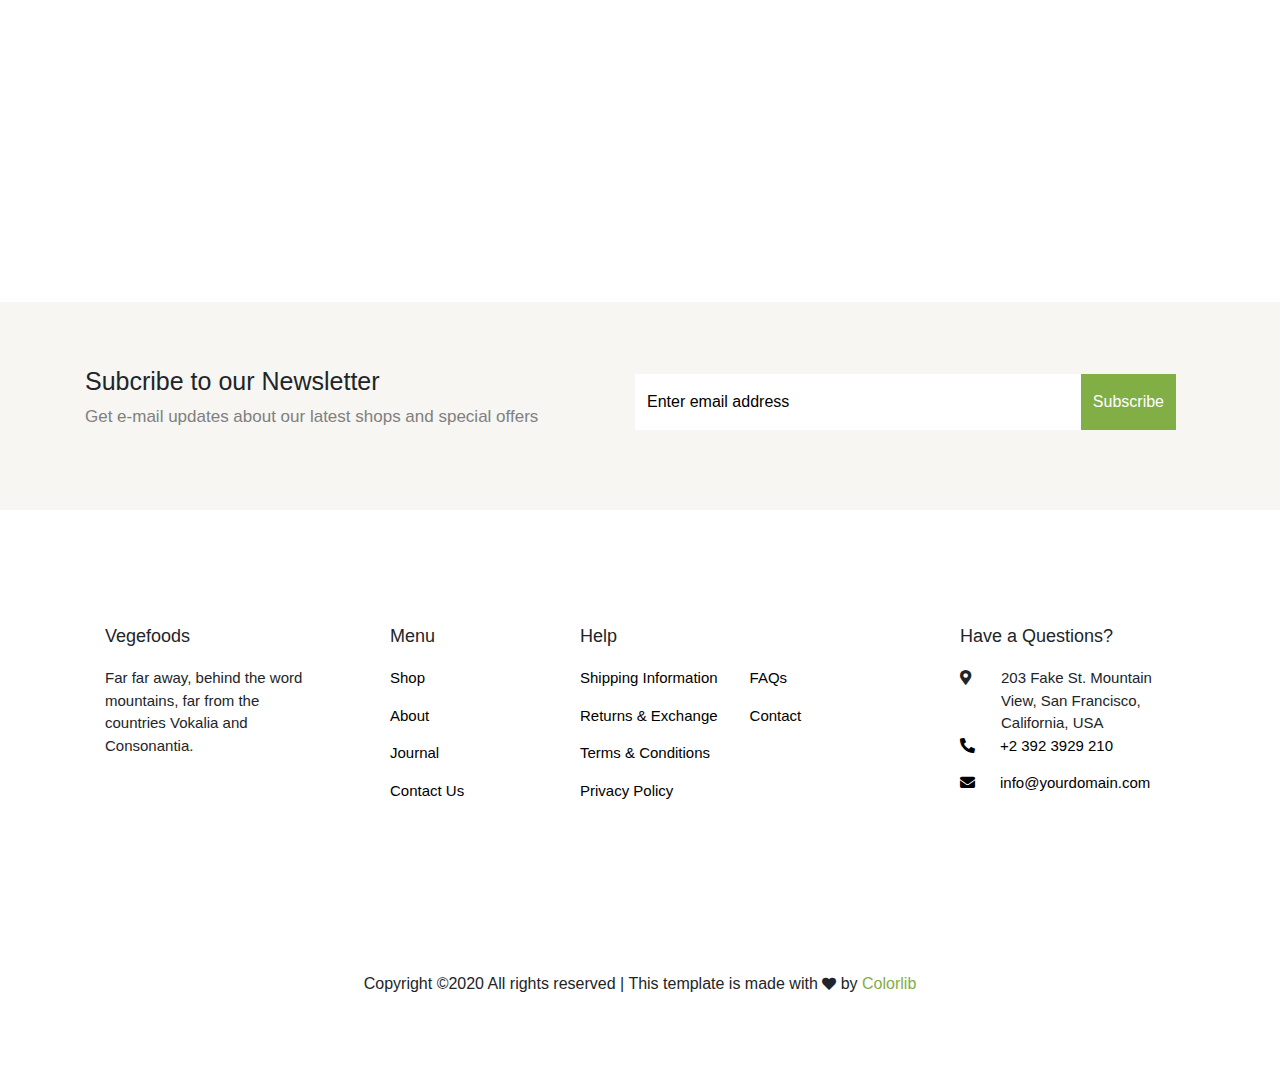
<file: single product.html>
<!DOCTYPE html>
<html lang="en">

<head>
    <meta charset="UTF-8">
    <meta name="viewport" content="width=device-width, initial-scale=1.0">
    <title>vegefoods</title>
    <link rel="stylesheet" href="sass/single product.css">
    <link rel="stylesheet" href="sass/nav_footer.css">
    <link rel="stylesheet" href="https://cdnjs.cloudflare.com/ajax/libs/font-awesome/5.12.1/css/all.min.css">
    <link rel="stylesheet" href="https://stackpath.bootstrapcdn.com/bootstrap/4.4.1/css/bootstrap.min.css"
        integrity="sha384-Vkoo8x4CGsO3+Hhxv8T/Q5PaXtkKtu6ug5TOeNV6gBiFeWPGFN9MuhOf23Q9Ifjh" crossorigin="anonymous">
    <link href="https://fonts.googleapis.com/css?family=Amatic+SC|Lora:400i&display=swap" rel="stylesheet">
    <link href="https://fonts.googleapis.com/css?family=Poppins&display=swap" rel="stylesheet">
    <link href="https://unpkg.com/aos@2.3.1/dist/aos.css" rel="stylesheet">
    <script src="https://unpkg.com/aos@2.3.1/dist/aos.js"></script>
    <script src="https://cdnjs.cloudflare.com/ajax/libs/jquery/3.5.1/jquery.min.js"></script>
    <script src="js/resp_nav.js"></script>
</head>

<body>

    <!-- HEADER -->
    <header>
        <div class="container">
            <div class="row">
                <div class="col-md-4 col-12">
                    <span><i class="fas fa-phone-alt"></i></span><a href="tel:+1235 2355 98">+ 1235 2355 98</a>
                </div>
                <div class="col-md-4 col-12">
                    <span><i class="fas fa-paper-plane"></i>YOUREMAIL@EMAIL.COM</span>
                </div>
                <div class="col-md-4 col-12">
                    <span>3-5 BUSINESS DAYS DELIVERY & FREE RETURNS</span>
                </div>

            </div>
        </div>
    </header>

    <!-- NAVIGATION MENU -->
    <section class="navigation" id="navbar">
        <div class="nav_container">
            <div class="brand">
                <a href="index.html">VEGEFOODS</a>
            </div>
            <div class="nav_mobile"><a id="nav_toggle" href="#!"><span></span></a></div>
            <nav>
                <ul class="nav_list">
                    <li><a href="index.html">Home</a></li>
                    <li><a href="#">Shop</a>
                        <ul class="nav_dropdown">
                            <li><a href="shop.html">Shop</a></li>
                            <li><a href="wishlist.html">Whishlist</a></li>
                            <li><a href="single product.html">Single Product</a></li>
                            <li><a href="cart.html">Cart</a></li>
                            <li><a href="checkout.html">Checkout</a></li>
                        </ul>
                    </li>
                    <li><a href="about.html">About</a></li>
                    <li><a href="blog.html">Blog</a></li>
                    <li><a href="contact.html">Contact</a></li>
                    <li class="bg_color"><a href="cart.html"><i class="fas fa-shopping-cart"></i>[0]</a></li>
                </ul>
            </nav>
        </div>
    </section>

    <!-- MAIN IMG SECTION -->
    <section class="main_img_section">
        <div class="img">
        </div>
        <div class="img_text" data-aos="fade-up">
            <p>home product single</p>
            <h2>product single</h2>
        </div>
    </section>

    <!-- PRODUCT SHOP -->
    <section class="product_shop">
        <div class="container">

            <div class="row">
                <div class="col-md-6 col-12" data-aos="fade-up">
                    <a href="img/product-1.jpg" class="img_link">
                        <img src="img/product-1.jpg" class="card-img" alt="img">
                    </a>
                </div>

                <div class="col-md-6 col-12" data-aos="fade-up" data-aos-delay="100">
                    <h3>Bell Pepper</h3>
                    <div class="rating d-flex">
                        <p class="rating-text mr-4">
                            <a href="#" class="mr-2">5.0</a>
                            <a href="#">&#9734;</a>
                            <a href="#">&#9734;</a>
                            <a href="#">&#9734;</a>
                            <a href="#">&#9734;</a>
                            <a href="#">&#9734;</a>
                        </p>
                        <p class="rating-text mr-4">
                            <a href="#">100 <span>Rating</span></a>
                        </p>
                        <p class="rating-text">
                            <a href="#">500 <span>Sold</span></a>
                        </p>
                    </div>
                    <p class="price">$120.00</p>
                    <p class="text">A small river named Duden flows by their place and supplies it with the necessary
                        regelialia. It
                        is a paradisematic country, in which roasted parts of sentences fly into your mouth. Text should
                        turn around and return to its own, safe country. But nothing the copy said could convince her
                        and so it didn’t take long until.</p>
                    <form action="">
                        <select name="" id="" class="form_control">
                            <option value="">small</option>
                            <option value="">medium</option>
                            <option value="">large</option>
                            <option value="">extra large</option>
                        </select><br>
                        <input type="button" value="-" id="decrease">
                        <input type="text" value="1" id="result">
                        <input type="button" value="+" id="increase"><br>
                        <label for="">600 kg available</label><br>
                        <button type="button" class="btn">Add to Cart</button>

                    </form>

                </div>
            </div>

        </div>
    </section>

    <!-- PRODUCTS SECTION -->
    <section class="products_section">
        <div class="container">
            <div class="row">
                <div class="col-12" data-aos="fade-up">
                    <h4>Products</h4>
                    <h2>Related Products</h2>
                    <p>Far far away, behind the word mountains, far from the countries Vokalia and Consonantia</p>
                </div>
            </div>


            <div class="row">
                <div class="col-md-3 col-12" data-aos="fade-up" data-aos-delay="100">
                    <div class="card h-100">
                        <a href="#">
                            <img src="img/product-1.jpg" class="card-img-top" alt="...">
                            <span class="percent">30%</span>
                        </a>
                        <div class="card-body">
                            <h5 class="card-title">bell pepper</h5>
                            <div class="card-text">
                                <div class="price">$120.00</div>
                                <div class="sale_price">$80.00</div>
                            </div>
                            <div class="icons">
                                <a href="#"><i class="fas fa-bars"></i></a>
                                <a href="#"><i class="fas fa-shopping-cart"></i></a>
                                <a href="#"><i class="fas fa-heart"></i></a>
                            </div>
                        </div>
                    </div>
                </div>
                <div class="col-md-3 col-12" data-aos="fade-up" data-aos-delay="200">
                    <div class="card h-100">
                        <a href="#">
                            <img src="img/product-2.jpg" class="card-img-top" alt="...">
                        </a>
                        <div class="card-body">
                            <h5 class="card-title">strawberry</h5>
                            <div class="card-text">
                                <div class="sale_price">$120.00</div>
                            </div>
                            <div class="icons">
                                <a href="#"><i class="fas fa-bars"></i></a>
                                <a href="#"><i class="fas fa-shopping-cart"></i></a>
                                <a href="#"><i class="fas fa-heart"></i></a>
                            </div>
                        </div>
                    </div>
                </div>
                <div class="col-md-3 col-12" data-aos="fade-up" data-aos-delay="300">
                    <div class="card h-100">
                        <a href="#">
                            <img src="img/product-3.jpg" class="card-img-top" alt="...">
                        </a>
                        <div class="card-body">
                            <h5 class="card-title">green beans</h5>
                            <div class="card-text">
                                <div class="sale_price">$120.00</div>
                            </div>
                            <div class="icons">
                                <a href="#"><i class="fas fa-bars"></i></a>
                                <a href="#"><i class="fas fa-shopping-cart"></i></a>
                                <a href="#"><i class="fas fa-heart"></i></a>
                            </div>
                        </div>
                    </div>
                </div>
                <div class="col-md-3 col-12" data-aos="fade-up" data-aos-delay="400">
                    <div class="card h-100">
                        <a href="#">
                            <img src="img/product-4.jpg" class="card-img-top" alt="...">
                        </a>
                        <div class="card-body">
                            <h5 class="card-title">purple cabbage</h5>
                            <div class="card-text">
                                <div class="sale_price">$120.00</div>
                            </div>
                            <div class="icons">
                                <a href="#"><i class="fas fa-bars"></i></a>
                                <a href="#"><i class="fas fa-shopping-cart"></i></a>
                                <a href="#"><i class="fas fa-heart"></i></a>
                            </div>
                        </div>
                    </div>
                </div>

            </div>

        </div>
    </section>

    <!-- SUBSCRIBE SECTION -->
    <section class="subscribe_section">
        <div class="container">
            <div class="row">
                <div class="col-md-6 col-12">
                    <h2>Subcribe to our Newsletter</h2>
                    <p>Get e-mail updates about our latest shops and special offers</p>
                </div>
                <div class="col-md-6 col-12">

                    <form>
                        <div class="form-row">
                            <div class="col-md-10 col-9">
                                <input type="text" class="form-control" placeholder="Enter email address">
                            </div>
                            <div class="col-md-2 col-2">
                                <button type="submit" class="btn btn-primary mb-2">Subscribe</button>
                            </div>
                        </div>
                    </form>

                </div>
            </div>
        </div>

    </section>

    <!-- FOOTER -->
    <footer>
        <div class="container">
            <div class="row ">
                <div class="col-md-3 col-12">
                    <div class="card-body">
                        <h5 class="card-title">Vegefoods</h5>
                        <p class="card-text">Far far away, behind the word mountains, far from the countries Vokalia and
                            Consonantia.</p>
                        <div class="icons">
                            <a href="" data-aos="fade-up" data-aos-delay="100"><i class="fab fa-twitter"></i></a>
                            <a href="" data-aos="fade-up" data-aos-delay="200"><i class="fab fa-facebook-f"></i></a>
                            <a href="" data-aos="fade-up" data-aos-delay="300"><i class="fab fa-instagram"></i></a>
                        </div>
                    </div>
                </div>
                <div class="col-md-2 col-12">
                    <div class="card-body">
                        <h5 class="card-title">Menu</h5>
                        <ul class="card-text">
                            <li><a href="#">Shop</a></li>
                            <li><a href="#">About</a></li>
                            <li><a href="#">Journal</a></li>
                            <li><a href="#">Contact Us</a></li>
                        </ul>
                    </div>
                </div>
                <div class="col-md-4 col-12">
                    <div class="card-body">
                        <h5 class="card-title">Help</h5>
                        <div class="text d-flex">
                            <ul class="card-text">
                                <li><a href="#">Shipping Information</a></li>
                                <li><a href="#">Returns & Exchange</a></li>
                                <li><a href="#">Terms & Conditions</a></li>
                                <li><a href="#">Privacy Policy</a></li>
                            </ul>
                            <ul class="card-text">
                                <li><a href="#">FAQs</a></li>
                                <li><a href="#">Contact</a></li>
                            </ul>
                        </div>
                    </div>
                </div>
                <div class="col-md-3 col-12">
                    <div class="card-body">
                        <h5 class="card-title">Have a Questions?</h5>
                        <ul class="card-text">
                            <li>
                                <span><i class="fas fa-map-marker-alt"></i></span>
                                <span>203 Fake St. Mountain View, San Francisco, California, USA</span></li>
                            <li><a href="tel:+2 392 3929 210"><span><i class="fas fa-phone-alt"></i></span><span>+2 392
                                        3929 210</span></a></li>
                            <li><a href="mailto:info@yourdomain.com"><span><i
                                            class="fas fa-envelope"></i></span><span>info@yourdomain.com</span></a></li>
                        </ul>
                    </div>
                </div>
            </div>

            <div class="copyright">Copyright ©2020 All rights reserved | This template is made with
                <span><i class="fas fa-heart"></i></span> by <a href="#">Colorlib</a></div>
        </div>
    </footer>



    <script>

        AOS.init({
            duration: 800,
        });


        let result = document.getElementById("result");

        document.getElementById("increase").addEventListener("click", function () {
            result.value++;
            document.getElementById("result").value = result.value;
            if (isNaN(result.value) === true) {
                result.value = 0;
            }
        });

        document.getElementById("decrease").addEventListener("click", function () {
            if (result.value > 0) {
                result.value--;
                document.getElementById("result").value = result.value;
            }
            if (isNaN(result.value) === true) {
                result.value = 0;
            }
        });

    </script>

</body>

</html>
</file>
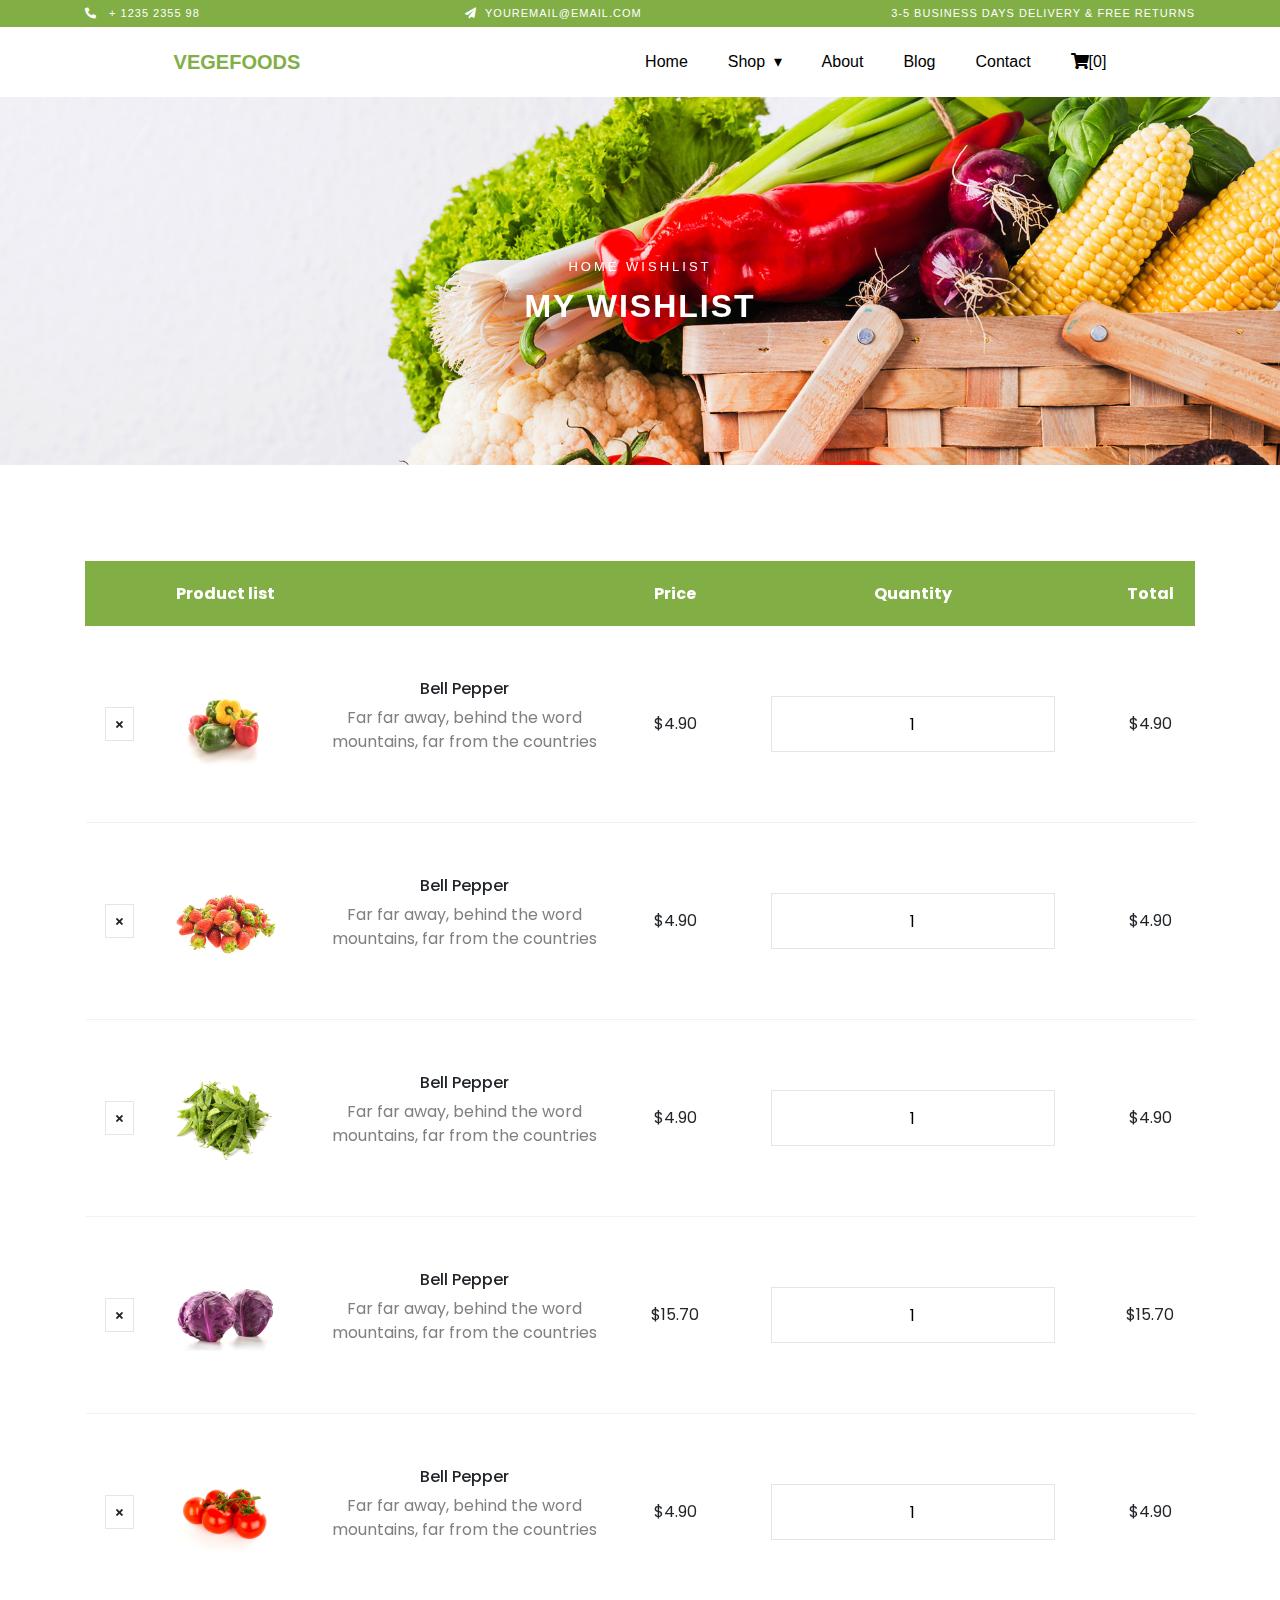
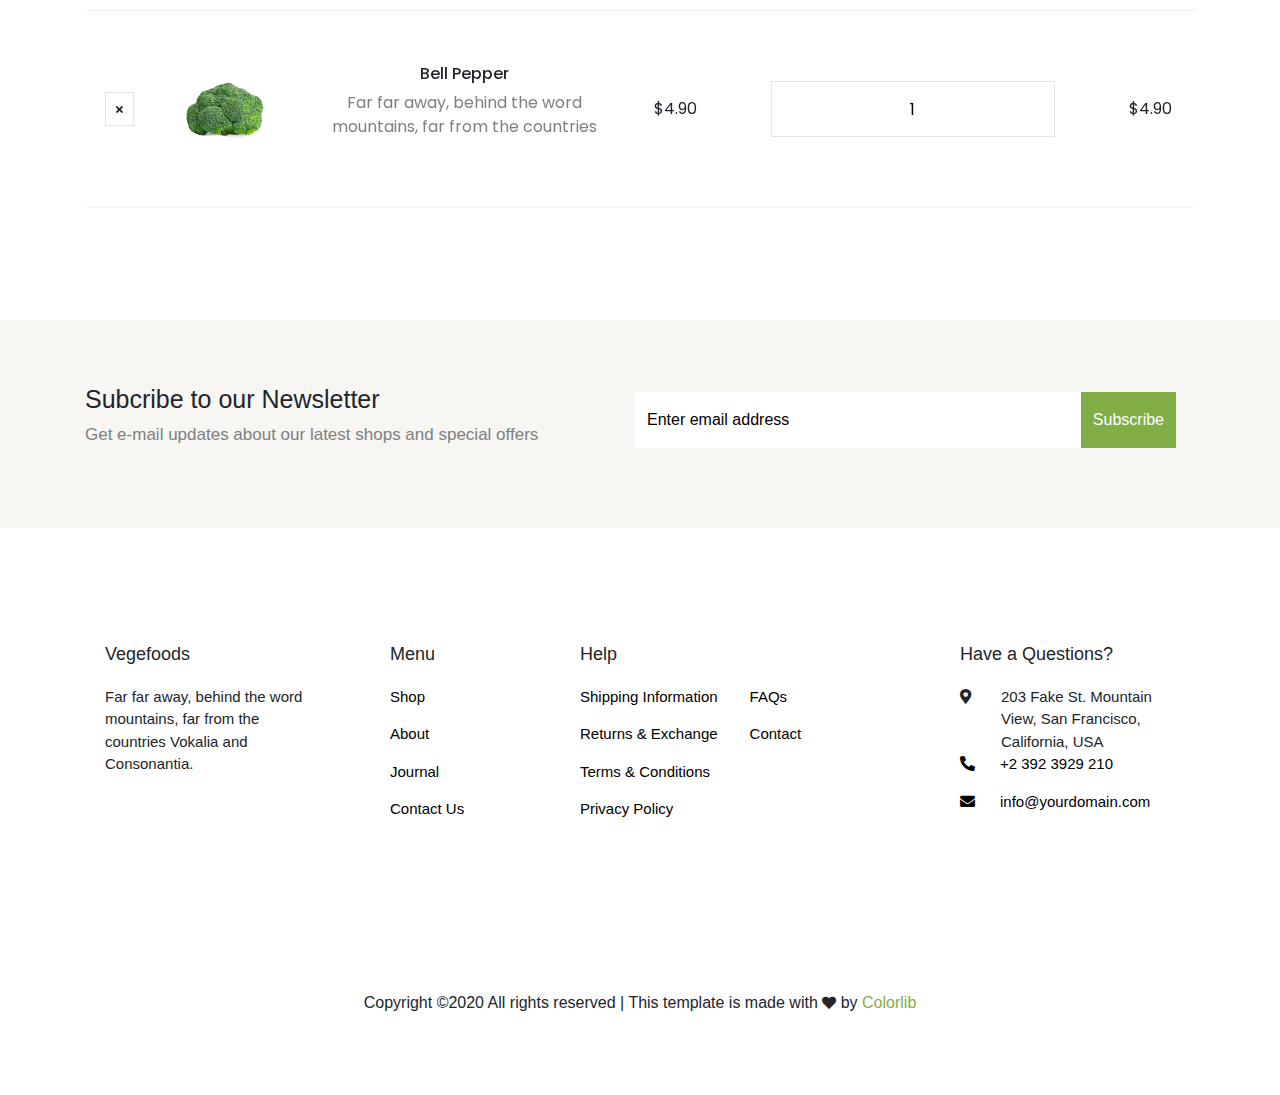
<file: wishlist.html>
<!DOCTYPE html>
<html lang="en">

<head>
    <meta charset="UTF-8">
    <meta name="viewport" content="width=device-width, initial-scale=1.0">
    <title>Vegefoods</title>
    <link rel="stylesheet" href="sass/wishlist.css">
    <link rel="stylesheet" href="sass/nav_footer.css">
    <link rel="stylesheet" href="https://cdnjs.cloudflare.com/ajax/libs/font-awesome/5.12.1/css/all.min.css">
    <link rel="stylesheet" href="https://stackpath.bootstrapcdn.com/bootstrap/4.4.1/css/bootstrap.min.css"
        integrity="sha384-Vkoo8x4CGsO3+Hhxv8T/Q5PaXtkKtu6ug5TOeNV6gBiFeWPGFN9MuhOf23Q9Ifjh" crossorigin="anonymous">
    <link href="https://fonts.googleapis.com/css?family=Poppins:300,400&display=swap" rel="stylesheet">
    <link href="https://unpkg.com/aos@2.3.1/dist/aos.css" rel="stylesheet">
    <script src="https://unpkg.com/aos@2.3.1/dist/aos.js"></script>
    <script src="https://cdnjs.cloudflare.com/ajax/libs/jquery/3.5.1/jquery.min.js"></script>
    <script src="js/resp_nav.js"></script>

</head>

<body>


    <!-- HEADER -->
    <header>
        <div class="container">
            <div class="row">
                <div class="col-md-4 col-12">
                    <span><i class="fas fa-phone-alt"></i></span> <a href="tel:+1235 2355 98">+ 1235 2355 98</a>
                </div>
                <div class="col-md-4 col-12">
                    <span><i class="fas fa-paper-plane"></i>YOUREMAIL@EMAIL.COM</span>
                </div>
                <div class="col-md-4 col-12">
                    <span>3-5 BUSINESS DAYS DELIVERY & FREE RETURNS</span>
                </div>

            </div>
        </div>
    </header>

    <!-- NAVIGATION MENU -->
    <section class="navigation" id="navbar">
        <div class="nav_container">
            <div class="brand">
                <a href="index.html">VEGEFOODS</a>
            </div>
            <div class="nav_mobile"><a id="nav_toggle" href="#!"><span></span></a></div>
            <nav>
                <ul class="nav_list">
                    <li><a href="index.html">Home</a></li>
                    <li><a href="#">Shop</a>
                        <ul class="nav_dropdown">
                            <li><a href="shop.html">Shop</a></li>
                            <li><a href="wishlist.html">Whishlist</a></li>
                            <li><a href="single product.html">Single Product</a></li>
                            <li><a href="cart.html">Cart</a></li>
                            <li><a href="checkout.html">Checkout</a></li>
                        </ul>
                    </li>
                    <li><a href="about.html">About</a></li>
                    <li><a href="blog.html">Blog</a></li>
                    <li><a href="contact.html">Contact</a></li>
                    <li class="bg_color"><a href="cart.html"><i class="fas fa-shopping-cart"></i>[0]</a></li>
                </ul>
            </nav>
        </div>
    </section>

    <!-- MAIN IMG SECTION -->
    <section class="main_img_section">
        <div class="img">
        </div>
        <div class="img_text" data-aos="fade-up">
            <p>home wishlist</p>
            <h2>my wishlist</h2>
        </div>
    </section>

    <!-- TABLE SECTION -->
    <section class="table_section">
        <div class="container">
            <div class="row">
                <div class="col-md-12" data-aos="fade-up" data-aos-delay="100">
                    <table class="table">
                        <thead class="thead-table">
                            <tr>
                                <th scope="col"></th>
                                <th scope="col">Product list</th>
                                <th scope="col"></th>
                                <th scope="col">Price</th>
                                <th scope="col">Quantity</th>
                                <th scope="col">Total</th>
                            </tr>
                        </thead>
                        <tbody>
                            <tr>
                                <th scope="row"><i class="fas fa-times"></i></th>
                                <td>
                                    <div class="img" style="background-image: url(img/product-1.jpg);"></div>
                                </td>
                                <td class="product-name">
                                    <h6>Bell Pepper</h6>
                                    <p>Far far away, behind the word mountains, far from the countries</p>
                                </td>
                                <td>$4.90</td>
                                <td>
                                    <form action="" class="quantity">
                                        <input type="text" min="1" max="100" value="1">
                                    </form>
                                </td>
                                <td>$4.90</td>
                            </tr>
                            <tr>
                                <th scope="row"><i class="fas fa-times"></i></th>
                                <td>
                                    <div class="img" style="background-image: url(img/product-2.jpg);"></div>
                                </td>
                                <td class="product-name">
                                    <h6>Bell Pepper</h6>
                                    <p>Far far away, behind the word mountains, far from the countries</p>
                                </td>
                                <td>$4.90</td>
                                <td>
                                    <form action="" class="quantity">
                                        <input type="text" min="1" max="100" value="1">
                                    </form>
                                </td>
                                <td>$4.90</td>
                            </tr>
                            <tr>
                                <th scope="row"><i class="fas fa-times"></i></th>
                                <td>
                                    <div class="img" style="background-image: url(img/product-3.jpg);"></div>
                                </td>
                                <td class="product-name">
                                    <h6>Bell Pepper</h6>
                                    <p>Far far away, behind the word mountains, far from the countries</p>
                                </td>
                                <td>$4.90</td>
                                <td>
                                    <form action="" class="quantity">
                                        <input type="text" min="1" max="100" value="1">
                                    </form>
                                </td>
                                <td>$4.90</td>
                            </tr>
                            <tr>
                                <th scope="row"><i class="fas fa-times"></i></th>
                                <td>
                                    <div class="img" style="background-image: url(img/product-4.jpg);"></div>
                                </td>
                                <td>
                                    <h6>Bell Pepper</h6>
                                    <p>Far far away, behind the word mountains, far from the countries</p>
                                </td>
                                <td>$15.70</td>
                                <td>
                                    <form action="" class="quantity">
                                        <input type="text" min="1" max="100" value="1">
                                    </form>
                                </td>
                                <td>$15.70</td>
                            </tr>
                            <tr>
                                <th scope="row"><i class="fas fa-times"></i></th>
                                <td>
                                    <div class="img" style="background-image: url(img/product-5.jpg);"></div>
                                </td>
                                <td class="product-name">
                                    <h6>Bell Pepper</h6>
                                    <p>Far far away, behind the word mountains, far from the countries</p>
                                </td>
                                <td>$4.90</td>
                                <td>
                                    <form action="" class="quantity">
                                        <input type="text" min="1" max="100" value="1">
                                    </form>
                                </td>
                                <td>$4.90</td>
                            </tr>
                            <tr>
                                <th scope="row"><i class="fas fa-times"></i></th>
                                <td>
                                    <div class="img" style="background-image: url(img/product-6.jpg);"></div>
                                </td>
                                <td class="product-name">
                                    <h6>Bell Pepper</h6>
                                    <p>Far far away, behind the word mountains, far from the countries</p>
                                </td>
                                <td>$4.90</td>
                                <td>
                                    <form action="" class="quantity">
                                        <input type="text" min="1" max="100" value="1">
                                    </form>
                                </td>
                                <td>$4.90</td>
                            </tr>
                        </tbody>
                    </table>
                </div>
            </div>
        </div>
    </section>

    <!-- SUBSCRIBE SECTION -->
    <section class="subscribe_section">
        <div class="container">
            <div class="row">
                <div class="col-md-6 col-12">
                    <h2>Subcribe to our Newsletter</h2>
                    <p>Get e-mail updates about our latest shops and special offers</p>
                </div>
                <div class="col-md-6 col-12">

                    <form>
                        <div class="form-row">
                            <div class="col-md-10 col-9">
                                <input type="text" class="form-control" placeholder="Enter email address">
                            </div>
                            <div class="col-md-2 col-2">
                                <button type="submit" class="btn btn-primary mb-2">Subscribe</button>
                            </div>
                        </div>
                    </form>

                </div>
            </div>
        </div>

    </section>

    <!-- FOOTER -->
    <footer>
        <div class="container">
            <div class="row ">
                <div class="col-md-3 col-12">
                    <div class="card-body">
                        <h5 class="card-title">Vegefoods</h5>
                        <p class="card-text">Far far away, behind the word mountains, far from the countries Vokalia and
                            Consonantia.</p>
                        <div class="icons">
                            <a href="" data-aos="fade-up" data-aos-delay="100"><i class="fab fa-twitter"></i></a>
                            <a href="" data-aos="fade-up" data-aos-delay="200"><i class="fab fa-facebook-f"></i></a>
                            <a href="" data-aos="fade-up" data-aos-delay="300"><i class="fab fa-instagram"></i></a>
                        </div>
                    </div>
                </div>
                <div class="col-md-2 col-12">
                    <div class="card-body">
                        <h5 class="card-title">Menu</h5>
                        <ul class="card-text">
                            <li><a href="#">Shop</a></li>
                            <li><a href="#">About</a></li>
                            <li><a href="#">Journal</a></li>
                            <li><a href="#">Contact Us</a></li>
                        </ul>
                    </div>
                </div>
                <div class="col-md-4 col-12">
                    <div class="card-body">
                        <h5 class="card-title">Help</h5>
                        <div class="text d-flex">
                            <ul class="card-text">
                                <li><a href="#">Shipping Information</a></li>
                                <li><a href="#">Returns & Exchange</a></li>
                                <li><a href="#">Terms & Conditions</a></li>
                                <li><a href="#">Privacy Policy</a></li>
                            </ul>
                            <ul class="card-text">
                                <li><a href="#">FAQs</a></li>
                                <li><a href="#">Contact</a></li>
                            </ul>
                        </div>
                    </div>
                </div>
                <div class="col-md-3 col-12">
                    <div class="card-body">
                        <h5 class="card-title">Have a Questions?</h5>
                        <ul class="card-text">
                            <li>
                                <span><i class="fas fa-map-marker-alt"></i></span>
                                <span>203 Fake St. Mountain View, San Francisco, California, USA</span></li>
                            <li><a href="tel:+2 392 3929 210"><span><i class="fas fa-phone-alt"></i></span><span>+2 392 3929 210</span></a></li>
                            <li><a href="mailto:info@yourdomain.com"><span><i
                                            class="fas fa-envelope"></i></span><span>info@yourdomain.com</span></a></li>
                        </ul>
                    </div>
                </div>
            </div>

            <div class="copyright">Copyright ©2020 All rights reserved | This template is made with
                <span><i class="fas fa-heart"></i></span> by <a href="#">Colorlib</a></div>
        </div>
    </footer>


    <script>
         AOS.init({
            duration: 800,
        });
    </script>
</body>

</html>
</file>
<file: sass/index.css>
@charset "UTF-8";
* {
  margin: 0;
  padding: 0;
  -webkit-box-sizing: border-box;
          box-sizing: border-box;
}

header {
  color: white;
  background-color: #82ae46;
  font-size: 11px;
  height: 1.7rem;
  line-height: 1.7rem;
  letter-spacing: 1px;
}

header .container .row .col-md-4 i {
  margin-right: 8px;
}

header .container .row a {
  text-decoration: none;
  color: white;
}

header .container .row .col-md-4:last-child {
  text-align: right;
}

.navigation {
  height: 70px;
  background: white;
  position: relative;
  /* Mobile navigation */
}

.navigation .brand {
  position: absolute;
  padding-left: 20px;
  float: left;
  line-height: 70px;
  text-transform: uppercase;
  font-size: 20px;
}

.navigation .brand a,
.navigation .brand a:hover {
  color: #82ae46;
  text-decoration: none;
  font-weight: 800;
}

.navigation .nav_container {
  max-width: 76%;
  margin: 0 auto;
}

.navigation nav {
  float: right;
}

.navigation nav ul {
  list-style: none;
  margin: 0;
  padding: 0;
}

.navigation nav ul li {
  float: left;
  position: relative;
}

.navigation nav ul li a,
.navigation nav ul li a:visited {
  display: block;
  padding: 0 20px;
  line-height: 70px;
  color: black;
  text-decoration: none !important;
  font-size: 16px;
}

.navigation nav ul li a:not(:only-child):after,
.navigation nav ul li a:visited:not(:only-child):after {
  padding-left: 4px;
  content: ' ▾';
}

.navigation nav ul li ul li {
  min-width: 190px;
}

.navigation nav ul li ul li a {
  padding: 12px;
  line-height: 15px;
}

.navigation .nav_dropdown {
  position: absolute;
  display: none;
  z-index: 1;
  -webkit-box-shadow: 0 3px 12px rgba(0, 0, 0, 0.15);
          box-shadow: 0 3px 12px rgba(0, 0, 0, 0.15);
  background-color: white;
}

.navigation .nav_dropdown li a:hover {
  background-color: #82ae46;
}

.navigation .nav_mobile {
  display: none;
  position: absolute;
  top: 0;
  right: 0;
  height: 70px;
  width: 70px;
}

.navigation #nav_toggle {
  position: absolute;
  left: 18px;
  top: 22px;
  cursor: pointer;
  padding: 10px 35px 16px 0px;
}

.navigation #nav_toggle span,
.navigation #nav_toggle span:before,
.navigation #nav_toggle span:after {
  cursor: pointer;
  border-radius: 1px;
  height: 5px;
  width: 35px;
  background: white;
  position: absolute;
  display: block;
  content: '';
  -webkit-transition: all 300ms ease-in-out;
  transition: all 300ms ease-in-out;
}

.navigation #nav_toggle span:before {
  top: -10px;
}

.navigation #nav_toggle span:after {
  bottom: -10px;
}

.navigation #nav_toggle.active span {
  background-color: transparent;
}

.navigation #nav_toggle.active span:before, .navigation #nav_toggle.active span:after {
  top: 0;
}

.navigation #nav_toggle.active span:before {
  -webkit-transform: rotate(45deg);
          transform: rotate(45deg);
}

.navigation #nav_toggle.active span:after {
  -webkit-transform: rotate(-45deg);
          transform: rotate(-45deg);
}

.carousel_section {
  width: 100%;
  position: relative;
  margin: auto;
  max-height: 650px;
}

.carousel_section .mySlides {
  display: none;
}

.carousel_section .mySlides img {
  width: 100%;
  height: -webkit-fill-available;
  -o-object-fit: cover;
     object-fit: cover;
  -webkit-filter: brightness(0.8);
          filter: brightness(0.8);
}

.carousel_section .fade {
  -webkit-animation-name: fade;
          animation-name: fade;
  -webkit-animation-duration: 2s;
          animation-duration: 2s;
  -webkit-animation-timing-function: ease;
          animation-timing-function: ease;
  -webkit-animation-fill-mode: forwards;
          animation-fill-mode: forwards;
}

@-webkit-keyframes fade {
  from {
    opacity: 0.6;
    -webkit-transform: scale(0.96);
            transform: scale(0.96);
  }
  to {
    opacity: 1;
    -webkit-transform: scale(1);
            transform: scale(1);
  }
}

@keyframes fade {
  from {
    opacity: 0.6;
    -webkit-transform: scale(0.96);
            transform: scale(0.96);
  }
  to {
    opacity: 1;
    -webkit-transform: scale(1);
            transform: scale(1);
  }
}

.carousel_section .row {
  -webkit-box-pack: center;
      -ms-flex-pack: center;
          justify-content: center;
}

.carousel_section .row .col-md-12 {
  position: absolute;
  top: 50%;
  left: 50%;
  -webkit-transform: translate(-50%, -50%);
          transform: translate(-50%, -50%);
  text-align: center;
  color: white;
}

.carousel_section .row h1 {
  font-size: 8rem;
  font-family: 'Amatic SC', cursive;
}

.carousel_section .row p {
  letter-spacing: 4px;
  text-transform: uppercase;
  font-size: 13px;
}

.carousel_section .row .btn {
  background-color: #82ae46;
  border: 1px solid #82ae46;
  border-radius: 5rem;
  font-size: 18px;
  margin: 10px 0;
}

.carousel_section .row .btn:hover {
  background-color: transparent;
}

.service_section {
  padding: 5rem 0;
}

.service_section .container .row .media {
  display: block;
}

.service_section .container .row .media .icon {
  width: 6.5rem;
  height: 6.5rem;
  border-radius: 50%;
  position: relative;
  margin: auto;
  -webkit-transition: 0.3s;
  transition: 0.3s;
}

.service_section .container .row .media .icon .img {
  height: 3.5rem;
  background-size: contain;
  background-repeat: no-repeat;
  position: relative;
  left: 25%;
  top: 22%;
}

.service_section .container .row .media .bg-color-1 {
  background-color: #e4b2d6;
}

.service_section .container .row .media .bg-color-2 {
  background-color: #dcc698;
}

.service_section .container .row .media .bg-color-3 {
  background-color: #a2d1e1;
}

.service_section .container .row .media .bg-color-4 {
  background-color: #dcd691;
}

.service_section .container .row .media .icon:hover {
  background-color: #82ae46;
}

.service_section .container .row .media .icon::after {
  position: absolute;
  top: 10px;
  left: 10px;
  right: 10px;
  bottom: 10px;
  content: '';
  border: 2px solid rgba(255, 255, 255, 0.19);
  border-radius: 50%;
}

.service_section .container .row .media .text {
  text-align: center;
  text-transform: uppercase;
  font-family: 'Poppins', sans-serif;
  margin: 1rem 0;
}

.service_section .container .row .media .text h3 {
  font-size: 16px;
}

.service_section .container .row .media .text p {
  font-size: 13px;
  color: gray;
  margin-top: 1rem;
}

.category_section .row .col-md-4 {
  margin-bottom: 1.5rem;
}

.category_section .row .img {
  width: 100%;
  height: 16rem;
  background-size: cover;
  background-position: center;
  background-repeat: no-repeat;
  position: relative;
}

.category_section .row .text {
  padding: 4px 20px;
  font-size: 20px;
  background-color: #82ae46;
  position: absolute;
  bottom: 0;
  left: 0;
}

.category_section .row .text a {
  text-decoration: none;
  color: white;
}

.category_section .row .top {
  margin-bottom: 1.5rem;
}

.category_section .row .middle {
  height: 536px;
}

.category_section .row .img_text {
  position: absolute;
  top: 0;
  left: 0;
  right: 0;
  z-index: 1;
  text-align: center;
}

.category_section .row .img_text h3 {
  color: #82ae46;
  font-family: 'Lora', serif;
  font-size: 23px;
}

.category_section .row .img_text p {
  color: grey;
  font-size: 16px;
}

.category_section .row .img_text .btn {
  background-color: #82ae46;
  border: 1px solid #82ae46;
  border-radius: 5rem;
  padding-top: 4px;
  padding-bottom: 7px;
  padding-left: 15px;
  padding-right: 15px;
}

.category_section .row .img_text .btn:hover {
  background-color: transparent;
  color: #82ae46;
}

.products_section {
  padding: 6rem 0;
}

.products_section .container .row {
  padding-top: 2rem;
}

.products_section .container .row .col-12 {
  text-align: center;
}

.products_section .container .row .col-12 h4 {
  font-family: 'Lora', serif;
  color: #82ae46;
  font-size: 19px;
}

.products_section .container .row .col-12 h2 {
  font-size: 2.7rem;
  margin: 15px 0 25px;
}

.products_section .container .row .col-12 p {
  color: grey;
  font-size: 17px;
}

.products_section .container .row .col {
  margin-bottom: 2rem !important;
}

.products_section .container .row .col .card {
  position: relative;
  overflow: hidden;
  -webkit-transition: 0.3s;
  transition: 0.3s;
}

.products_section .container .row .col .card a {
  text-decoration: none;
}

.products_section .container .row .col .card a .percent {
  color: white;
  background-color: #82ae46;
  padding: 4px 8px;
  font-size: 13px;
  position: absolute;
  top: 0;
  left: 0;
}

.products_section .container .row .col .card a img {
  -webkit-transition: 0.3s;
  transition: 0.3s;
}

.products_section .container .row .col .card a img:hover {
  -webkit-transform: scale(1.1);
          transform: scale(1.1);
  overflow: hidden;
}

.products_section .container .row .col .card .card-body {
  text-align: center;
  position: relative;
}

.products_section .container .row .col .card .card-body h5 {
  text-transform: uppercase;
  letter-spacing: 1px;
  font-size: 14px;
  font-weight: 300;
  color: black;
}

.products_section .container .row .col .card .card-body .card-text {
  display: -webkit-box;
  display: -ms-flexbox;
  display: flex;
  -webkit-box-pack: center;
      -ms-flex-pack: center;
          justify-content: center;
  opacity: 1;
}

.products_section .container .row .col .card .card-body .card-text .price {
  margin-right: 10px;
  color: #b3b3b3;
  text-decoration: line-through;
}

.products_section .container .row .col .card .card-body .card-text .sale_price {
  color: #82ae46;
}

.products_section .container .row .col .card .card-body .icons {
  position: absolute;
  left: 4rem;
  bottom: 11px;
  opacity: 0;
}

.products_section .container .row .col .card .card-body .icons a {
  text-decoration: none;
}

.products_section .container .row .col .card .card-body .icons a i {
  font-size: 13px;
  color: white;
  background-color: #82ae46;
  padding: 13px;
  border-radius: 10rem;
}

.products_section .container .row .col .card:hover {
  -webkit-box-shadow: 0px 7px 15px -2px rgba(0, 0, 0, 0.07);
          box-shadow: 0px 7px 15px -2px rgba(0, 0, 0, 0.07);
}

.products_section .container .row .col .card:hover .icons {
  opacity: 1;
  -webkit-transition: 0.3s;
  transition: 0.3s;
}

.products_section .container .row .col .card:hover .card-text {
  opacity: 0;
}

.img_section {
  height: 38rem;
  background-size: cover;
  background-position: center;
  width: 100%;
  padding: 6rem 0;
}

.img_section .container .row {
  -webkit-box-pack: end;
      -ms-flex-pack: end;
          justify-content: flex-end;
}

.img_section .container .row .col-md-6 span {
  font-family: 'Lora', serif;
  color: #82ae46;
  font-size: 19px;
}

.img_section .container .row .col-md-6 h2 {
  font-size: 2.5rem;
  font-family: 'Poppins', sans-serif;
  font-weight: 600;
  margin: 1rem 0 2rem;
}

.img_section .container .row .col-md-6 p {
  color: black;
  font-size: 17px;
}

.img_section .container .row .col-md-6 h3 {
  color: #82ae46;
  font-family: 'Lora', serif;
  margin: 1.5rem 0 1.1rem;
  font-size: 1.8rem;
}

.img_section .container .row .col-md-6 .price {
  font-family: 'Poppins', sans-serif;
  font-size: 17px;
}

.img_section .container .row .col-md-6 .price::before {
  color: grey;
  content: '$10';
}

.img_section .container .row .col-md-6 .timer {
  display: -webkit-box;
  display: -ms-flexbox;
  display: flex;
  margin: 3rem 0;
}

.img_section .container .row .col-md-6 .timer .time {
  padding: 0 2.3rem 0 1rem;
  border-left: 1px solid rgba(0, 0, 0, 0.05);
  font-size: 3rem;
  color: #82ae46;
  font-weight: 600;
}

.img_section .container .row .col-md-6 .timer .time span {
  text-transform: uppercase;
  color: black;
  font-size: 12px;
  display: block;
  margin-top: 10px;
  font-family: 'Poppins', sans-serif;
}

.img_section .container .row .col-md-6 .timer .time:first-child {
  border-left: transparent;
  padding-left: 0;
}

.customers_section {
  padding: 5rem 0;
}

.customers_section .container .row .col-md-7 {
  text-align: center;
}

.customers_section .container .row .col-md-7 span {
  color: #82ae46;
  font-family: 'Lora', serif;
  font-size: 20px;
}

.customers_section .container .row .col-md-7 h2 {
  font-family: 'Poppins', sans-serif;
  font-weight: 600;
  font-size: 2.5rem;
  margin: 1rem 0 1.6rem;
}

.customers_section .container .row .col-md-7 p {
  color: grey;
  font-size: 17px;
}

.customers_section .container #carouselExampleCaptions .carousel-indicators li {
  width: 11px;
  height: 12px;
  background-color: rgba(0, 0, 0, 0.3);
  border-radius: 50%;
  margin: 0 5px;
}

.customers_section .container #carouselExampleCaptions .carousel-indicators .active {
  background-color: #82ae46 !important;
}

.customers_section .container #carouselExampleCaptions .carousel-inner .carousel-item .row {
  padding: 5rem 0;
}

.customers_section .container #carouselExampleCaptions .carousel-inner .carousel-item .row .col-md-4 .card {
  border: none;
}

.customers_section .container #carouselExampleCaptions .carousel-inner .carousel-item .row .col-md-4 .card img {
  border-radius: 50%;
  width: 33%;
  margin-left: auto;
  margin-right: auto;
  margin-bottom: 2rem;
}

.customers_section .container #carouselExampleCaptions .carousel-inner .carousel-item .row .col-md-4 .card .icon {
  position: absolute;
  top: 5rem;
  right: 7.2rem;
}

.customers_section .container #carouselExampleCaptions .carousel-inner .carousel-item .row .col-md-4 .card .icon i {
  color: #82ae46;
  background-color: white;
  padding: 0.8rem;
  border-radius: 5rem;
}

.customers_section .container #carouselExampleCaptions .carousel-inner .carousel-item .row .col-md-4 .card .card-body {
  text-align: center;
}

.customers_section .container #carouselExampleCaptions .carousel-inner .carousel-item .row .col-md-4 .card .card-body .card-text {
  border-left: 1px solid #e6e6e6;
}

.customers_section .container #carouselExampleCaptions .carousel-inner .carousel-item .row .col-md-4 .card .card-body .card-text p {
  padding: 0 2rem;
}

.customers_section .container #carouselExampleCaptions .carousel-inner .carousel-item .row .col-md-4 .card .card-body .card-title {
  margin-top: 3.5rem;
}

.customers_section .container #carouselExampleCaptions .carousel-inner .carousel-item .row .col-md-4 .card .card-body .card-title h5 {
  text-transform: capitalize;
  font-weight: 400;
}

.customers_section .container #carouselExampleCaptions .carousel-inner .carousel-item .row .col-md-4 .card .card-body .card-title p {
  text-transform: uppercase;
  letter-spacing: 2px;
  font-size: 12px;
}

.partners_section {
  padding: 6rem 0;
}

.partners_section .container .row {
  text-align: center;
}

.partners_section .container .row a img {
  width: 80%;
}

.subscribe_section {
  width: 100%;
  height: 13rem;
  background-color: #f7f6f2;
  display: -webkit-box;
  display: -ms-flexbox;
  display: flex;
  -webkit-box-align: center;
      -ms-flex-align: center;
          align-items: center;
}

.subscribe_section .container .row {
  -webkit-box-align: center;
      -ms-flex-align: center;
          align-items: center;
  width: 100%;
}

.subscribe_section .container .row .col-md-6 h2 {
  font-weight: 400;
  font-size: 25px;
}

.subscribe_section .container .row .col-md-6 p {
  color: grey;
  font-size: 17px;
}

.subscribe_section .container .row .col-md-6 form .form-row .col-md-10,
.subscribe_section .container .row .col-md-6 form .form-row .col-md-2 {
  padding: 0;
}

.subscribe_section .container .row .col-md-6 form .form-row .form-control {
  border-radius: 0;
  border: none;
  height: 3.5rem;
}

.subscribe_section .container .row .col-md-6 form .form-row .form-control::-webkit-input-placeholder {
  color: black;
  font-weight: 300;
}

.subscribe_section .container .row .col-md-6 form .form-row .form-control:-ms-input-placeholder {
  color: black;
  font-weight: 300;
}

.subscribe_section .container .row .col-md-6 form .form-row .form-control::-ms-input-placeholder {
  color: black;
  font-weight: 300;
}

.subscribe_section .container .row .col-md-6 form .form-row .form-control::placeholder {
  color: black;
  font-weight: 300;
}

.subscribe_section .container .row .col-md-6 form .form-row .form-control:focus {
  -webkit-box-shadow: none;
          box-shadow: none;
}

.subscribe_section .container .row .col-md-6 form .form-row .btn {
  border-radius: 0;
  background-color: #82ae46;
  color: white;
  border: none;
  height: 3.5rem;
  font-weight: 300;
}

.subscribe_section .container .row .col-md-6 form .form-row .btn:focus {
  -webkit-box-shadow: none;
          box-shadow: none;
}

footer {
  padding: 5rem 0;
}

footer .container .row {
  padding: 1rem 0;
}

footer .container .row .card-body .card-title {
  font-size: 18px;
  margin-bottom: 20px;
}

footer .container .row .card-body .card-text {
  list-style: none;
  font-size: 15px;
}

footer .container .row .card-body .card-text li {
  padding: 0 0 15px;
  display: -webkit-box;
  display: -ms-flexbox;
  display: flex;
}

footer .container .row .card-body .card-text li a {
  text-decoration: none;
  color: #000000;
}

footer .container .row .card-body .icons {
  padding: 3.5rem 0;
}

footer .container .row .card-body .icons a {
  text-decoration: none;
  color: black;
}

footer .container .row .card-body .icons a i {
  font-size: 1.7rem;
  padding: 12px;
  background-color: rgba(0, 0, 0, 0.02);
  border-radius: 5rem;
  width: 3.2rem;
  text-align: center;
  margin-right: 10px;
}

footer .container .row .col-md-4 .card-text {
  margin-right: 2rem;
}

footer .container .row .col-md-3 .card-body .card-text li {
  padding-bottom: 0;
}

footer .container .row .col-md-3 .card-body .card-text li span i {
  padding-right: 25px;
  font-size: 15px;
}

footer .container .row .col-md-3 .card-body .card-text li:first-child span:last-child {
  padding-left: 5px;
}

footer .container .row .col-md-3 .card-body .card-text li:last-child {
  padding-top: 15px;
}

footer .container .copyright {
  text-align: center;
}

footer .container .copyright span i {
  font-size: 14px;
}

footer .container .copyright a {
  text-decoration: none;
  color: #82ae46;
}

@media only screen and (max-width: 998px) {
  .nav_mobile {
    display: block !important;
    z-index: 50;
  }
  .brand {
    z-index: 50;
  }
  .nav_container {
    max-width: 100% !important;
  }
  nav {
    width: 100%;
    padding: 70px 0 0;
    background-color: black;
    position: absolute;
    z-index: 10;
  }
  nav ul {
    display: none;
  }
  nav ul li {
    float: none !important;
  }
  nav ul li a {
    padding: 15px;
    line-height: 20px;
    color: white !important;
    text-transform: uppercase;
  }
  nav ul li ul li a {
    padding-left: 30px;
  }
  nav .nav_dropdown {
    position: static !important;
  }
  nav .nav_dropdown li a {
    color: black !important;
  }
  nav .nav_list .bg_color {
    background-color: #82ae46;
    margin: 0 20px 15px;
  }
}

@media screen and (min-width: 999px) {
  .nav_list {
    display: block !important;
  }
}

@media only screen and (max-width: 992px) {
  header {
    height: auto;
  }
  header .container .row {
    padding: 10px 0;
  }
  header .container .row .col-12:last-child {
    text-align: left;
  }
  .carousel_section .mySlides .row h1 {
    font-size: 2.5rem;
  }
  .category_section .row .col-md-4 {
    margin-bottom: 1rem;
  }
  .category_section .row .col-md-4:nth-child(2) {
    height: 536px;
  }
  .products_section {
    padding: 0 0 5rem;
  }
  .img_section .container .row .col-12 .timer .time {
    padding: 0 13px 0 16px;
    font-size: 2rem;
    color: black;
  }
  .subscribe_section {
    height: 20rem;
  }
  footer {
    padding-top: 0;
  }
}

@media only screen and (min-width: 768px) and (max-width: 1023px) {
  .carousel_section {
    max-height: 550px;
  }
  .img_section .row .col-12 .timer .time {
    padding: 0 1rem 0 1rem !important;
    color: black !important;
  }
  footer .row .col-md-3 {
    padding: 0;
  }
  footer .row .card-body {
    padding: 0;
  }
  footer .row .card-body .icons i {
    display: block;
  }
  footer .row .card-body .card-text span i {
    padding-right: 20px !important;
  }
  footer .row .card-body .card-text li:last-child i {
    padding-right: 0 !important;
  }
}
/*# sourceMappingURL=index.css.map */
</file>
<file: sass/about.css>
* {
  margin: 0;
  padding: 0;
  -webkit-box-sizing: border-box;
          box-sizing: border-box;
}

.modal_section {
  display: none;
  position: fixed;
  z-index: 1;
  left: 0;
  top: 0;
  width: 100%;
  height: 100%;
  overflow: auto;
  background-color: rgba(0, 0, 0, 0.9);
  -webkit-transition: 2s;
  transition: 2s;
}

.modal_section .video_wrapper {
  height: 100%;
  -webkit-animation-name: zoom;
          animation-name: zoom;
  -webkit-animation-duration: 0.6s;
          animation-duration: 0.6s;
  display: -webkit-box;
  display: -ms-flexbox;
  display: flex;
  -webkit-box-pack: center;
      -ms-flex-pack: center;
          justify-content: center;
  -webkit-box-align: center;
      -ms-flex-align: center;
          align-items: center;
  -webkit-padding-start: 1rem;
          padding-inline-start: 1rem;
  -webkit-padding-end: 1rem;
          padding-inline-end: 1rem;
}

.modal_section .video_wrapper .wrapper {
  width: 100%;
  max-width: 900px;
  position: relative;
}

.modal_section .video_wrapper .close_button {
  font-size: 3rem;
  color: #b8b7b7;
  text-align: end;
  cursor: pointer;
  position: absolute;
  right: 0;
  top: -4rem;
  z-index: 5000;
}

.modal_section .video_wrapper .iframe_wrapper {
  -webkit-padding-after: 56.25%;
          padding-block-end: 56.25%;
  -webkit-padding-before: 25px;
          padding-block-start: 25px;
  height: 0;
  width: 900px;
}

.modal_section .video_wrapper .iframe_wrapper iframe {
  position: absolute;
  top: 0;
  left: 0;
  width: 100%;
  height: 100%;
}

@-webkit-keyframes zoom {
  from {
    -webkit-transform: scale(0);
            transform: scale(0);
  }
  to {
    -webkit-transform: scale(1);
            transform: scale(1);
  }
}

@keyframes zoom {
  from {
    -webkit-transform: scale(0);
            transform: scale(0);
  }
  to {
    -webkit-transform: scale(1);
            transform: scale(1);
  }
}

.promotion_section {
  padding-top: 5rem;
  background-color: #f7f6f2;
}

.promotion_section .row .img {
  background-repeat: no-repeat;
  background-position: center;
  background-size: cover;
  height: 33rem;
  position: relative;
  -webkit-box-pack: center;
      -ms-flex-pack: center;
          justify-content: center;
  -webkit-box-align: center;
      -ms-flex-align: center;
          align-items: center;
  display: -webkit-box;
  display: -ms-flexbox;
  display: flex;
}

.promotion_section .row .img .button__wrapper {
  display: -webkit-box;
  display: -ms-flexbox;
  display: flex;
}

.promotion_section .row .img button {
  width: 100px;
  height: 100px;
  background-color: #82ae46;
  border-radius: 50%;
  border: none;
  outline: none;
  position: absolute;
}

.promotion_section .row .img button span {
  font-size: 1rem;
  color: white;
}

.promotion_section .row .img .pulsing {
  width: 100px;
  height: 100px;
  border-radius: 50%;
  position: relative;
}

.promotion_section .row .img .pulsing:before, .promotion_section .row .img .pulsing:after {
  content: "";
  position: absolute;
}

.promotion_section .row .img .pulsing:before, .promotion_section .row .img .pulsing:after {
  width: 100%;
  height: 100%;
  border: inherit;
  top: 0;
  left: 0;
  z-index: 0;
  background: #82ae46;
  border-radius: inherit;
  -webkit-animation: pulsing 3s linear infinite;
          animation: pulsing 3s linear infinite;
}

@-webkit-keyframes pulsing {
  0% {
    opacity: 1;
    -webkit-transform: scaleY(1) scaleX(1);
            transform: scaleY(1) scaleX(1);
  }
  20% {
    opacity: 0.3;
  }
  70% {
    opacity: 0.2;
    -webkit-transform: scaleY(1.4) scaleX(1.4);
            transform: scaleY(1.4) scaleX(1.4);
  }
  80% {
    opacity: 0;
    -webkit-transform: scaleY(1.5) scaleX(1.5);
            transform: scaleY(1.5) scaleX(1.5);
  }
  90% {
    opacity: 0;
    -webkit-transform: scaleY(1) scaleX(1);
            transform: scaleY(1) scaleX(1);
  }
}

@keyframes pulsing {
  0% {
    opacity: 1;
    -webkit-transform: scaleY(1) scaleX(1);
            transform: scaleY(1) scaleX(1);
  }
  20% {
    opacity: 0.3;
  }
  70% {
    opacity: 0.2;
    -webkit-transform: scaleY(1.4) scaleX(1.4);
            transform: scaleY(1.4) scaleX(1.4);
  }
  80% {
    opacity: 0;
    -webkit-transform: scaleY(1.5) scaleX(1.5);
            transform: scaleY(1.5) scaleX(1.5);
  }
  90% {
    opacity: 0;
    -webkit-transform: scaleY(1) scaleX(1);
            transform: scaleY(1) scaleX(1);
  }
}

.promotion_section .row .col-md-7 {
  padding-left: 2.5rem;
}

.promotion_section .row h2 {
  font-family: 'Poppins', sans-serif;
  font-weight: 600;
  font-size: 2rem;
  margin: 3rem 0 1.5rem;
  line-height: 1.4;
}

.promotion_section .row p {
  color: grey;
  font-size: 17px;
}

.promotion_section .row .btn {
  background-color: #82ae46;
  color: white;
  border: 1px solid #82ae46;
  border-radius: 5rem;
  font-size: 18px;
  padding-top: 4px;
}

.promotion_section .row .btn:hover {
  background-color: transparent;
  color: #82ae46;
}

.subscribe_section {
  width: 100%;
  height: 13rem;
  background-color: #f7f6f2;
  display: -webkit-box;
  display: -ms-flexbox;
  display: flex;
  -webkit-box-align: center;
      -ms-flex-align: center;
          align-items: center;
}

.subscribe_section .container .row {
  -webkit-box-align: center;
      -ms-flex-align: center;
          align-items: center;
  width: 100%;
}

.subscribe_section .container .row .col-md-6 h2 {
  font-weight: 400;
  font-size: 25px;
}

.subscribe_section .container .row .col-md-6 p {
  color: grey;
  font-size: 17px;
}

.subscribe_section .container .row .col-md-6 form .form-row .col-md-10,
.subscribe_section .container .row .col-md-6 form .form-row .col-md-2 {
  padding: 0;
}

.subscribe_section .container .row .col-md-6 form .form-row .form-control {
  border-radius: 0;
  border: none;
  height: 3.5rem;
}

.subscribe_section .container .row .col-md-6 form .form-row .form-control::-webkit-input-placeholder {
  color: black;
  font-weight: 300;
}

.subscribe_section .container .row .col-md-6 form .form-row .form-control:-ms-input-placeholder {
  color: black;
  font-weight: 300;
}

.subscribe_section .container .row .col-md-6 form .form-row .form-control::-ms-input-placeholder {
  color: black;
  font-weight: 300;
}

.subscribe_section .container .row .col-md-6 form .form-row .form-control::placeholder {
  color: black;
  font-weight: 300;
}

.subscribe_section .container .row .col-md-6 form .form-row .form-control:focus {
  -webkit-box-shadow: none;
          box-shadow: none;
}

.subscribe_section .container .row .col-md-6 form .form-row .btn {
  border-radius: 0;
  background-color: #82ae46;
  color: white;
  border: none;
  height: 3.5rem;
  font-weight: 300;
}

.subscribe_section .container .row .col-md-6 form .form-row .btn:focus {
  -webkit-box-shadow: none;
          box-shadow: none;
}

.img_section {
  height: 20rem;
  background-size: cover;
  background-position: center;
  width: 100%;
  padding: 6rem 0;
  opacity: 0.8;
}

.img_section .row {
  display: -webkit-box;
  display: -ms-flexbox;
  display: flex;
  height: -webkit-fill-available;
  -webkit-box-align: center;
      -ms-flex-align: center;
          align-items: center;
  padding: 0 3rem;
}

.img_section .row .text {
  text-align: center;
  display: -ms-grid;
  display: grid;
}

.img_section .row .text .number {
  font-size: 2rem;
  color: black;
  margin-bottom: 10px;
}

.img_section .row .text span {
  font-size: 14px;
  letter-spacing: 2px;
  text-transform: uppercase;
}

.customers_section {
  padding: 5rem 0;
}

.customers_section .container .row .col-md-7 {
  text-align: center;
}

.customers_section .container .row .col-md-7 span {
  color: #82ae46;
  font-family: 'Lora', serif;
  font-size: 20px;
}

.customers_section .container .row .col-md-7 h2 {
  font-family: 'Poppins', sans-serif;
  font-weight: 600;
  font-size: 2.5rem;
  margin: 1rem 0 1.6rem;
}

.customers_section .container .row .col-md-7 p {
  color: grey;
  font-size: 17px;
}

.customers_section .container #carouselExampleCaptions .carousel-indicators li {
  width: 11px;
  height: 12px;
  background-color: rgba(0, 0, 0, 0.3);
  border-radius: 50%;
  margin: 0 5px;
}

.customers_section .container #carouselExampleCaptions .carousel-indicators .active {
  background-color: #82ae46 !important;
}

.customers_section .container #carouselExampleCaptions .carousel-inner .carousel-item .row {
  padding: 5rem 0;
}

.customers_section .container #carouselExampleCaptions .carousel-inner .carousel-item .row .col-md-4 .card {
  border: none;
}

.customers_section .container #carouselExampleCaptions .carousel-inner .carousel-item .row .col-md-4 .card .img {
  background-size: cover;
  background-repeat: no-repeat;
  height: 100px;
  width: 100px;
  border-radius: 50%;
  margin: auto;
  margin-bottom: 2rem;
  position: relative;
}

.customers_section .container #carouselExampleCaptions .carousel-inner .carousel-item .row .col-md-4 .card .icon {
  position: absolute;
  top: 4rem;
  right: 0;
}

.customers_section .container #carouselExampleCaptions .carousel-inner .carousel-item .row .col-md-4 .card .icon i {
  color: #82ae46;
  background-color: white;
  padding: 0.8rem;
  border-radius: 5rem;
}

.customers_section .container #carouselExampleCaptions .carousel-inner .carousel-item .row .col-md-4 .card .card-body {
  text-align: center;
}

.customers_section .container #carouselExampleCaptions .carousel-inner .carousel-item .row .col-md-4 .card .card-body .card-text {
  border-left: 1px solid #e6e6e6;
}

.customers_section .container #carouselExampleCaptions .carousel-inner .carousel-item .row .col-md-4 .card .card-body .card-text p {
  padding: 0 2rem;
}

.customers_section .container #carouselExampleCaptions .carousel-inner .carousel-item .row .col-md-4 .card .card-body .card-title {
  margin-top: 3.5rem;
}

.customers_section .container #carouselExampleCaptions .carousel-inner .carousel-item .row .col-md-4 .card .card-body .card-title h5 {
  text-transform: capitalize;
  font-weight: 400;
}

.customers_section .container #carouselExampleCaptions .carousel-inner .carousel-item .row .col-md-4 .card .card-body .card-title p {
  text-transform: uppercase;
  letter-spacing: 2px;
  font-size: 12px;
}

.service_section {
  background-color: #f7f6f2;
  padding: 4.5rem 0;
}

.service_section .container .row .media {
  display: block;
}

.service_section .container .row .media .icon {
  width: 6.5rem;
  height: 6.5rem;
  border-radius: 50%;
  position: relative;
  margin: auto;
  -webkit-transition: 0.3s;
  transition: 0.3s;
}

.service_section .container .row .media .icon .img {
  height: 3.5rem;
  background-size: contain;
  background-repeat: no-repeat;
  position: relative;
  left: 25%;
  top: 22%;
}

.service_section .container .row .media .bg-color-1 {
  background-color: #e4b2d6;
}

.service_section .container .row .media .bg-color-2 {
  background-color: #dcc698;
}

.service_section .container .row .media .bg-color-3 {
  background-color: #a2d1e1;
}

.service_section .container .row .media .bg-color-4 {
  background-color: #dcd691;
}

.service_section .container .row .media .icon:hover {
  background-color: #82ae46;
}

.service_section .container .row .media .icon::after {
  position: absolute;
  top: 10px;
  left: 10px;
  right: 10px;
  bottom: 10px;
  content: '';
  border: 2px solid rgba(255, 255, 255, 0.19);
  border-radius: 50%;
}

.service_section .container .row .media .text {
  text-align: center;
  text-transform: uppercase;
  font-family: 'Poppins', sans-serif;
  margin: 1rem 0;
}

.service_section .container .row .media .text h3 {
  font-size: 16px;
}

.service_section .container .row .media .text p {
  font-size: 13px;
  color: gray;
  margin-top: 1rem;
}

@media only screen and (max-width: 767px) {
  .promotion_section .container .row .col-md-7 {
    padding-left: 15px;
  }
  .img_section {
    padding: 4rem 0;
    height: 32rem;
  }
  .img_section .col-12 {
    margin-bottom: 20px;
  }
  .subscribe_section {
    height: 20rem;
  }
}

@media only screen and (min-width: 768px) and (max-width: 991px) {
  .container {
    max-width: 100% !important;
  }
}

@media only screen and (min-device-width: 768px) and (max-device-width: 1024px) {
  .promotion_section .row h2 {
    margin: 2rem 0 1rem !important;
  }
}
/*# sourceMappingURL=about.css.map */
</file>
<file: sass/nav_footer.css>
@charset "UTF-8";
* {
  margin: 0;
  padding: 0;
  -webkit-box-sizing: border-box;
          box-sizing: border-box;
}

header {
  color: white;
  background-color: #82ae46;
  font-size: 11px;
  height: 1.7rem;
  line-height: 1.7rem;
  letter-spacing: 1px;
}

header .container .row .col-md-4 i {
  margin-right: 8px;
}

header .container .row a {
  text-decoration: none;
  color: white;
}

header .container .row .col-md-4:last-child {
  text-align: right;
}

.navigation {
  height: 70px;
  background: white;
  position: relative;
  /* Mobile navigation */
}

.navigation .brand {
  position: absolute;
  padding-left: 20px;
  float: left;
  line-height: 70px;
  text-transform: uppercase;
  font-size: 20px;
}

.navigation .brand a,
.navigation .brand a:hover {
  color: #82ae46;
  text-decoration: none;
  font-weight: 800;
}

.navigation .nav_container {
  max-width: 76%;
  margin: 0 auto;
}

.navigation nav {
  float: right;
}

.navigation nav ul {
  list-style: none;
  margin: 0;
  padding: 0;
}

.navigation nav ul li {
  float: left;
  position: relative;
}

.navigation nav ul li a,
.navigation nav ul li a:visited {
  display: block;
  padding: 0 20px;
  line-height: 70px;
  color: black;
  text-decoration: none !important;
  font-size: 16px;
}

.navigation nav ul li a:not(:only-child):after,
.navigation nav ul li a:visited:not(:only-child):after {
  padding-left: 4px;
  content: ' ▾';
}

.navigation nav ul li ul li {
  min-width: 190px;
}

.navigation nav ul li ul li a {
  padding: 12px;
  line-height: 15px;
}

.navigation .nav_dropdown {
  position: absolute;
  display: none;
  z-index: 1;
  -webkit-box-shadow: 0 3px 12px rgba(0, 0, 0, 0.15);
          box-shadow: 0 3px 12px rgba(0, 0, 0, 0.15);
  background-color: white;
}

.navigation .nav_dropdown li a:hover {
  background-color: #82ae46;
}

.navigation .nav_mobile {
  display: none;
  position: absolute;
  top: 0;
  right: 0;
  height: 70px;
  width: 70px;
}

.navigation #nav_toggle {
  position: absolute;
  left: 18px;
  top: 22px;
  cursor: pointer;
  padding: 10px 35px 16px 0px;
}

.navigation #nav_toggle span,
.navigation #nav_toggle span:before,
.navigation #nav_toggle span:after {
  cursor: pointer;
  border-radius: 1px;
  height: 5px;
  width: 35px;
  background: white;
  position: absolute;
  display: block;
  content: '';
  -webkit-transition: all 300ms ease-in-out;
  transition: all 300ms ease-in-out;
}

.navigation #nav_toggle span:before {
  top: -10px;
}

.navigation #nav_toggle span:after {
  bottom: -10px;
}

.navigation #nav_toggle.active span {
  background-color: transparent;
}

.navigation #nav_toggle.active span:before, .navigation #nav_toggle.active span:after {
  top: 0;
}

.navigation #nav_toggle.active span:before {
  -webkit-transform: rotate(45deg);
          transform: rotate(45deg);
}

.navigation #nav_toggle.active span:after {
  -webkit-transform: rotate(-45deg);
          transform: rotate(-45deg);
}

.main_img_section {
  width: 100%;
  height: 23rem;
  position: relative;
}

.main_img_section .img {
  background-image: url(../img/bg_1.jpg);
  width: 100%;
  background-repeat: no-repeat;
  background-size: cover;
  background-position: center;
  height: 23rem;
}

.main_img_section .img_text {
  position: absolute;
  margin: 0 auto;
  left: 0;
  right: 0;
  top: 10rem;
  width: 65%;
  color: white;
  text-align: center;
  text-transform: uppercase;
}

.main_img_section .img_text p {
  margin-bottom: 10px;
  letter-spacing: 3px;
  font-size: 13px;
}

.main_img_section .img_text h2 {
  font-weight: 800;
  letter-spacing: 2px;
}

footer {
  padding: 5rem 0;
}

footer .container .row {
  padding: 1rem 0;
}

footer .container .row .card-body .card-title {
  font-size: 18px;
  margin-bottom: 20px;
}

footer .container .row .card-body .card-text {
  list-style: none;
  font-size: 15px;
}

footer .container .row .card-body .card-text li {
  padding: 0 0 15px;
  display: -webkit-box;
  display: -ms-flexbox;
  display: flex;
}

footer .container .row .card-body .card-text li a {
  text-decoration: none;
  color: #000000;
}

footer .container .row .card-body .icons {
  padding: 3.5rem 0;
}

footer .container .row .card-body .icons a {
  text-decoration: none;
  color: black;
}

footer .container .row .card-body .icons a i {
  font-size: 1.7rem;
  padding: 12px;
  background-color: rgba(0, 0, 0, 0.02);
  border-radius: 5rem;
  width: 3.2rem;
  text-align: center;
  margin-right: 10px;
}

footer .container .row .col-md-4 .card-text {
  margin-right: 2rem;
}

footer .container .row .col-md-3 .card-body .card-text li {
  padding-bottom: 0;
}

footer .container .row .col-md-3 .card-body .card-text li span i {
  padding-right: 25px;
  font-size: 15px;
}

footer .container .row .col-md-3 .card-body .card-text li:first-child span:last-child {
  padding-left: 5px;
}

footer .container .row .col-md-3 .card-body .card-text li:last-child {
  padding-top: 15px;
}

footer .container .copyright {
  text-align: center;
}

footer .container .copyright span i {
  font-size: 14px;
}

footer .container .copyright a {
  text-decoration: none;
  color: #82ae46;
}

@media only screen and (max-width: 998px) {
  .nav_mobile {
    display: block !important;
    z-index: 50;
  }
  .brand {
    z-index: 50;
  }
  .nav_container {
    max-width: 100% !important;
  }
  nav {
    width: 100%;
    padding: 70px 0 0;
    background-color: black;
    position: absolute;
    z-index: 10;
  }
  nav ul {
    display: none;
  }
  nav ul li {
    float: none !important;
  }
  nav ul li a {
    padding: 15px;
    line-height: 20px;
    color: white !important;
    text-transform: uppercase;
  }
  nav ul li ul li a {
    padding-left: 30px;
  }
  nav .nav_dropdown {
    position: static !important;
  }
  nav .nav_dropdown li a {
    color: black !important;
  }
  nav .nav_list .bg_color {
    background-color: #82ae46;
    margin: 0 20px 15px;
  }
}

@media screen and (min-width: 999px) {
  .nav_list {
    display: block !important;
  }
}

@media only screen and (max-width: 600px) {
  header {
    height: auto;
  }
  header .container .row {
    padding: 10px 0;
  }
  header .container .row .col-12:last-child {
    text-align: left;
  }
  footer {
    padding-top: 0;
  }
}

@media only screen and (max-width: 1023px) {
  footer .row .card-body {
    padding: 0;
  }
  footer .row .card-body .card-text span i {
    padding-right: 20px !important;
  }
  footer .row .card-body .card-text li:last-child i {
    padding-right: 0 !important;
  }
}
/*# sourceMappingURL=nav_footer.css.map */
</file>
<file: sass/blog.css>
* {
  margin: 0;
  padding: 0;
  -webkit-box-sizing: border-box;
          box-sizing: border-box;
}

.foods_section {
  padding: 1rem 0 8rem;
  font-family: 'Poppins', sans-serif !important;
}

.foods_section .container .row .col-md-8 .card {
  border: none;
  padding-top: 4.5rem;
}

.foods_section .container .row .col-md-8 .card .row .col-md-5 a {
  display: block;
  height: 15.5rem;
  background-size: cover;
  background-position: top;
  background-repeat: no-repeat;
  width: 90%;
}

.foods_section .container .row .col-md-8 .card .row .col-md-7 .card-body {
  padding: 3px;
}

.foods_section .container .row .col-md-8 .card .row .col-md-7 .card-body .card-time .text-muted {
  display: -webkit-box;
  display: -ms-flexbox;
  display: flex;
}

.foods_section .container .row .col-md-8 .card .row .col-md-7 .card-body .card-time .text-muted div {
  margin-right: 8px;
}

.foods_section .container .row .col-md-8 .card .row .col-md-7 .card-body .card-time .text-muted div a {
  text-decoration: none;
  color: black;
}

.foods_section .container .row .col-md-8 .card .row .col-md-7 .card-body .card-time .text-muted div .comments {
  color: #b3b3b3;
}

.foods_section .container .row .col-md-8 .card .row .col-md-7 .card-body .card-time .text-muted div .comments:hover {
  color: black;
}

.foods_section .container .row .col-md-8 .card .row .col-md-7 .card-body h5 {
  margin: 1.5rem 0;
}

.foods_section .container .row .col-md-8 .card .row .col-md-7 .card-body h5 a {
  text-decoration: none;
  color: black;
  -webkit-transition: 0.4s;
  transition: 0.4s;
}

.foods_section .container .row .col-md-8 .card .row .col-md-7 .card-body h5 a:hover {
  color: #82ae46;
}

.foods_section .container .row .col-md-8 .card .row .col-md-7 .card-body p {
  color: grey;
  font-size: 15px;
}

.foods_section .container .row .col-md-8 .card .row .col-md-7 .card-body .btn {
  background-color: #82ae46;
  border: 1px solid #82ae46;
  border-radius: 5rem;
  line-height: 1.6;
}

.foods_section .container .row .col-md-8 .card .row .col-md-7 .card-body .btn:hover {
  background-color: transparent;
  color: #82ae46;
}

.foods_section .container .row .col-md-4 .aside_section {
  padding: 4rem 2rem;
}

.foods_section .container .row .col-md-4 .aside_section h4 {
  text-transform: capitalize;
  font-size: 20px;
  margin-bottom: 2rem;
}

.foods_section .container .row .col-md-4 .aside_section form .input-group {
  border: 1px solid rgba(0, 0, 0, 0.05);
}

.foods_section .container .row .col-md-4 .aside_section form .input-group .form-control {
  border: none;
  height: 3.1rem;
}

.foods_section .container .row .col-md-4 .aside_section form .input-group .form-control:focus {
  -webkit-box-shadow: none;
          box-shadow: none;
}

.foods_section .container .row .col-md-4 .aside_section form .input-group:focus,
.foods_section .container .row .col-md-4 .aside_section form .input-group:active {
  border: 1px solid #82ae46;
}

.foods_section .container .row .col-md-4 .aside_section form .input-group-icon {
  position: absolute;
  right: 15px;
  top: 10px;
}

.foods_section .container .row .col-md-4 .aside_section form .input-group-icon i {
  font-size: 14px;
}

.foods_section .container .row .col-md-4 .aside_section .categories {
  padding: 4rem 0;
}

.foods_section .container .row .col-md-4 .aside_section .categories .card {
  border: none;
}

.foods_section .container .row .col-md-4 .aside_section .categories .card .list-group .list-group-item {
  padding-left: 0;
}

.foods_section .container .row .col-md-4 .aside_section .categories .card .list-group .list-group-item a {
  text-decoration: none;
  font-size: 15px;
  color: black;
}

.foods_section .container .row .col-md-4 .aside_section .categories .card .list-group .list-group-item a span {
  position: absolute;
  right: 0;
  color: #ccc;
}

.foods_section .container .row .col-md-4 .aside_section .recent_blog .card {
  border: none;
  padding-top: 1.5rem;
}

.foods_section .container .row .col-md-4 .aside_section .recent_blog .card .row .col-md-3 a {
  display: block;
  height: 4.5rem;
  background-size: cover;
  background-position: center;
  background-repeat: no-repeat;
}

.foods_section .container .row .col-md-4 .aside_section .recent_blog .card .row .col-md-9 .card-body {
  padding: 0 0 0 1.3rem;
}

.foods_section .container .row .col-md-4 .aside_section .recent_blog .card .row .col-md-9 .card-body h5 a {
  font-size: 18px;
  text-decoration: none;
  color: black;
  font-weight: 200;
}

.foods_section .container .row .col-md-4 .aside_section .recent_blog .card .row .col-md-9 .card-body .card-time .text-muted {
  display: -webkit-box;
  display: -ms-flexbox;
  display: flex;
}

.foods_section .container .row .col-md-4 .aside_section .recent_blog .card .row .col-md-9 .card-body .card-time .text-muted div {
  margin-right: 6px;
}

.foods_section .container .row .col-md-4 .aside_section .recent_blog .card .row .col-md-9 .card-body .card-time .text-muted div a {
  text-decoration: none;
  color: gray;
}

.foods_section .container .row .col-md-4 .aside_section .recent_blog .card .row .col-md-9 .card-body .card-time .text-muted div a i {
  font-size: 11px;
  margin-right: 4px;
}

.foods_section .container .row .col-md-4 .aside_section .tag_cloud {
  padding: 4rem 0;
}

.foods_section .container .row .col-md-4 .aside_section .tag_cloud .tag_cloud_link a {
  text-decoration: none;
  text-transform: uppercase;
  color: black;
  border: 1px solid #ccc;
  border-radius: 5px;
  padding: 6px 10px;
  margin-bottom: 9px;
  display: inline-block;
  font-size: 10px;
  -webkit-transition: 0.4s;
  transition: 0.4s;
  margin-right: 5px;
}

.foods_section .container .row .col-md-4 .aside_section .tag_cloud .tag_cloud_link a:last-child {
  margin-right: 0;
}

.foods_section .container .row .col-md-4 .aside_section .tag_cloud .tag_cloud_link a:hover {
  border: 1px solid black;
}

.foods_section .container .row .col-md-4 .aside_section .paragraph p {
  color: gray;
  font-size: 15px;
  line-height: 1.8;
}

@media only screen and (max-width: 420px) {
  .foods_section {
    padding-bottom: 0;
  }
  .foods_section .container .row .col-md-8 {
    padding-top: 3rem;
  }
  .foods_section .container .row .col-md-8 .card {
    padding-top: 1rem;
  }
  .foods_section .container .row .col-md-8 .card .row .col-md-5 a {
    width: 100%;
  }
  .foods_section .container .row .col-md-8 .card .row .col-md-7 {
    padding: 1rem 0;
  }
  .foods_section .container .row .col-md-4 .aside_section {
    padding-left: 0;
    padding-right: 0;
  }
}

@media only screen and (min-device-width: 768px) and (max-device-width: 1024px) {
  .foods_section {
    padding-bottom: 0;
  }
  .foods_section .row .aside_section {
    padding: 0 !important;
  }
}
/*# sourceMappingURL=blog.css.map */
</file>
<file: sass/cart.css>
* {
  margin: 0;
  padding: 0;
  -webkit-box-sizing: border-box;
          box-sizing: border-box;
}

.table_section {
  padding: 5rem 0;
  font-family: 'Poppins', sans-serif;
}

.table_section .container .row {
  margin-bottom: 2rem;
}

.table_section .container .row .table {
  text-align: center;
  overflow-x: scroll;
  display: block;
  padding: 1rem 0;
}

.table_section .container .row .table .thead-table {
  background-color: #82ae46 !important;
}

.table_section .container .row .table .thead-table th {
  vertical-align: middle;
  border: 1px solid #82ae46;
  color: white;
}

.table_section .container .row .table .thead-table tr {
  height: 4rem;
}

.table_section .container .row .table tbody tr {
  border-bottom: 1px solid rgba(0, 0, 0, 0.05);
}

.table_section .container .row .table tbody tr th,
.table_section .container .row .table tbody tr td {
  padding: 3rem 1rem;
  vertical-align: middle;
  border-top: none;
}

.table_section .container .row .table tbody tr i {
  border: 1px solid rgba(0, 0, 0, 0.1);
  padding: 11px 10px;
  font-size: 10px;
}

.table_section .container .row .table tbody tr i:hover {
  background-color: #82ae46;
  color: white;
  border: 1px solid #82ae46;
  -webkit-transition: 0.3s;
  transition: 0.3s;
}

.table_section .container .row .table tbody tr .img {
  height: 100px;
  width: 100px;
  margin: auto;
  background-size: cover;
  background-repeat: no-repeat;
  background-position: center;
}

.table_section .container .row .table tbody tr input {
  text-align: center;
  height: 3.5rem;
  width: 80%;
  border: 1px solid rgba(0, 0, 0, 0.1);
}

.table_section .container .row .table tbody tr p {
  color: grey;
}

.table_section .container .row .table tbody tr .product-name {
  width: 30%;
}

.table_section .container .row .card {
  font-family: 'Poppins', sans-serif;
  margin-bottom: 1rem;
  border: 1px solid rgba(0, 0, 0, 0.05);
}

.table_section .container .row .card .card-body h3 {
  font-size: 16px;
}

.table_section .container .row .card .card-body p {
  color: grey;
  font-size: 15px;
  margin: 1.5rem 0;
}

.table_section .container .row .card .card-body p span {
  display: inline-block;
  width: 50%;
}

.table_section .container .row .card .card-body .total-price span:last-child {
  color: black;
}

.table_section .container .row .card .card-body form label {
  font-size: 13px;
}

.table_section .container .row .card .card-body form input {
  border: 1px solid rgba(0, 0, 0, 0.05);
  height: 3rem;
  width: 100%;
  margin-bottom: 1rem;
}

.table_section .container .row .btn {
  background-color: #82ae46;
  border-radius: 5rem;
  border: 1px solid #82ae46;
  padding: 1rem 1.5rem;
}

.table_section .container .row .btn:hover {
  background-color: transparent;
  color: #82ae46;
}

.subscribe_section {
  width: 100%;
  height: 13rem;
  background-color: #f7f6f2;
  display: -webkit-box;
  display: -ms-flexbox;
  display: flex;
  -webkit-box-align: center;
      -ms-flex-align: center;
          align-items: center;
}

.subscribe_section .container .row {
  -webkit-box-align: center;
      -ms-flex-align: center;
          align-items: center;
  width: 100%;
}

.subscribe_section .container .row .col-md-6 h2 {
  font-weight: 400;
  font-size: 25px;
}

.subscribe_section .container .row .col-md-6 p {
  color: grey;
  font-size: 17px;
}

.subscribe_section .container .row .col-md-6 form .form-row .col-md-10,
.subscribe_section .container .row .col-md-6 form .form-row .col-md-2 {
  padding: 0;
}

.subscribe_section .container .row .col-md-6 form .form-row .form-control {
  border-radius: 0;
  border: none;
  height: 3.5rem;
}

.subscribe_section .container .row .col-md-6 form .form-row .form-control::-webkit-input-placeholder {
  color: black;
  font-weight: 300;
}

.subscribe_section .container .row .col-md-6 form .form-row .form-control:-ms-input-placeholder {
  color: black;
  font-weight: 300;
}

.subscribe_section .container .row .col-md-6 form .form-row .form-control::-ms-input-placeholder {
  color: black;
  font-weight: 300;
}

.subscribe_section .container .row .col-md-6 form .form-row .form-control::placeholder {
  color: black;
  font-weight: 300;
}

.subscribe_section .container .row .col-md-6 form .form-row .form-control:focus {
  -webkit-box-shadow: none;
          box-shadow: none;
}

.subscribe_section .container .row .col-md-6 form .form-row .btn {
  border-radius: 0;
  background-color: #82ae46;
  color: white;
  border: none;
  height: 3.5rem;
  font-weight: 300;
}

.subscribe_section .container .row .col-md-6 form .form-row .btn:focus {
  -webkit-box-shadow: none;
          box-shadow: none;
}

@media only screen and (max-width: 420px) {
  .table_section .row .col-12 {
    margin-bottom: 2rem;
  }
  .table_section .row .table .thead-table tr th:nth-child(3) {
    padding: 0 10rem;
  }
  .table_section .row .table .thead-table tr th:nth-child(5) {
    padding: 0 5rem;
  }
  .subscribe_section {
    height: 20rem;
  }
}
/*# sourceMappingURL=cart.css.map */
</file>
<file: sass/checkout.css>
* {
  margin: 0;
  padding: 0;
  -webkit-box-sizing: border-box;
          box-sizing: border-box;
}

.billing_section {
  padding: 5rem 0;
  font-family: 'Poppins', sans-serif;
}

.billing_section .row form h3 {
  padding-left: 8px;
  margin-bottom: 1.5rem;
}

.billing_section .row form .form-row {
  margin-bottom: 1.5rem;
  font-size: 14px;
}

.billing_section .row form .form-row .form-control {
  width: 100%;
  height: 3.5rem;
  border-radius: 0;
  font-size: 14px;
  border: 1px solid rgba(0, 0, 0, 0.1);
  color: rgba(0, 0, 0, 0.4);
}

.billing_section .row form .form-row .form-control::-webkit-input-placeholder {
  color: rgba(0, 0, 0, 0.4);
}

.billing_section .row form .form-row .form-control:-ms-input-placeholder {
  color: rgba(0, 0, 0, 0.4);
}

.billing_section .row form .form-row .form-control::-ms-input-placeholder {
  color: rgba(0, 0, 0, 0.4);
}

.billing_section .row form .form-row .form-control::placeholder {
  color: rgba(0, 0, 0, 0.4);
}

.billing_section .row form .form-row [class*=col-] {
  padding-left: 15px;
  padding-right: 15px;
}

.billing_section .row form .form-row:last-child {
  margin: 2.5rem 0;
}

.billing_section .row .card {
  margin-bottom: 1rem;
  border: 1px solid rgba(0, 0, 0, 0.05);
}

.billing_section .row .card .card-body {
  padding-bottom: 2rem;
}

.billing_section .row .card .card-body h3 {
  font-size: 16px;
}

.billing_section .row .card .card-body p {
  color: grey;
  font-size: 15px;
  margin: 1.5rem 0;
}

.billing_section .row .card .card-body p span {
  display: inline-block;
  width: 50%;
}

.billing_section .row .card .card-body .total-price span:last-child {
  color: black;
}

.billing_section .row .card .card-body h4 {
  margin: 1rem 0;
}

.billing_section .row .card .card-body form {
  padding: 1rem;
}

.billing_section .row .card .card-body form .form-group label input {
  margin-right: 7px;
}

.billing_section .row .card .card-body .btn {
  width: 100%;
  background-color: #82ae46;
  border-radius: 5rem;
  border: 1px solid #82ae46;
  padding: 1rem;
}

.billing_section .row .card .card-body .btn:hover {
  background-color: transparent;
  color: #82ae46;
}

.subscribe_section {
  width: 100%;
  height: 13rem;
  background-color: #f7f6f2;
  display: -webkit-box;
  display: -ms-flexbox;
  display: flex;
  -webkit-box-align: center;
      -ms-flex-align: center;
          align-items: center;
}

.subscribe_section .container .row {
  -webkit-box-align: center;
      -ms-flex-align: center;
          align-items: center;
  width: 100%;
}

.subscribe_section .container .row .col-md-6 h2 {
  font-weight: 400;
  font-size: 25px;
}

.subscribe_section .container .row .col-md-6 p {
  color: grey;
  font-size: 17px;
}

.subscribe_section .container .row .col-md-6 form .form-row .col-md-10,
.subscribe_section .container .row .col-md-6 form .form-row .col-md-2 {
  padding: 0;
}

.subscribe_section .container .row .col-md-6 form .form-row .form-control {
  border-radius: 0;
  border: none;
  height: 3.5rem;
}

.subscribe_section .container .row .col-md-6 form .form-row .form-control::-webkit-input-placeholder {
  color: black;
  font-weight: 300;
}

.subscribe_section .container .row .col-md-6 form .form-row .form-control:-ms-input-placeholder {
  color: black;
  font-weight: 300;
}

.subscribe_section .container .row .col-md-6 form .form-row .form-control::-ms-input-placeholder {
  color: black;
  font-weight: 300;
}

.subscribe_section .container .row .col-md-6 form .form-row .form-control::placeholder {
  color: black;
  font-weight: 300;
}

.subscribe_section .container .row .col-md-6 form .form-row .form-control:focus {
  -webkit-box-shadow: none;
          box-shadow: none;
}

.subscribe_section .container .row .col-md-6 form .form-row .btn {
  border-radius: 0;
  background-color: #82ae46;
  color: white;
  border: none;
  height: 3.5rem;
  font-weight: 300;
}

.subscribe_section .container .row .col-md-6 form .form-row .btn:focus {
  -webkit-box-shadow: none;
          box-shadow: none;
}

@media only screen and (max-width: 420px) {
  .subscribe_section {
    height: 20rem;
  }
}
/*# sourceMappingURL=checkout.css.map */
</file>
<file: sass/contact.css>
* {
  margin: 0;
  padding: 0;
  -webkit-box-sizing: border-box;
          box-sizing: border-box;
}

.cards_section {
  background-color: #f7f6f2;
  width: 100%;
  padding-top: 2.5rem;
  padding-bottom: 5.5rem;
}

.cards_section .container .row {
  display: -webkit-box;
  display: -ms-flexbox;
  display: flex;
}

.cards_section .container .row .col-md-3 {
  padding: 0 15px;
}

.cards_section .container .row .col-md-3 .card {
  border: none;
  height: 10rem;
}

.cards_section .container .row .col-md-3 .card .card-body {
  padding: 2rem 1.25rem;
  color: grey;
}

.cards_section .container .row .col-md-3 .card .card-body p {
  margin-bottom: 0 !important;
}

.cards_section .container .row .col-md-3 .card .card-body p span {
  color: black;
}

.cards_section .container .row {
  padding-top: 3rem;
}

.cards_section .container .row .col-md-6 iframe {
  width: 100%;
  height: 33.5rem;
}

.cards_section .container .row .col-md-6 form {
  padding: 3rem;
  background-color: white;
}

.cards_section .container .row .col-md-6 form .form-group .form-control {
  border-radius: 0;
  padding: 1.5rem;
}

.cards_section .container .row .col-md-6 form .form-group .form-control:focus {
  border-color: black;
  -webkit-box-shadow: none;
          box-shadow: none;
}

.cards_section .container .row .col-md-6 form .form-group textarea {
  height: 10rem;
}

.cards_section .container .row .col-md-6 form button {
  border: 1px solid #82ae46;
  color: white;
  border-radius: 5rem;
  background-color: #82ae46;
  padding: 1rem 3.5rem;
}

.cards_section .container .row .col-md-6 form button:hover {
  border: 1px solid #82ae46;
  color: #82ae46;
  background-color: white;
}

@media only screen and (max-width: 420px) {
  .cards_section .container .row {
    -webkit-box-orient: vertical;
    -webkit-box-direction: reverse;
        -ms-flex-direction: column-reverse;
            flex-direction: column-reverse;
  }
  .cards_section .container .row .col-12 {
    margin-bottom: 1rem;
  }
  .cards_section .container .row .col-12 .card {
    height: auto;
  }
  .cards_section .container .row .col-12 form {
    padding: 0.5rem;
  }
}

@media only screen and (min-device-width: 768px) and (max-device-width: 1024px) {
  .cards_section .row form {
    padding: 0.5rem !important;
  }
}
/*# sourceMappingURL=contact.css.map */
</file>
<file: sass/shop.css>
* {
  margin: 0;
  padding: 0;
  -webkit-box-sizing: border-box;
          box-sizing: border-box;
}

.products_section {
  padding: 5rem 0;
}

.products_section .container .nav {
  -webkit-box-pack: center;
      -ms-flex-pack: center;
          justify-content: center;
  padding-bottom: 3rem;
}

.products_section .container .nav .nav-item .nav-link {
  color: #82ae46;
  padding: 0.2rem 1.3rem;
}

.products_section .container .nav .nav-item .nav-link.active {
  background-color: #82ae46;
  color: white;
}

.products_section .container .row {
  padding: 0.5rem 0;
}

.products_section .container .row .col {
  margin-bottom: 2rem !important;
}

.products_section .container .row .col .card {
  position: relative;
  overflow: hidden;
}

.products_section .container .row .col .card a {
  text-decoration: none;
}

.products_section .container .row .col .card a .percent {
  color: white;
  background-color: #82ae46;
  padding: 4px 8px;
  font-size: 13px;
  position: absolute;
  top: 0;
  left: 0;
}

.products_section .container .row .col .card a img {
  -webkit-transition: 0.3s;
  transition: 0.3s;
}

.products_section .container .row .col .card a img:hover {
  -webkit-transform: scale(1.1);
          transform: scale(1.1);
  overflow: hidden;
}

.products_section .container .row .col .card .card-body {
  text-align: center;
  position: relative;
}

.products_section .container .row .col .card .card-body h5 {
  text-transform: uppercase;
  letter-spacing: 1px;
  font-size: 14px;
  font-weight: 300;
  color: black;
}

.products_section .container .row .col .card .card-body .card-text {
  display: -webkit-box;
  display: -ms-flexbox;
  display: flex;
  -webkit-box-pack: center;
      -ms-flex-pack: center;
          justify-content: center;
  opacity: 1;
}

.products_section .container .row .col .card .card-body .card-text .price {
  margin-right: 10px;
  color: #b3b3b3;
  text-decoration: line-through;
}

.products_section .container .row .col .card .card-body .card-text .sale_price {
  color: #82ae46;
}

.products_section .container .row .col .card .card-body .icons {
  position: absolute;
  left: 4rem;
  bottom: 11px;
  opacity: 0;
}

.products_section .container .row .col .card .card-body .icons a {
  text-decoration: none;
}

.products_section .container .row .col .card .card-body .icons a i {
  font-size: 13px;
  color: white;
  background-color: #82ae46;
  padding: 13px;
  border-radius: 10rem;
}

.products_section .container .row .col .card:hover {
  -webkit-box-shadow: 0px 7px 15px -2px rgba(0, 0, 0, 0.07);
          box-shadow: 0px 7px 15px -2px rgba(0, 0, 0, 0.07);
}

.products_section .container .row .col .card:hover .icons {
  opacity: 1;
  -webkit-transition: 0.3s;
  transition: 0.3s;
}

.products_section .container .row .col .card:hover .card-text {
  opacity: 0;
}

.products_section .container .pagination {
  margin-top: 3rem;
}

.products_section .container .pagination .page-item .page-link {
  color: black;
  border-radius: 10rem;
  border: 1px solid #e6e6e6;
  letter-spacing: 3px;
  margin: 0 2px;
  padding: 9px 13px;
}

.products_section .container .pagination .page-item a.page-link:hover {
  background-color: white;
}

.products_section .container .pagination .page-item .page-link:focus {
  -webkit-box-shadow: none;
          box-shadow: none;
}

.products_section .container .pagination .page-item span {
  color: white !important;
  background-color: #82ae46;
  border: 1px solid #82ae46;
}

.subscribe_section {
  width: 100%;
  height: 13rem;
  background-color: #f7f6f2;
  display: -webkit-box;
  display: -ms-flexbox;
  display: flex;
  -webkit-box-align: center;
      -ms-flex-align: center;
          align-items: center;
}

.subscribe_section .container .row {
  -webkit-box-align: center;
      -ms-flex-align: center;
          align-items: center;
  width: 100%;
}

.subscribe_section .container .row .col-md-6 h2 {
  font-weight: 400;
  font-size: 25px;
}

.subscribe_section .container .row .col-md-6 p {
  color: grey;
  font-size: 17px;
}

.subscribe_section .container .row .col-md-6 form .form-row .col-md-10,
.subscribe_section .container .row .col-md-6 form .form-row .col-md-2 {
  padding: 0;
}

.subscribe_section .container .row .col-md-6 form .form-row .form-control {
  border-radius: 0;
  border: none;
  height: 3.5rem;
}

.subscribe_section .container .row .col-md-6 form .form-row .form-control::-webkit-input-placeholder {
  color: black;
  font-weight: 300;
}

.subscribe_section .container .row .col-md-6 form .form-row .form-control:-ms-input-placeholder {
  color: black;
  font-weight: 300;
}

.subscribe_section .container .row .col-md-6 form .form-row .form-control::-ms-input-placeholder {
  color: black;
  font-weight: 300;
}

.subscribe_section .container .row .col-md-6 form .form-row .form-control::placeholder {
  color: black;
  font-weight: 300;
}

.subscribe_section .container .row .col-md-6 form .form-row .form-control:focus {
  -webkit-box-shadow: none;
          box-shadow: none;
}

.subscribe_section .container .row .col-md-6 form .form-row .btn {
  border-radius: 0;
  background-color: #82ae46;
  color: white;
  border: none;
  height: 3.5rem;
  font-weight: 300;
}

.subscribe_section .container .row .col-md-6 form .form-row .btn:focus {
  -webkit-box-shadow: none;
          box-shadow: none;
}

@media only screen and (max-width: 420px) {
  .products_section .container .nav-pills {
    padding-left: 1rem;
  }
  .subscribe_section {
    height: 20rem;
  }
}
/*# sourceMappingURL=shop.css.map */
</file>
<file: sass/single product.css>
* {
  margin: 0;
  padding: 0;
  -webkit-box-sizing: border-box;
          box-sizing: border-box;
}

.product_shop {
  padding: 6rem 0;
  font-family: 'Poppins', sans-serif;
}

.product_shop .row .img_link {
  cursor: -webkit-zoom-in;
  cursor: zoom-in;
}

.product_shop .row h3 {
  font-size: 2rem;
}

.product_shop .row .rating .rating-text:first-child a {
  color: #82ae46;
  font-size: 18px;
}

.product_shop .row .rating .rating-text:first-child a:first-child {
  font-size: 15px;
}

.product_shop .row .rating .rating-text a {
  text-decoration: none;
  color: black;
}

.product_shop .row .rating .rating-text a span {
  color: #bbb;
}

.product_shop .row .price {
  font-size: 1.8rem;
}

.product_shop .row .text {
  color: gray;
  line-height: 1.8;
}

.product_shop .row form .form_control {
  text-transform: uppercase;
  letter-spacing: 2px;
  font-size: small;
  height: 2.5rem;
  width: 11rem;
  padding: 0 1rem;
  margin: 1rem 0px;
  border: 1px solid rgba(0, 0, 0, 0.1);
}

.product_shop .row form .form_control option {
  text-transform: uppercase;
}

.product_shop .row form input {
  height: 2.5rem;
  width: 11rem;
  text-align: center;
  border: 1px solid rgba(0, 0, 0, 0.1);
}

.product_shop .row form input[type=text] {
  margin: 0 5px;
}

.product_shop .row form label {
  margin: 1rem 0;
}

.product_shop .row form #decrease,
.product_shop .row form #increase {
  width: 2.5rem;
  background: transparent;
}

.product_shop .row .btn {
  background-color: black;
  color: white;
  border-radius: 5rem;
  padding: 1rem 2.7rem;
}

.product_shop .row .btn:hover {
  background-color: #82ae46;
}

.products_section {
  padding: 6rem 0;
}

.products_section .container .row {
  padding-top: 2rem;
}

.products_section .container .row .col-12 {
  text-align: center;
}

.products_section .container .row .col-12 h4 {
  font-family: 'Lora', serif;
  color: #82ae46;
  font-size: 19px;
}

.products_section .container .row .col-12 h2 {
  font-size: 2.7rem;
  margin: 15px 0 25px;
}

.products_section .container .row .col-12 p {
  color: grey;
  font-size: 17px;
}

.products_section .container .row .card {
  position: relative;
  overflow: hidden;
  -webkit-transition: 0.3s;
  transition: 0.3s;
}

.products_section .container .row .card a {
  text-decoration: none;
}

.products_section .container .row .card a .percent {
  color: white;
  background-color: #82ae46;
  padding: 4px 8px;
  font-size: 13px;
  position: absolute;
  top: 0;
  left: 0;
}

.products_section .container .row .card a img {
  -webkit-transition: 0.3s;
  transition: 0.3s;
}

.products_section .container .row .card a img:hover {
  -webkit-transform: scale(1.1);
          transform: scale(1.1);
  overflow: hidden;
}

.products_section .container .row .card .card-body {
  text-align: center;
  position: relative;
}

.products_section .container .row .card .card-body h5 {
  text-transform: uppercase;
  letter-spacing: 1px;
  font-size: 14px;
  font-weight: 300;
  color: black;
}

.products_section .container .row .card .card-body .card-text {
  display: -webkit-box;
  display: -ms-flexbox;
  display: flex;
  -webkit-box-pack: center;
      -ms-flex-pack: center;
          justify-content: center;
  opacity: 1;
}

.products_section .container .row .card .card-body .card-text .price {
  margin-right: 10px;
  color: #b3b3b3;
  text-decoration: line-through;
}

.products_section .container .row .card .card-body .card-text .sale_price {
  color: #82ae46;
}

.products_section .container .row .card .card-body .icons {
  position: absolute;
  left: 4rem;
  bottom: 11px;
  opacity: 0;
}

.products_section .container .row .card .card-body .icons a {
  text-decoration: none;
}

.products_section .container .row .card .card-body .icons a i {
  font-size: 13px;
  color: white;
  background-color: #82ae46;
  border-radius: 50%;
  width: 43px;
  height: 43px;
}

.products_section .container .row .card .card-body .icons a i:before {
  position: relative;
  top: 1rem;
}

.products_section .container .row .card:hover {
  -webkit-box-shadow: 0px 7px 15px -2px rgba(0, 0, 0, 0.07);
          box-shadow: 0px 7px 15px -2px rgba(0, 0, 0, 0.07);
}

.products_section .container .row .card:hover .icons {
  opacity: 1;
  -webkit-transition: 0.3s;
  transition: 0.3s;
}

.products_section .container .row .card:hover .card-text {
  opacity: 0;
}

.subscribe_section {
  width: 100%;
  height: 13rem;
  background-color: #f7f6f2;
  display: -webkit-box;
  display: -ms-flexbox;
  display: flex;
  -webkit-box-align: center;
      -ms-flex-align: center;
          align-items: center;
}

.subscribe_section .container .row {
  -webkit-box-align: center;
      -ms-flex-align: center;
          align-items: center;
  width: 100%;
}

.subscribe_section .container .row .col-md-6 h2 {
  font-weight: 400;
  font-size: 25px;
}

.subscribe_section .container .row .col-md-6 p {
  color: grey;
  font-size: 17px;
}

.subscribe_section .container .row .col-md-6 form .form-row .col-md-10,
.subscribe_section .container .row .col-md-6 form .form-row .col-md-2 {
  padding: 0;
}

.subscribe_section .container .row .col-md-6 form .form-row .form-control {
  border-radius: 0;
  border: none;
  height: 3.5rem;
}

.subscribe_section .container .row .col-md-6 form .form-row .form-control::-webkit-input-placeholder {
  color: black;
  font-weight: 300;
}

.subscribe_section .container .row .col-md-6 form .form-row .form-control:-ms-input-placeholder {
  color: black;
  font-weight: 300;
}

.subscribe_section .container .row .col-md-6 form .form-row .form-control::-ms-input-placeholder {
  color: black;
  font-weight: 300;
}

.subscribe_section .container .row .col-md-6 form .form-row .form-control::placeholder {
  color: black;
  font-weight: 300;
}

.subscribe_section .container .row .col-md-6 form .form-row .form-control:focus {
  -webkit-box-shadow: none;
          box-shadow: none;
}

.subscribe_section .container .row .col-md-6 form .form-row .btn {
  border-radius: 0;
  background-color: #82ae46;
  color: white;
  border: none;
  height: 3.5rem;
  font-weight: 300;
}

.subscribe_section .container .row .col-md-6 form .form-row .btn:focus {
  -webkit-box-shadow: none;
          box-shadow: none;
}

@media only screen and (max-width: 420px) {
  .subscribe_section {
    height: 20rem;
  }
  .products_section .row .col-12 {
    margin-bottom: 2rem;
  }
}

@media only screen and (min-device-width: 768px) and (max-device-width: 1024px) {
  .products_section .row .col-12 {
    margin-bottom: 2rem;
  }
}
/*# sourceMappingURL=single product.css.map */
</file>
<file: sass/wishlist.css>
* {
  margin: 0;
  padding: 0;
  -webkit-box-sizing: border-box;
          box-sizing: border-box;
}

.table_section {
  padding: 5rem 0;
  font-family: 'Poppins', sans-serif;
}

.table_section .container .row .table {
  text-align: center;
  overflow-x: scroll;
  display: block;
  padding: 1rem 0;
}

.table_section .container .row .table .thead-table {
  background-color: #82ae46 !important;
}

.table_section .container .row .table .thead-table th {
  vertical-align: middle;
  border: 1px solid #82ae46;
  color: white;
}

.table_section .container .row .table .thead-table tr {
  height: 4rem;
}

.table_section .container .row .table tbody tr {
  border-bottom: 1px solid rgba(0, 0, 0, 0.05);
}

.table_section .container .row .table tbody tr th,
.table_section .container .row .table tbody tr td {
  padding: 3rem 1rem;
  vertical-align: middle;
  border-top: none;
}

.table_section .container .row .table tbody tr i {
  border: 1px solid rgba(0, 0, 0, 0.1);
  padding: 11px 10px;
  font-size: 10px;
}

.table_section .container .row .table tbody tr i:hover {
  background-color: #82ae46;
  color: white;
  border: 1px solid #82ae46;
  -webkit-transition: 0.3s;
  transition: 0.3s;
}

.table_section .container .row .table tbody tr .img {
  height: 100px;
  width: 100px;
  margin: auto;
  background-size: cover;
  background-repeat: no-repeat;
  background-position: center;
}

.table_section .container .row .table tbody tr input {
  text-align: center;
  height: 3.5rem;
  width: 80%;
  border: 1px solid rgba(0, 0, 0, 0.1);
}

.table_section .container .row .table tbody tr p {
  color: grey;
}

.table_section .container .row .table tbody tr .product-name {
  width: 30%;
}

.subscribe_section {
  width: 100%;
  height: 13rem;
  background-color: #f7f6f2;
  display: -webkit-box;
  display: -ms-flexbox;
  display: flex;
  -webkit-box-align: center;
      -ms-flex-align: center;
          align-items: center;
}

.subscribe_section .container .row {
  -webkit-box-align: center;
      -ms-flex-align: center;
          align-items: center;
  width: 100%;
}

.subscribe_section .container .row .col-md-6 h2 {
  font-weight: 400;
  font-size: 25px;
}

.subscribe_section .container .row .col-md-6 p {
  color: grey;
  font-size: 17px;
}

.subscribe_section .container .row .col-md-6 form .form-row .col-md-10,
.subscribe_section .container .row .col-md-6 form .form-row .col-md-2 {
  padding: 0;
}

.subscribe_section .container .row .col-md-6 form .form-row .form-control {
  border-radius: 0;
  border: none;
  height: 3.5rem;
}

.subscribe_section .container .row .col-md-6 form .form-row .form-control::-webkit-input-placeholder {
  color: black;
  font-weight: 300;
}

.subscribe_section .container .row .col-md-6 form .form-row .form-control:-ms-input-placeholder {
  color: black;
  font-weight: 300;
}

.subscribe_section .container .row .col-md-6 form .form-row .form-control::-ms-input-placeholder {
  color: black;
  font-weight: 300;
}

.subscribe_section .container .row .col-md-6 form .form-row .form-control::placeholder {
  color: black;
  font-weight: 300;
}

.subscribe_section .container .row .col-md-6 form .form-row .form-control:focus {
  -webkit-box-shadow: none;
          box-shadow: none;
}

.subscribe_section .container .row .col-md-6 form .form-row .btn {
  border-radius: 0;
  background-color: #82ae46;
  color: white;
  border: none;
  height: 3.5rem;
  font-weight: 300;
}

.subscribe_section .container .row .col-md-6 form .form-row .btn:focus {
  -webkit-box-shadow: none;
          box-shadow: none;
}

@media only screen and (max-width: 420px) {
  .table_section .table .thead-table tr th:nth-child(3) {
    padding: 0 10rem;
  }
  .table_section .table .thead-table tr th:nth-child(5) {
    padding: 0 5rem;
  }
  .subscribe_section {
    height: 20rem;
  }
}
/*# sourceMappingURL=wishlist.css.map */
</file>
